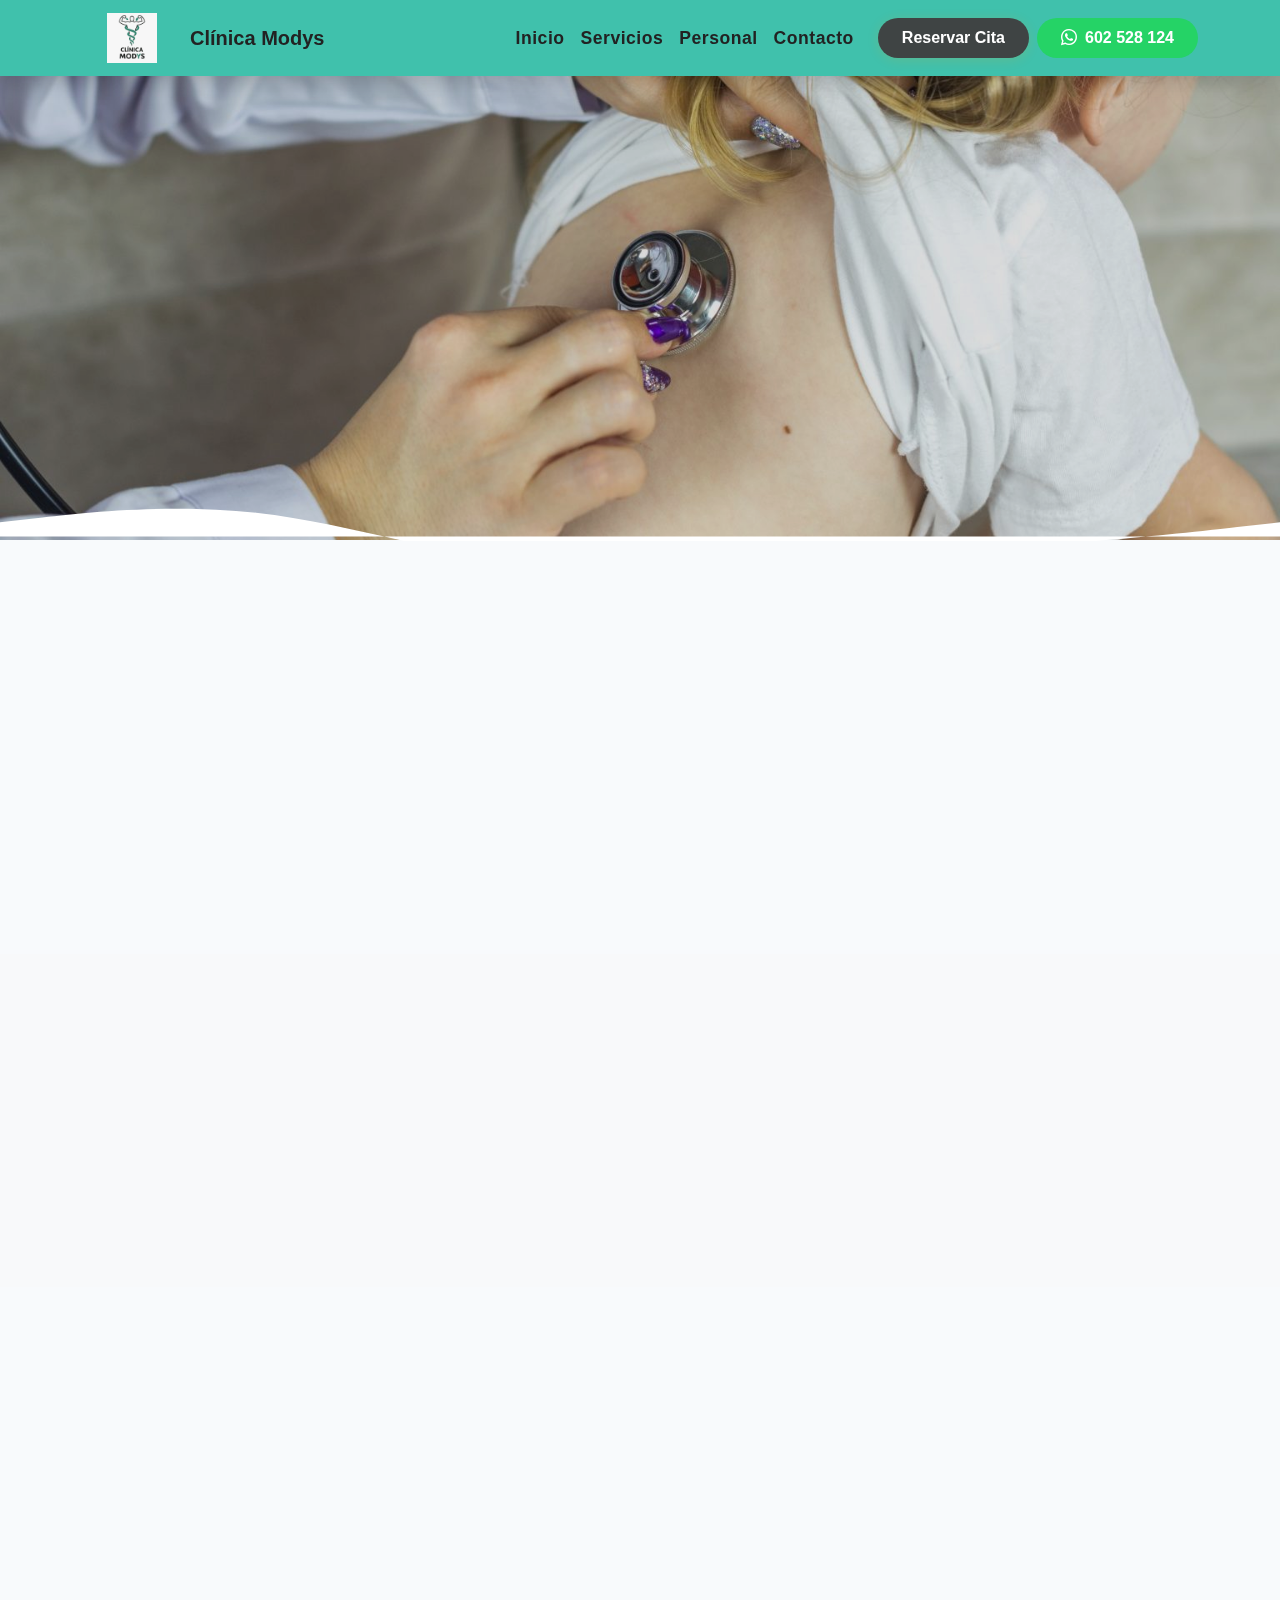
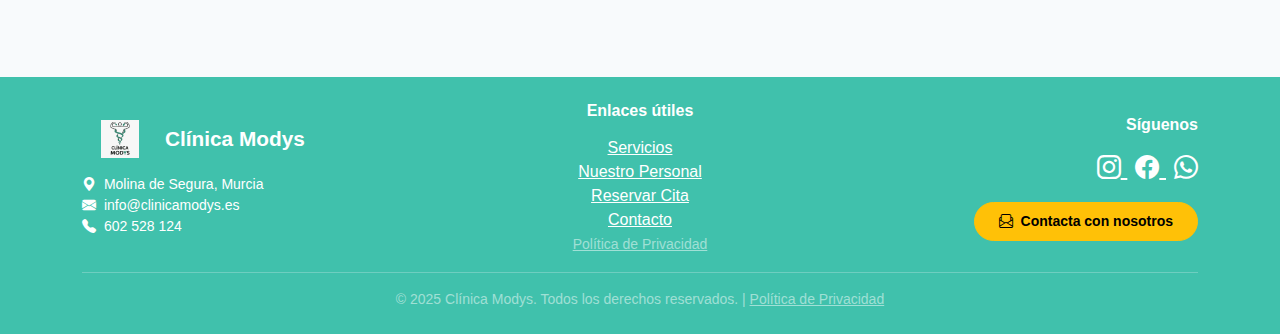
<file: bronquiolitis.html>
<!DOCTYPE html>
<html lang="es">
<head>
    <meta charset="UTF-8">
    <meta name="viewport" content="width=device-width, initial-scale=1.0">
    <title>Bronquiolitis - Clínica Modys</title>
    <link href="https://cdn.jsdelivr.net/npm/bootstrap@5.3.2/dist/css/bootstrap.min.css" rel="stylesheet">
    <link href="https://cdn.jsdelivr.net/npm/bootstrap-icons@1.10.5/font/bootstrap-icons.css" rel="stylesheet">
    <link href="css/estilos.css" rel="stylesheet">
   <link rel="stylesheet" href="css/servicios.css">
</head>
<body>
        <nav class="navbar navbar-expand-lg navbar-light bg-modys-secondary fixed-top shadow">
    <div class="container">
        <a class="navbar-brand d-flex align-items-center gap-2 text-white fw-bold" href="index.html">
            <img src="img/logo/LOGO.jpg" alt="Logo Clínica Modys" style="height:50px; width:100px; object-fit:contain;">
            Clínica Modys
        </a>
        <button class="navbar-toggler" type="button" data-bs-toggle="collapse" data-bs-target="#navbarNav">
            <span class="navbar-toggler-icon"></span>
        </button>
        <div class="collapse navbar-collapse" id="navbarNav">
            <ul class="navbar-nav ms-auto mb-2 mb-lg-0 align-items-lg-center">
                <li class="nav-item">
                    <a class="nav-link nav-strong text-white" href="index.html">Inicio</a>
                </li>
                <li class="nav-item">
                    <a class="nav-link nav-strong text-white" href="servicios.html">Servicios</a>
                </li>
                <li class="nav-item">
                    <a class="nav-link nav-strong text-white" href="personal.html">Personal</a>
                </li>
                <li class="nav-item">
                    <a class="nav-link nav-strong text-white" href="contacto.html">Contacto</a>
                </li>
                <li class="nav-item ms-lg-3">
                    <a class="btn btn-reserva-cita fw-bold rounded-pill px-4 py-2 d-flex align-items-center justify-content-center"
                       href="reserva.html">Reservar Cita</a>
                </li>
                <li class="nav-item ms-lg-2 mt-3 mt-lg-0">
                    <a class="btn btn-whatsapp fw-bold rounded-pill px-4 py-2 d-flex align-items-center justify-content-center"
                       href="https://wa.me/34602528124" target="_blank">
                       <i class="bi bi-whatsapp me-2"></i> 602 528 124
                    </a>
                </li>
            </ul>
        </div>
    </div>
</nav>
    <header class="text-white text-center d-flex align-items-center position-relative bg-gradient-bronquiolitis"
        style="min-height: 60vh; background: url('img/bronquiolos.jpg') center/cover no-repeat;">
        <div style="position:absolute; top:0; left:0; width:100%; height:100%; background:rgba(0,0,0,0.14); z-index:1;"></div>
        <div class="container py-5 position-relative" style="z-index:2;">
            <h1 class="display-3 fw-bold mb-3 fade-in-up">Bronquiolitis</h1>
            <p class="lead mb-4 fade-in-up" style="animation-delay:0.2s;">Respira tranquilo: fisioterapia respiratoria para bebés y niños.</p>
            <a href="reserva.html" class="btn btn-info btn-lg fw-bold mt-3 fade-in-up" style="animation-delay:0.4s;">Reserva tu cita</a>
        </div>
        <svg class="wave" viewBox="0 0 1440 80"><path fill="#fff" fill-opacity="1" d="M0,64L48,58.7C96,53,192,43,288,53.3C384,64,480,96,576,106.7C672,117,768,107,864,101.3C960,96,1056,96,1152,90.7C1248,85,1344,75,1392,69.3L1440,64L1440,80L1392,80C1344,80,1248,80,1152,80C1056,80,960,80,864,80C768,80,672,80,576,80C480,80,384,80,288,80C192,80,96,80,48,80L0,80Z"></path></svg>
    </header>

    <section class="container py-5">
        <div class="row align-items-center section-shadow-bronquiolitis p-4 fade-in-up" style="animation-delay:0.6s;">
            <div class="col-md-6 mb-4 mb-md-0">
                <h2 class="text-modys-secondary fw-bold">¿Qué es la bronquiolitis?</h2>
                <p>
                    Es una infección respiratoria frecuente en bebés y niños pequeños, que puede dificultar la respiración y el descanso. En Clínica Modys, aplicamos fisioterapia respiratoria para mejorar la función pulmonar y el bienestar de tu peque.
                </p>
                <ul>
                    <li>Desobstrucción bronquial y mejora de la ventilación</li>
                    <li>Técnicas suaves y adaptadas a cada edad</li>
                    <li>Prevención de complicaciones y recaídas</li>
                    <li>Educación y apoyo a las familias</li>
                </ul>
            </div>
            <div class="col-md-6 text-center">
                <img src="img/bronquiolos.jpg" class="img-fluid rounded shadow-lg" alt="Bronquiolitis" style="max-height:350px;object-fit:cover;">
            </div>
        </div>
    </section>

    <section class="bg-light py-5">
        <div class="container">
            <h3 class="text-center mb-4 text-modys-secondary fade-in-up" style="animation-delay:1s;">¿Cómo ayudamos a tu peque?</h3>
            <div class="row g-4 justify-content-center">
                <div class="col-md-4 fade-in-up" style="animation-delay:1.2s;">
                    <div class="card h-100 shadow-lg border-0 card-hover" style="background:linear-gradient(120deg,#c2e9fb 0%,#a1c4fd 100%);">
                        <div class="card-body text-center">
                            <i class="bi bi-wind icon-anim display-4 text-info mb-3"></i>
                            <h5 class="card-title">Mejor respiración</h5>
                            <p class="card-text">Facilitamos la expulsión de mucosidad y mejoramos la oxigenación.</p>
                        </div>
                    </div>
                </div>
                <div class="col-md-4 fade-in-up" style="animation-delay:1.4s;">
                    <div class="card h-100 shadow-lg border-0 card-hover" style="background:linear-gradient(120deg,#a1c4fd 0%,#c2e9fb 100%);">
                        <div class="card-body text-center">
                            <i class="bi bi-emoji-smile icon-anim display-4 text-success mb-3"></i>
                            <h5 class="card-title">Recuperación rápida</h5>
                            <p class="card-text">Ayudamos a que tu peque vuelva a jugar y descansar cuanto antes.</p>
                        </div>
                    </div>
                </div>
                <div class="col-md-4 fade-in-up" style="animation-delay:1.6s;">
                    <div class="card h-100 shadow-lg border-0 card-hover" style="background:linear-gradient(120deg,#c2e9fb 0%,#a1c4fd 100%);">
                        <div class="card-body text-center">
                            <i class="bi bi-people icon-anim display-4 text-primary mb-3"></i>
                            <h5 class="card-title">Acompañamiento familiar</h5>
                            <p class="card-text">Enseñamos a las familias pautas para casa y resolvemos todas sus dudas.</p>
                        </div>
                    </div>
                </div>
            </div>
        </div>
    </section>

    <section class="container py-5">
        <div class="row justify-content-center">
            <div class="col-md-8 text-center fade-in-up section-shadow-bronquiolitis p-4" style="animation-delay:1.8s;">
                <h3 class="mb-4 text-modys-secondary">¡Respira tranquilo, estamos contigo!</h3>
                <p class="lead">En Modys, la fisioterapia respiratoria ayuda a tu peque a superar la bronquiolitis con seguridad y cariño.</p>
                <a href="contacto.html" class="btn btn-info btn-lg mt-3">Contacta con nosotros</a>
            </div>
        </div>
    </section>

    
  <footer class="bg-modys-secondary text-white text-center py-4 mt-5">
    <div class="container">
        <div class="row align-items-center mb-3">
            <div class="col-md-4 mb-3 mb-md-0 text-md-start text-center">
                <a href="index.html" class="navbar-brand d-inline-flex align-items-center gap-2 text-white fw-bold mb-2" style="font-size:1.3rem;">
                    <img src="img/logo/LOGO.jpg" alt="Logo Clínica Modys" style="height:38px; width:75px; object-fit:contain;">
                    Clínica Modys
                </a>
                <div class="mt-2 small">
                    <i class="bi bi-geo-alt-fill me-1"></i> Molina de Segura, Murcia<br>
                    <i class="bi bi-envelope-fill me-1"></i> info@clinicamodys.es<br>
                    <i class="bi bi-telephone-fill me-1"></i> 602 528 124
                </div>
            </div>
            <div class="col-md-4 mb-3 mb-md-0">
                <h6 class="fw-bold mb-3">Enlaces útiles</h6>
                <ul class="list-unstyled mb-0">
                    <li><a href="servicios.html" class="text-white text-decoration-underline">Servicios</a></li>
                    <li><a href="personal.html" class="text-white text-decoration-underline">Nuestro Personal</a></li>
                    <li><a href="reserva.html" class="text-white text-decoration-underline">Reservar Cita</a></li>
                    <li><a href="contacto.html" class="text-white text-decoration-underline">Contacto</a></li>
                    <li><a href="politica-privacidad.html" class="text-white-50 text-decoration-underline small">Política de Privacidad</a></li>
                </ul>
            </div>
            <div class="col-md-4 text-md-end text-center">
                <h6 class="fw-bold mb-3">Síguenos</h6>
                <a href="https://www.instagram.com/modys_deporteysalud/?hl=es" target="_blank" class="text-white me-2 fs-4" aria-label="Instagram">
                    <i class="bi bi-instagram"></i>
                </a>
                <a href="https://www.facebook.com/Cl%C3%ADnica-Modys-102626885646688" target="_blank" class="text-white me-2 fs-4" aria-label="Facebook">
                    <i class="bi bi-facebook"></i>
                </a>
                <a href="https://wa.me/34602528124" target="_blank" class="text-white fs-4" aria-label="WhatsApp">
                    <i class="bi bi-whatsapp"></i>
                </a>
                <div class="mt-3">
                    <a href="contacto.html" class="btn btn-warning btn-sm fw-bold rounded-pill px-4 py-2 d-inline-flex align-items-center">
                        <i class="bi bi-envelope-paper me-2"></i> Contacta con nosotros
                    </a>
                </div>
            </div>
        </div>
        <hr class="border-light opacity-25 my-3">
        <div class="small text-white-50">
            &copy; 2025 Clínica Modys. Todos los derechos reservados. | <a href="politica-privacidad.html" class="text-white-50 text-decoration-underline">Política de Privacidad</a>
        </div>
    </div>
</footer>
</body>
</html>
</file>
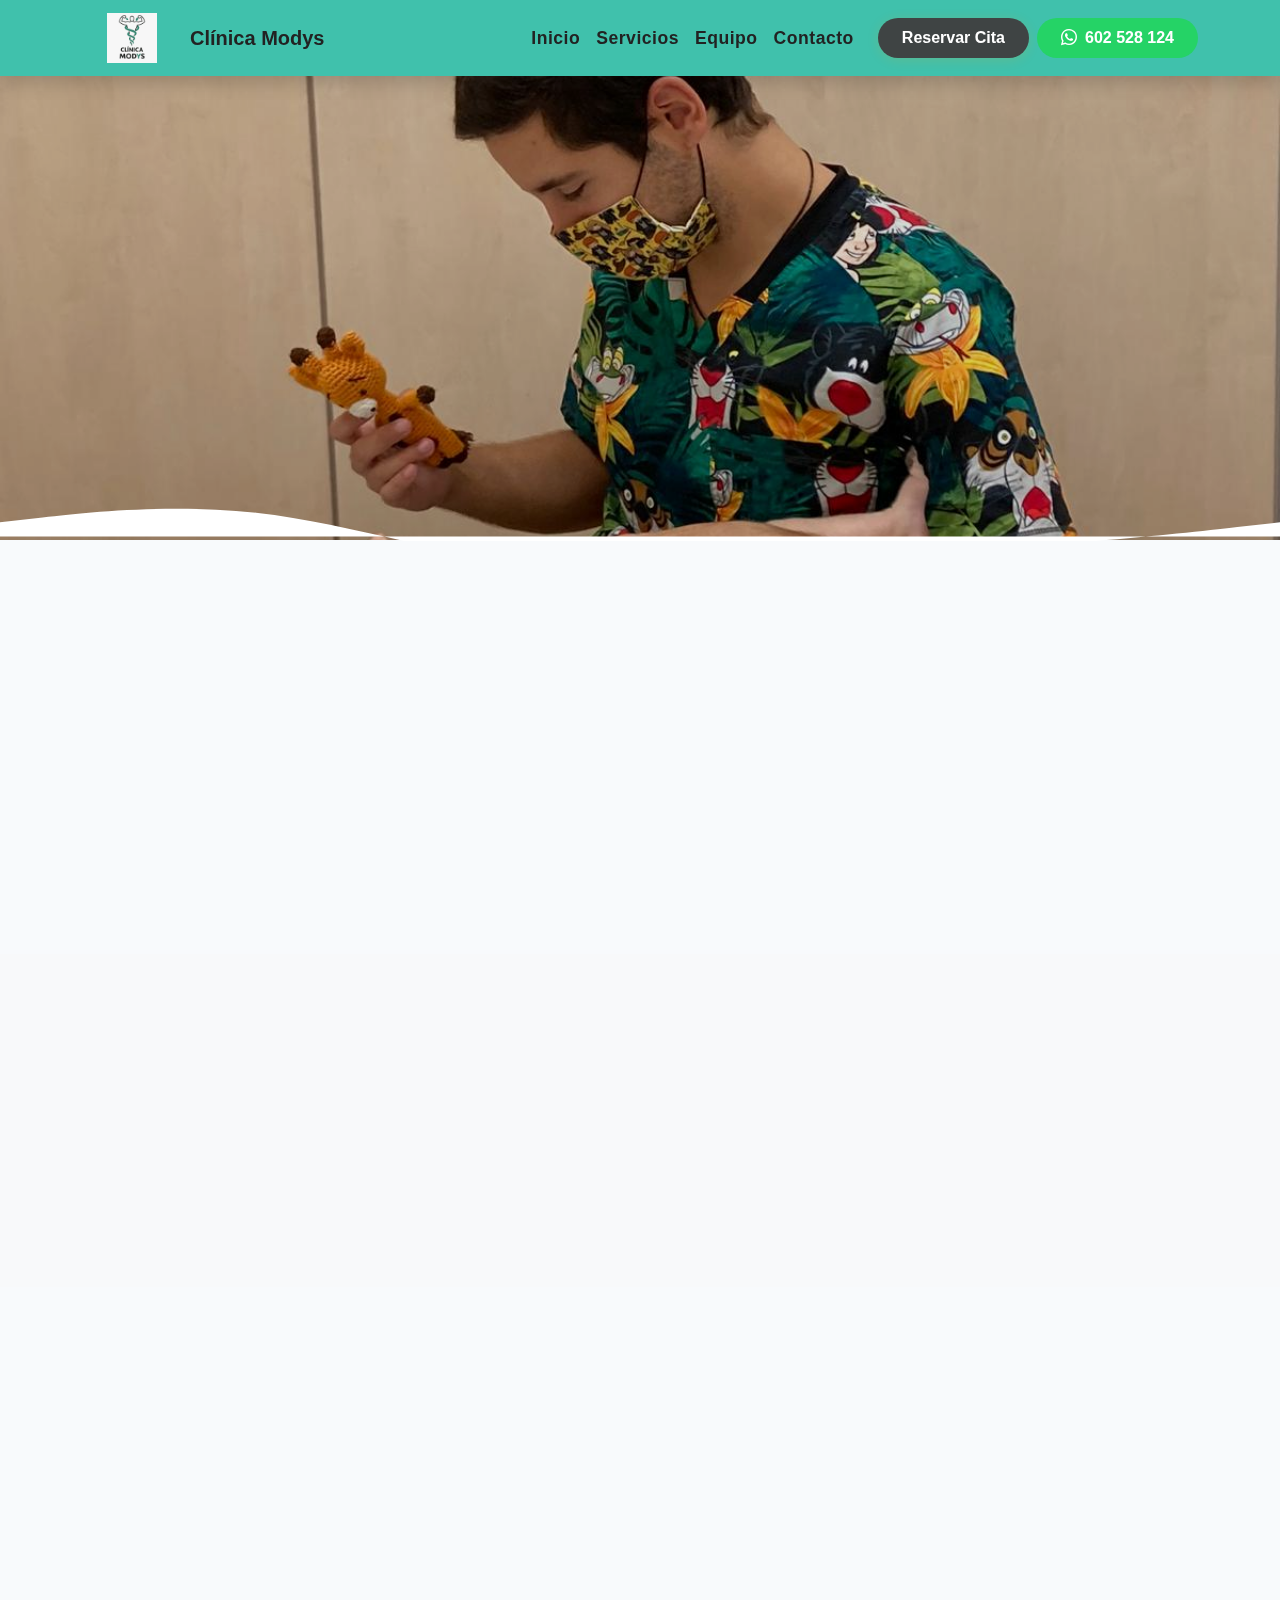
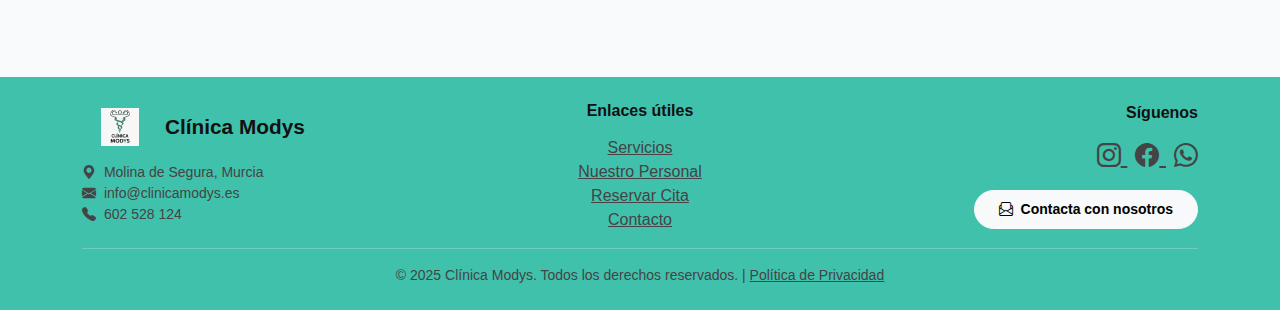
<file: colico-lactante.html>
<!DOCTYPE html>
<html lang="es">
<head>
    <meta charset="UTF-8">
    <meta name="viewport" content="width=device-width, initial-scale=1.0">
    <title>Cólico del Lactante - Clínica Modys</title>
    <link href="https://cdn.jsdelivr.net/npm/bootstrap@5.3.2/dist/css/bootstrap.min.css" rel="stylesheet">
    <link href="https://cdn.jsdelivr.net/npm/bootstrap-icons@1.10.5/font/bootstrap-icons.css" rel="stylesheet">
    <link href="css/estilos.css" rel="stylesheet">
    <link rel="stylesheet" href="css/servicios.css">
</head>
<body>
        <nav class="navbar navbar-expand-lg navbar-light bg-modys-secondary fixed-top shadow">
    <div class="container">
        <a class="navbar-brand d-flex align-items-center gap-2 text-white fw-bold" href="index.html">
            <img src="img/logo/LOGO.jpg" alt="Logo Clínica Modys" style="height:50px; width:100px; object-fit:contain;">
            Clínica Modys
        </a>
        <button class="navbar-toggler" type="button" data-bs-toggle="collapse" data-bs-target="#navbarNav">
            <span class="navbar-toggler-icon"></span>
        </button>
        <div class="collapse navbar-collapse" id="navbarNav">
            <ul class="navbar-nav ms-auto mb-2 mb-lg-0 align-items-lg-center">
                <li class="nav-item">
                    <a class="nav-link nav-strong" href="index.html">Inicio</a>
                </li>
                <li class="nav-item">
                    <a class="nav-link nav-strong" href="servicios.html">Servicios</a>
                </li>
                <li class="nav-item">
                    <a class="nav-link nav-strong" href="personal.html">Equipo</a>
                </li>
                <li class="nav-item">
                    <a class="nav-link nav-strong" href="contacto.html">Contacto</a>
                </li>
                <li class="nav-item ms-lg-3">
                    <a class="btn btn-reserva-cita fw-bold rounded-pill px-4 py-2 d-flex align-items-center justify-content-center"
                       href="reserva.html">Reservar Cita</a>
                </li>
                <li class="nav-item ms-lg-2 mt-3 mt-lg-0">
                    <a class="btn btn-whatsapp fw-bold rounded-pill px-4 py-2 d-flex align-items-center justify-content-center"
                       href="https://wa.me/34602528124" target="_blank">
                       <i class="bi bi-whatsapp me-2"></i> 602 528 124
                    </a>
                </li>
            </ul>
        </div>
    </div>
</nav>
    <header class="text-white text-center d-flex align-items-center position-relative bg-gradient-colico"
        style="min-height: 60vh; background: url('img/Colico-del-Lactante.jpg') center/cover no-repeat;">
        <div style="position:absolute; top:0; left:0; width:100%; height:100%; background:rgba(0,0,0,0.14); z-index:1;"></div>
        <div class="container py-5 position-relative" style="z-index:2;">
            <h1 class="display-3 fw-bold mb-3 fade-in-up">Cólico del Lactante</h1>
            <p class="lead mb-4 fade-in-up" style="animation-delay:0.2s;">Alivio y bienestar para tu bebé con técnicas suaves y efectivas.</p>
            <a href="reserva.html" class="btn btn-warning btn-lg fw-bold mt-3 fade-in-up" style="animation-delay:0.4s;">Reserva tu cita</a>
        </div>
        <svg class="wave" viewBox="0 0 1440 80"><path fill="#fff" fill-opacity="1" d="M0,64L48,58.7C96,53,192,43,288,53.3C384,64,480,96,576,106.7C672,117,768,107,864,101.3C960,96,1056,96,1152,90.7C1248,85,1344,75,1392,69.3L1440,64L1440,80L1392,80C1344,80,1248,80,1152,80C1056,80,960,80,864,80C768,80,672,80,576,80C480,80,384,80,288,80C192,80,96,80,48,80L0,80Z"></path></svg>
    </header>

    <section class="container py-5">
        <div class="row align-items-center section-shadow-colico p-4 fade-in-up" style="animation-delay:0.6s;">
            <div class="col-md-6 mb-4 mb-md-0">
                <h2 class="text-modys-secondary fw-bold">¿Qué es el cólico del lactante?</h2>
                <p>
                    El cólico del lactante es un trastorno frecuente en los primeros meses de vida, caracterizado por llanto intenso y malestar. En Clínica Modys, ayudamos a tu bebé a aliviar el dolor y mejorar su bienestar con fisioterapia especializada.
                </p>
                <ul>
                    <li>Técnicas manuales suaves y seguras</li>
                    <li>Asesoramiento a familias para el manejo en casa</li>
                    <li>Mejora del sueño y la digestión</li>
                    <li>Seguimiento y acompañamiento profesional</li>
                </ul>
            </div>
            <div class="col-md-6 text-center">
                <img src="img/Colico-del-Lactante.jpg" class="img-fluid rounded shadow-lg" alt="Cólico del Lactante" style="max-height:350px;object-fit:cover;">
            </div>
        </div>
    </section>

    <section class="bg-light py-5">
        <div class="container">
            <h3 class="text-center mb-4 text-modys-secondary fade-in-up" style="animation-delay:1s;">¿Cómo ayudamos a tu bebé?</h3>
            <div class="row g-4 justify-content-center">
                <div class="col-md-4 fade-in-up" style="animation-delay:1.2s;">
                    <div class="card h-100 shadow-lg border-0 card-hover" style="background:linear-gradient(120deg,#fffde4 0%,#ffeedd 100%);">
                        <div class="card-body text-center">
                            <i class="bi bi-emoji-smile icon-anim display-4 text-warning mb-3"></i>
                            <h5 class="card-title">Alivio inmediato</h5>
                            <p class="card-text">Técnicas que reducen el llanto y el malestar desde la primera sesión.</p>
                        </div>
                    </div>
                </div>
                <div class="col-md-4 fade-in-up" style="animation-delay:1.4s;">
                    <div class="card h-100 shadow-lg border-0 card-hover" style="background:linear-gradient(120deg,#ffeedd 0%,#fffde4 100%);">
                        <div class="card-body text-center">
                            <i class="bi bi-heart-fill icon-anim display-4 text-danger mb-3"></i>
                            <h5 class="card-title">Cuidado y seguridad</h5>
                            <p class="card-text">Tratamientos respetuosos y adaptados a la delicadeza del bebé.</p>
                        </div>
                    </div>
                </div>
                <div class="col-md-4 fade-in-up" style="animation-delay:1.6s;">
                    <div class="card h-100 shadow-lg border-0 card-hover" style="background:linear-gradient(120deg,#fffde4 0%,#ffeedd 100%);">
                        <div class="card-body text-center">
                            <i class="bi bi-people icon-anim display-4 text-info mb-3"></i>
                            <h5 class="card-title">Acompañamiento familiar</h5>
                            <p class="card-text">Enseñamos a los padres técnicas y consejos para casa.</p>
                        </div>
                    </div>
                </div>
            </div>
        </div>
    </section>

    <section class="container py-5">
        <div class="row justify-content-center">
            <div class="col-md-8 text-center fade-in-up section-shadow-colico p-4" style="animation-delay:1.8s;">
                <h3 class="mb-4 text-modys-secondary">¡Tu bebé merece tranquilidad y bienestar!</h3>
                <p class="lead">En Modys, estamos contigo para que el cólico no sea un problema. ¿Te ayudamos?</p>
                <a href="contacto.html" class="btn btn-warning btn-lg mt-3">Contacta con nosotros</a>
            </div>
        </div>
    </section>

   
    <footer class="bg-modys-secondary text-center py-4 mt-5 footer-text-dark">
    <div class="container">
        <div class="row align-items-center mb-3">
            <div class="col-md-4 mb-3 mb-md-0 text-md-start text-center">
                <a href="index.html" class="navbar-brand d-inline-flex align-items-center gap-2 fw-bold mb-2 footer-title" style="font-size:1.3rem;">
                    <img src="img/logo/LOGO.jpg" alt="Logo Clínica Modys" style="height:38px; width:75px; object-fit:contain;">
                    Clínica Modys
                </a>
                <div class="mt-2 small footer-info">
                    <i class="bi bi-geo-alt-fill me-1"></i> Molina de Segura, Murcia<br>
                    <i class="bi bi-envelope-fill me-1"></i> info@clinicamodys.es<br>
                    <i class="bi bi-telephone-fill me-1"></i> 602 528 124
                </div>
            </div>
            <div class="col-md-4 mb-3 mb-md-0">
                <h6 class="fw-bold mb-3 footer-title">Enlaces útiles</h6>
                <ul class="list-unstyled mb-0">
                    <li><a href="servicios.html" class="footer-link text-decoration-underline">Servicios</a></li>
                    <li><a href="personal.html" class="footer-link text-decoration-underline">Nuestro Personal</a></li>
                    <li><a href="reserva.html" class="footer-link text-decoration-underline">Reservar Cita</a></li>
                    <li><a href="contacto.html" class="footer-link text-decoration-underline">Contacto</a></li>
                </ul>
            </div>
            <div class="col-md-4 text-md-end text-center">
                <h6 class="fw-bold mb-3 footer-title">Síguenos</h6>
                <a href="https://www.instagram.com/modys_deporteysalud/?hl=es" target="_blank" class="footer-link me-2 fs-4" aria-label="Instagram">
                    <i class="bi bi-instagram"></i>
                </a>
                <a href="https://www.facebook.com/Cl%C3%ADnica-Modys-102626885646688" target="_blank" class="footer-link me-2 fs-4" aria-label="Facebook">
                    <i class="bi bi-facebook"></i>
                </a>
                <a href="https://wa.me/34602528124" target="_blank" class="footer-link fs-4" aria-label="WhatsApp">
                    <i class="bi bi-whatsapp"></i>
                </a>
                <div class="mt-3">
                    <a href="contacto.html" class="btn btn-light btn-sm fw-bold rounded-pill px-4 py-2 d-inline-flex align-items-center">
                        <i class="bi bi-envelope-paper me-2"></i> Contacta con nosotros
                    </a>
                </div>
            </div>
        </div>
        <hr class="border-light opacity-25 my-3">
        <div class="small footer-copy">
            &copy; 2025 Clínica Modys. Todos los derechos reservados. | <a href="politica-privacidad.html" class="footer-link text-decoration-underline">Política de Privacidad</a>
        </div>
    </div>
</footer>
    <script src="https://cdn.jsdelivr.net/npm/bootstrap@5.3.2/dist/js/bootstrap.bundle.min.js"></script>
</body>
</html>
</file>
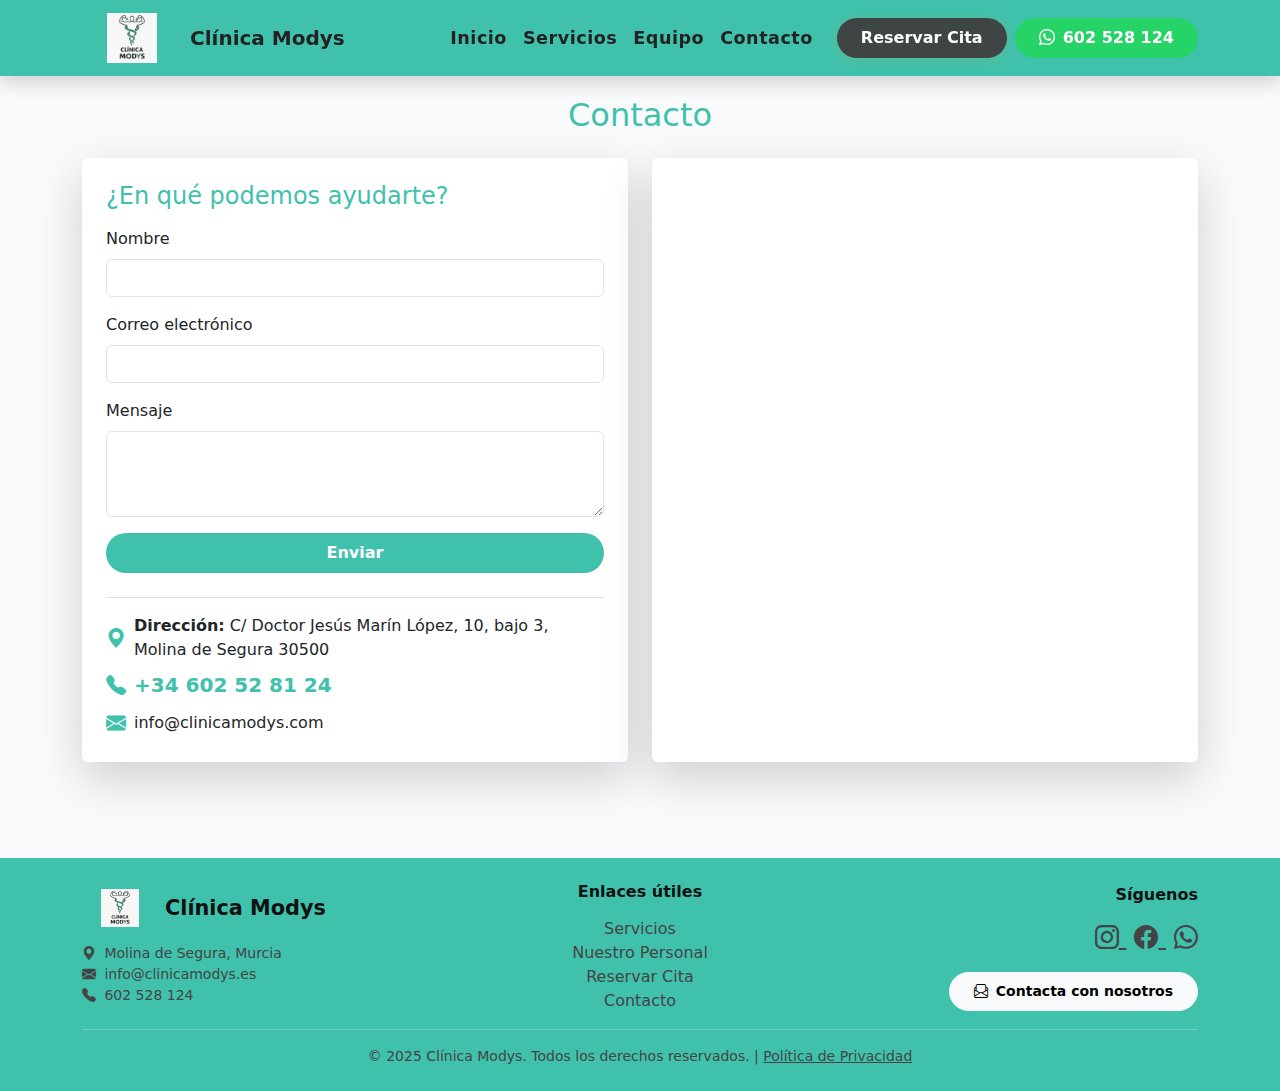
<file: contacto.html>
<!DOCTYPE html>
<html lang="es">
<head>
    <meta charset="UTF-8">
    <meta name="viewport" content="width=device-width, initial-scale=1.0">
    <title>Contacto - Clínica Modys</title>
    <link href="https://cdn.jsdelivr.net/npm/bootstrap@5.3.2/dist/css/bootstrap.min.css" rel="stylesheet">
    <link href="https://cdn.jsdelivr.net/npm/bootstrap-icons@1.10.5/font/bootstrap-icons.css" rel="stylesheet">
    <link href="css/estilos.css" rel="stylesheet">
</head>
<body>
      <nav class="navbar navbar-expand-lg navbar-light bg-modys-secondary fixed-top shadow">
    <div class="container">
        <a class="navbar-brand d-flex align-items-center gap-2 text-white fw-bold" href="index.html">
            <img src="img/logo/LOGO.jpg" alt="Logo Clínica Modys" style="height:50px; width:100px; object-fit:contain;">
            Clínica Modys
        </a>
        <button class="navbar-toggler" type="button" data-bs-toggle="collapse" data-bs-target="#navbarNav">
            <span class="navbar-toggler-icon"></span>
        </button>
        <div class="collapse navbar-collapse" id="navbarNav">
            <ul class="navbar-nav ms-auto mb-2 mb-lg-0 align-items-lg-center">
                <li class="nav-item">
                    <a class="nav-link nav-strong" href="index.html">Inicio</a>
                </li>
                <li class="nav-item">
                    <a class="nav-link nav-strong" href="servicios.html">Servicios</a>
                </li>
                <li class="nav-item">
                    <a class="nav-link nav-strong" href="personal.html">Equipo</a>
                </li>
                <li class="nav-item">
                    <a class="nav-link nav-strong" href="contacto.html">Contacto</a>
                </li>
                <li class="nav-item ms-lg-3">
                    <a class="btn btn-reserva-cita fw-bold rounded-pill px-4 py-2 d-flex align-items-center justify-content-center"
                       href="reserva.html">Reservar Cita</a>
                </li>
                <li class="nav-item ms-lg-2 mt-3 mt-lg-0">
                    <a class="btn btn-whatsapp fw-bold rounded-pill px-4 py-2 d-flex align-items-center justify-content-center"
                       href="https://wa.me/34602528124" target="_blank">
                       <i class="bi bi-whatsapp me-2"></i> 602 528 124
                    </a>
                </li>
            </ul>
        </div>
    </div>
</nav>
    <section class="container py-5 mt-5">
        <h2 class="text-center mb-4 text-modys-secondary">Contacto</h2>
        <div class="row g-4 align-items-stretch">
            <!-- Formulario y datos en una tarjeta -->
            <div class="col-md-6">
                <div class="card shadow-lg border-0 h-100">
                    <div class="card-body p-4">
                        <h4 class="mb-3 text-modys-secondary">¿En qué podemos ayudarte?</h4>
                        <form class="mb-4">
                            <div class="mb-3">
                                <label for="nombre" class="form-label">Nombre</label>
                                <input type="text" class="form-control" id="nombre" required>
                            </div>
                            <div class="mb-3">
                                <label for="correo" class="form-label">Correo electrónico</label>
                                <input type="email" class="form-control" id="correo" required>
                            </div>
                            <div class="mb-3">
                                <label for="mensaje" class="form-label">Mensaje</label>
                                <textarea class="form-control" id="mensaje" rows="3" required></textarea>
                            </div>
                            <button type="submit" class="btn btn-modys-primary w-100">Enviar</button>
                        </form>
                        <div class="border-top pt-3">
                            <div class="mb-2 d-flex align-items-center">
                                <span class="me-2 fs-5 text-modys-primary"><i class="bi bi-geo-alt-fill"></i></span>
                                <span><strong>Dirección:</strong> C/ Doctor Jesús Marín López, 10, bajo 3, Molina de Segura 30500</span>
                            </div>
                            <div class="mb-2 d-flex align-items-center">
                                <span class="me-2 fs-5 text-modys-primary"><i class="bi bi-telephone-fill"></i></span>
                                <a href="tel:+34602528124" class="fw-bold text-decoration-none text-modys-primary fs-5">+34 602 52 81 24</a>
                            </div>
                            <div class="d-flex align-items-center">
                                <span class="me-2 fs-5 text-modys-primary"><i class="bi bi-envelope-fill"></i></span>
                                <a href="mailto:info@clinicamodys.com" class="text-decoration-none text-dark">info@clinicamodys.com</a>
                            </div>
                        </div>
                    </div>
                </div>
            </div>
            <!-- Mapa de Google -->
            <div class="col-md-6">
                <div class="card shadow-lg border-0 h-100">
                    <div class="card-body p-0">
                        <div class="ratio ratio-4x3 rounded">
                            <iframe 
                                src="https://www.google.com/maps?q=Calle+Doctor+Jesús+Marín+López+10,+Molina+de+Segura,+Murcia&output=embed"
                                width="100%" height="100%" style="border:0;" allowfullscreen="" loading="lazy"
                                referrerpolicy="no-referrer-when-downgrade"></iframe>
                        </div>
                    </div>
                </div>
            </div>
        </div>
    </section>
    <script src="https://cdn.jsdelivr.net/npm/bootstrap@5.3.2/dist/js/bootstrap.bundle.min.js"></script>
    <script>
  const formContacto = document.querySelector('form.mb-4');
  const nombreInput = document.getElementById('nombre');
  const correoInput = document.getElementById('correo');
  const mensajeInput = document.getElementById('mensaje');

  // Crear el div de confirmación si no existe
  let confirmacionContacto = document.getElementById('confirmacion-contacto');
  if (!confirmacionContacto) {
    confirmacionContacto = document.createElement('div');
    confirmacionContacto.id = 'confirmacion-contacto';
    confirmacionContacto.className = 'mt-4 alert alert-success d-none';
    formContacto.parentNode.appendChild(confirmacionContacto);
  }

  formContacto.addEventListener('submit', function (e) {
    e.preventDefault();

    const nombre = nombreInput.value;
    confirmacionContacto.classList.remove('d-none');
    confirmacionContacto.innerHTML = `¡Gracias, <strong>${nombre}</strong>! Hemos recibido tu mensaje y te responderemos lo antes posible.`;

    formContacto.reset();
  });
</script>
<!-- Footer -->
  <footer class="bg-modys-secondary text-center py-4 mt-5 footer-text-dark">
    <div class="container">
        <div class="row align-items-center mb-3">
            <div class="col-md-4 mb-3 mb-md-0 text-md-start text-center">
                <a href="index.html" class="navbar-brand d-inline-flex align-items-center gap-2 fw-bold mb-2 footer-title" style="font-size:1.3rem;">
                    <img src="img/logo/LOGO.jpg" alt="Logo Clínica Modys" style="height:38px; width:75px; object-fit:contain;">
                    Clínica Modys
                </a>
                <div class="mt-2 small footer-info">
                    <i class="bi bi-geo-alt-fill me-1"></i> Molina de Segura, Murcia<br>
                    <i class="bi bi-envelope-fill me-1"></i> info@clinicamodys.es<br>
                    <i class="bi bi-telephone-fill me-1"></i> 602 528 124
                </div>
            </div>
            <div class="col-md-4 mb-3 mb-md-0">
                <h6 class="fw-bold mb-3 footer-title">Enlaces útiles</h6>
               <ul class="list-unstyled mb-0">
                    <li><a href="servicios.html" class="footer-link text-decoration-none">Servicios</a></li>
                    <li><a href="personal.html" class="footer-link text-decoration-none">Nuestro Personal</a></li>
                    <li><a href="reserva.html" class="footer-link text-decoration-none">Reservar Cita</a></li>
                    <li><a href="contacto.html" class="footer-link text-decoration-none">Contacto</a></li>
                </ul>
            </div>
            <div class="col-md-4 text-md-end text-center">
                <h6 class="fw-bold mb-3 footer-title">Síguenos</h6>
                <a href="https://www.instagram.com/modys_deporteysalud/?hl=es" target="_blank" class="footer-link me-2 fs-4" aria-label="Instagram">
                    <i class="bi bi-instagram"></i>
                </a>
                <a href="https://www.facebook.com/Cl%C3%ADnica-Modys-102626885646688" target="_blank" class="footer-link me-2 fs-4" aria-label="Facebook">
                    <i class="bi bi-facebook"></i>
                </a>
                <a href="https://wa.me/34602528124" target="_blank" class="footer-link fs-4" aria-label="WhatsApp">
                    <i class="bi bi-whatsapp"></i>
                </a>
                <div class="mt-3">
                    <a href="contacto.html" class="btn btn-light btn-sm fw-bold rounded-pill px-4 py-2 d-inline-flex align-items-center">
                        <i class="bi bi-envelope-paper me-2"></i> Contacta con nosotros
                    </a>
                </div>
            </div>
        </div>
        <hr class="border-light opacity-25 my-3">
        <div class="small footer-copy">
            &copy; 2025 Clínica Modys. Todos los derechos reservados. | <a href="politica-privacidad.html" class="footer-link text-decoration-underline">Política de Privacidad</a>
        </div>
    </div>
</footer>
    <script src="https://cdn.jsdelivr.net/npm/bootstrap@5.3.2/dist/js/bootstrap.bundle.min.js"></script>
</body>
</html>
</file>
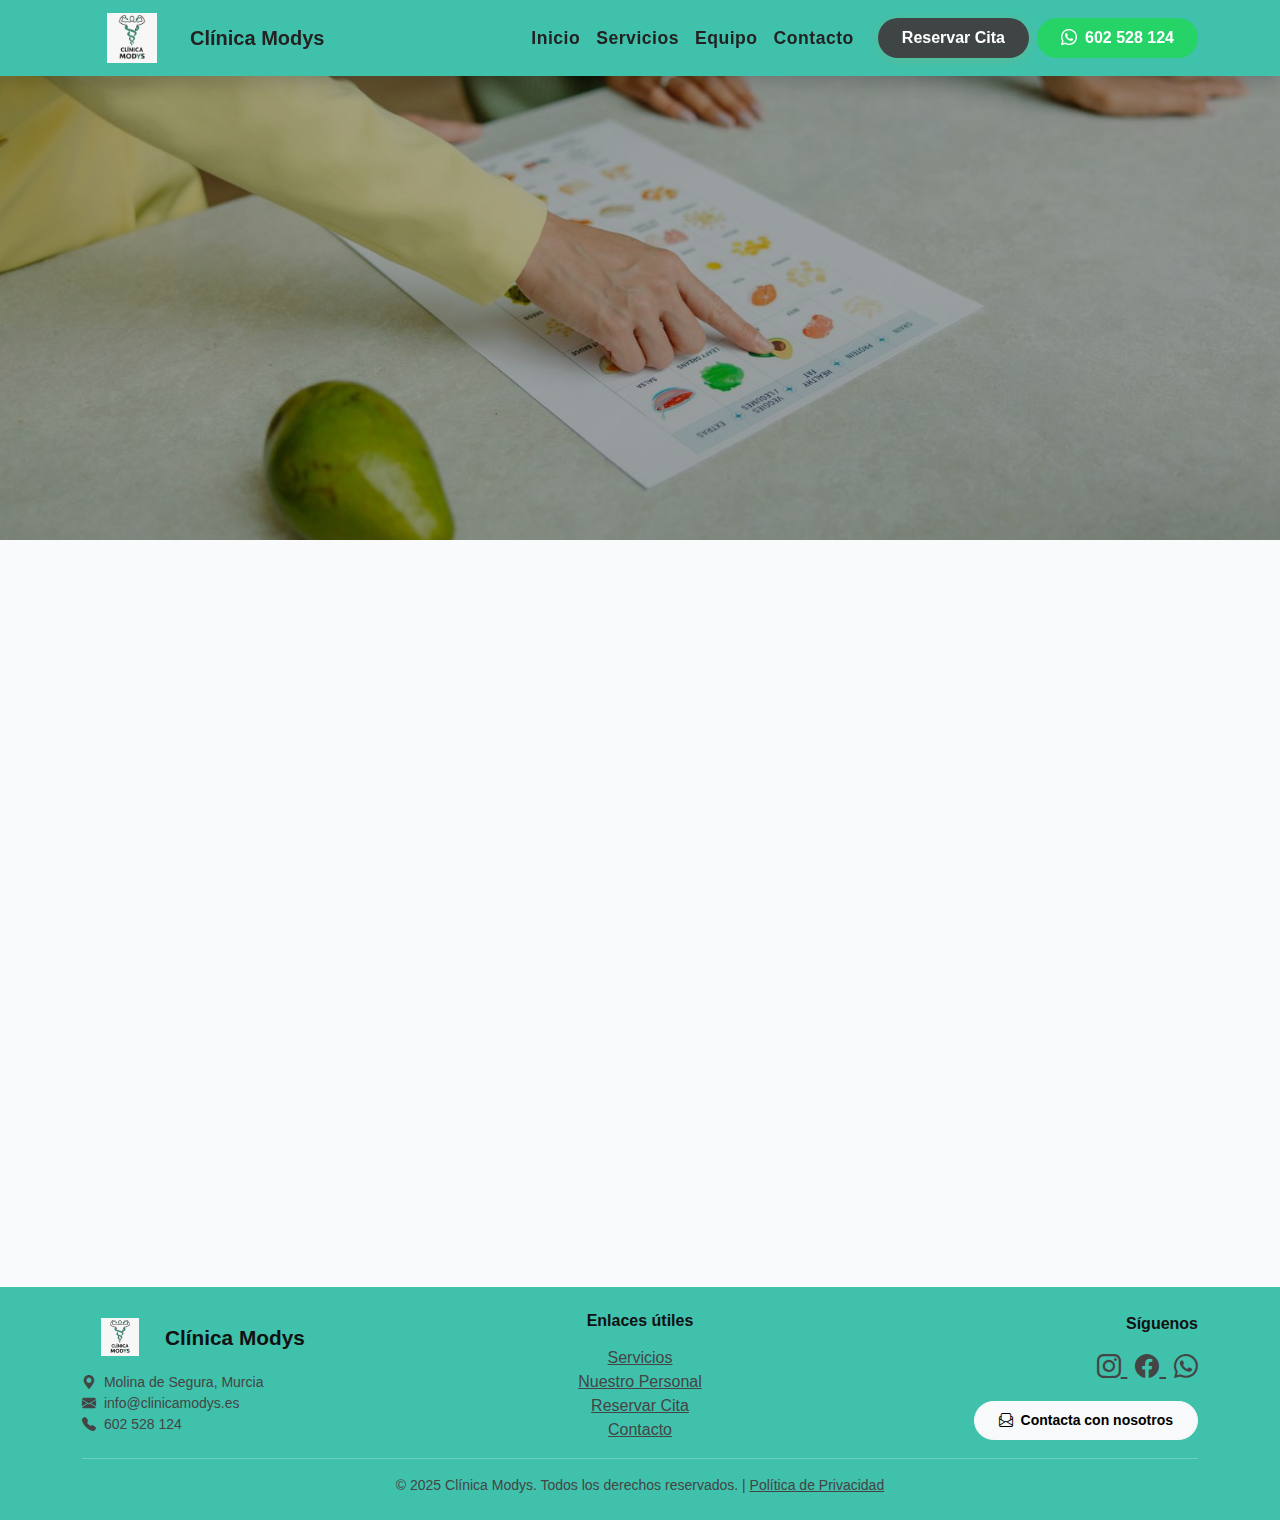
<file: evaluacion-corporal.html>
<!DOCTYPE html>
<html lang="es">
<head>
    <meta charset="UTF-8">
    <meta name="viewport" content="width=device-width, initial-scale=1.0">
    <title>Evaluación de Composición Corporal - Clínica Modys</title>
    <link href="https://cdn.jsdelivr.net/npm/bootstrap@5.3.2/dist/css/bootstrap.min.css" rel="stylesheet">
    <link href="https://cdn.jsdelivr.net/npm/bootstrap-icons@1.10.5/font/bootstrap-icons.css" rel="stylesheet">
    <link href="css/estilos.css" rel="stylesheet">
    <link rel="stylesheet" href="css/servicios.css">
</head>
<body>
    <nav class="navbar navbar-expand-lg navbar-light bg-modys-secondary fixed-top shadow">
    <div class="container">
        <a class="navbar-brand d-flex align-items-center gap-2 text-white fw-bold" href="index.html">
            <img src="img/logo/LOGO.jpg" alt="Logo Clínica Modys" style="height:50px; width:100px; object-fit:contain;">
            Clínica Modys
        </a>
        <button class="navbar-toggler" type="button" data-bs-toggle="collapse" data-bs-target="#navbarNav">
            <span class="navbar-toggler-icon"></span>
        </button>
        <div class="collapse navbar-collapse" id="navbarNav">
            <ul class="navbar-nav ms-auto mb-2 mb-lg-0 align-items-lg-center">
                <li class="nav-item">
                    <a class="nav-link nav-strong" href="index.html">Inicio</a>
                </li>
                <li class="nav-item">
                    <a class="nav-link nav-strong" href="servicios.html">Servicios</a>
                </li>
                <li class="nav-item">
                    <a class="nav-link nav-strong" href="personal.html">Equipo</a>
                </li>
                <li class="nav-item">
                    <a class="nav-link nav-strong" href="contacto.html">Contacto</a>
                </li>
                <li class="nav-item ms-lg-3">
                    <a class="btn btn-reserva-cita fw-bold rounded-pill px-4 py-2 d-flex align-items-center justify-content-center"
                       href="reserva.html">Reservar Cita</a>
                </li>
                <li class="nav-item ms-lg-2 mt-3 mt-lg-0">
                    <a class="btn btn-whatsapp fw-bold rounded-pill px-4 py-2 d-flex align-items-center justify-content-center"
                       href="https://wa.me/34602528124" target="_blank">
                       <i class="bi bi-whatsapp me-2"></i> 602 528 124
                    </a>
                </li>
            </ul>
        </div>
    </div>
</nav>

    <header class="text-white text-center d-flex align-items-center position-relative bg-gradient-evaluacion"
        style="min-height: 60vh; background: url('img/evaluacion\ corporal.jpg') center/cover no-repeat;">
        <div style="position:absolute; top:0; left:0; width:100%; height:100%; background:rgba(0,0,0,0.3); z-index:1;"></div>
        <div class="container py-5 position-relative" style="z-index:2;">
            <h1 class="display-4 fw-bold mb-3 fade-in-up">Evaluación de Composición Corporal</h1>
            <p class="lead mb-4 fade-in-up" style="animation-delay:0.2s;">Conoce tu cuerpo en profundidad y mejora tu salud con tecnología avanzada.</p>
            <a href="reserva.html" class="btn btn-warning btn-lg fw-bold mt-3 fade-in-up" style="animation-delay:0.4s;">Reserva tu cita</a>
        </div>
    </header>

    <section class="container py-5">
        <div class="row align-items-center">
            <div class="col-md-6 mb-4 mb-md-0 fade-in-up" style="animation-delay:0.6s;">
                <h2 class="text-modys-secondary fw-bold">¿Qué es la evaluación corporal?</h2>
                <p>
                    Analizamos tu composición corporal (masa muscular, grasa, agua, metabolismo, etc.) con equipos de última generación. Así, podemos personalizar tu plan de salud, nutrición o entrenamiento y hacer un seguimiento real de tu progreso.
                </p>
                <ul>
                    <li>Medición precisa de grasa, músculo y agua corporal</li>
                    <li>Informe detallado y explicación profesional</li>
                    <li>Seguimiento de evolución y resultados</li>
                    <li>Ideal para deportistas, pérdida de peso o salud general</li>
                </ul>
            </div>
            <div class="col-md-6 text-center fade-in-up" style="animation-delay:0.8s;">
                <img src="img/evaluacion corporal.jpg" class="img-fluid rounded shadow" alt="Evaluación Corporal">
            </div>
        </div>
    </section>

    <section class="bg-light py-5">
        <div class="container">
            <h3 class="text-center mb-4 text-modys-secondary fade-in-up" style="animation-delay:1s;">Beneficios de nuestra evaluación</h3>
            <div class="row g-4 justify-content-center">
                <div class="col-md-4 fade-in-up" style="animation-delay:1.2s;">
                    <div class="card h-100 shadow border-0 card-hover">
                        <div class="card-body text-center">
                            <i class="bi bi-bar-chart-steps icon-anim display-4 text-modys-secondary mb-3"></i>
                            <h5 class="card-title">Tecnología avanzada</h5>
                            <p class="card-text">Utilizamos bioimpedancia y otros métodos de alta precisión.</p>
                        </div>
                    </div>
                </div>
                <div class="col-md-4 fade-in-up" style="animation-delay:1.4s;">
                    <div class="card h-100 shadow border-0 card-hover">
                        <div class="card-body text-center">
                            <i class="bi bi-person-check icon-anim display-4 text-modys-secondary mb-3"></i>
                            <h5 class="card-title">Interpretación profesional</h5>
                            <p class="card-text">Nuestros especialistas te explican cada resultado y resuelven tus dudas.</p>
                        </div>
                    </div>
                </div>
                <div class="col-md-4 fade-in-up" style="animation-delay:1.6s;">
                    <div class="card h-100 shadow border-0 card-hover">
                        <div class="card-body text-center">
                            <i class="bi bi-flag icon-anim display-4 text-modys-secondary mb-3"></i>
                            <h5 class="card-title">Seguimiento y motivación</h5>
                            <p class="card-text">Compara tus resultados y mantente motivado para lograr tus objetivos.</p>
                        </div>
                    </div>
                </div>
            </div>
        </div>
    </section>

  <footer class="bg-modys-secondary text-center py-4 mt-5 footer-text-dark">
    <div class="container">
        <div class="row align-items-center mb-3">
            <div class="col-md-4 mb-3 mb-md-0 text-md-start text-center">
                <a href="index.html" class="navbar-brand d-inline-flex align-items-center gap-2 fw-bold mb-2 footer-title" style="font-size:1.3rem;">
                    <img src="img/logo/LOGO.jpg" alt="Logo Clínica Modys" style="height:38px; width:75px; object-fit:contain;">
                    Clínica Modys
                </a>
                <div class="mt-2 small footer-info">
                    <i class="bi bi-geo-alt-fill me-1"></i> Molina de Segura, Murcia<br>
                    <i class="bi bi-envelope-fill me-1"></i> info@clinicamodys.es<br>
                    <i class="bi bi-telephone-fill me-1"></i> 602 528 124
                </div>
            </div>
            <div class="col-md-4 mb-3 mb-md-0">
                <h6 class="fw-bold mb-3 footer-title">Enlaces útiles</h6>
                <ul class="list-unstyled mb-0">
                    <li><a href="servicios.html" class="footer-link text-decoration-underline">Servicios</a></li>
                    <li><a href="personal.html" class="footer-link text-decoration-underline">Nuestro Personal</a></li>
                    <li><a href="reserva.html" class="footer-link text-decoration-underline">Reservar Cita</a></li>
                    <li><a href="contacto.html" class="footer-link text-decoration-underline">Contacto</a></li>
                </ul>
            </div>
            <div class="col-md-4 text-md-end text-center">
                <h6 class="fw-bold mb-3 footer-title">Síguenos</h6>
                <a href="https://www.instagram.com/modys_deporteysalud/?hl=es" target="_blank" class="footer-link me-2 fs-4" aria-label="Instagram">
                    <i class="bi bi-instagram"></i>
                </a>
                <a href="https://www.facebook.com/Cl%C3%ADnica-Modys-102626885646688" target="_blank" class="footer-link me-2 fs-4" aria-label="Facebook">
                    <i class="bi bi-facebook"></i>
                </a>
                <a href="https://wa.me/34602528124" target="_blank" class="footer-link fs-4" aria-label="WhatsApp">
                    <i class="bi bi-whatsapp"></i>
                </a>
                <div class="mt-3">
                    <a href="contacto.html" class="btn btn-light btn-sm fw-bold rounded-pill px-4 py-2 d-inline-flex align-items-center">
                        <i class="bi bi-envelope-paper me-2"></i> Contacta con nosotros
                    </a>
                </div>
            </div>
        </div>
        <hr class="border-light opacity-25 my-3">
        <div class="small footer-copy">
            &copy; 2025 Clínica Modys. Todos los derechos reservados. | <a href="politica-privacidad.html" class="footer-link text-decoration-underline">Política de Privacidad</a>
        </div>
    </div>
</footer>
    <script src="https://cdn.jsdelivr.net/npm/bootstrap@5.3.2/dist/js/bootstrap.bundle.min.js"></script>
</body>
</html>
</file>
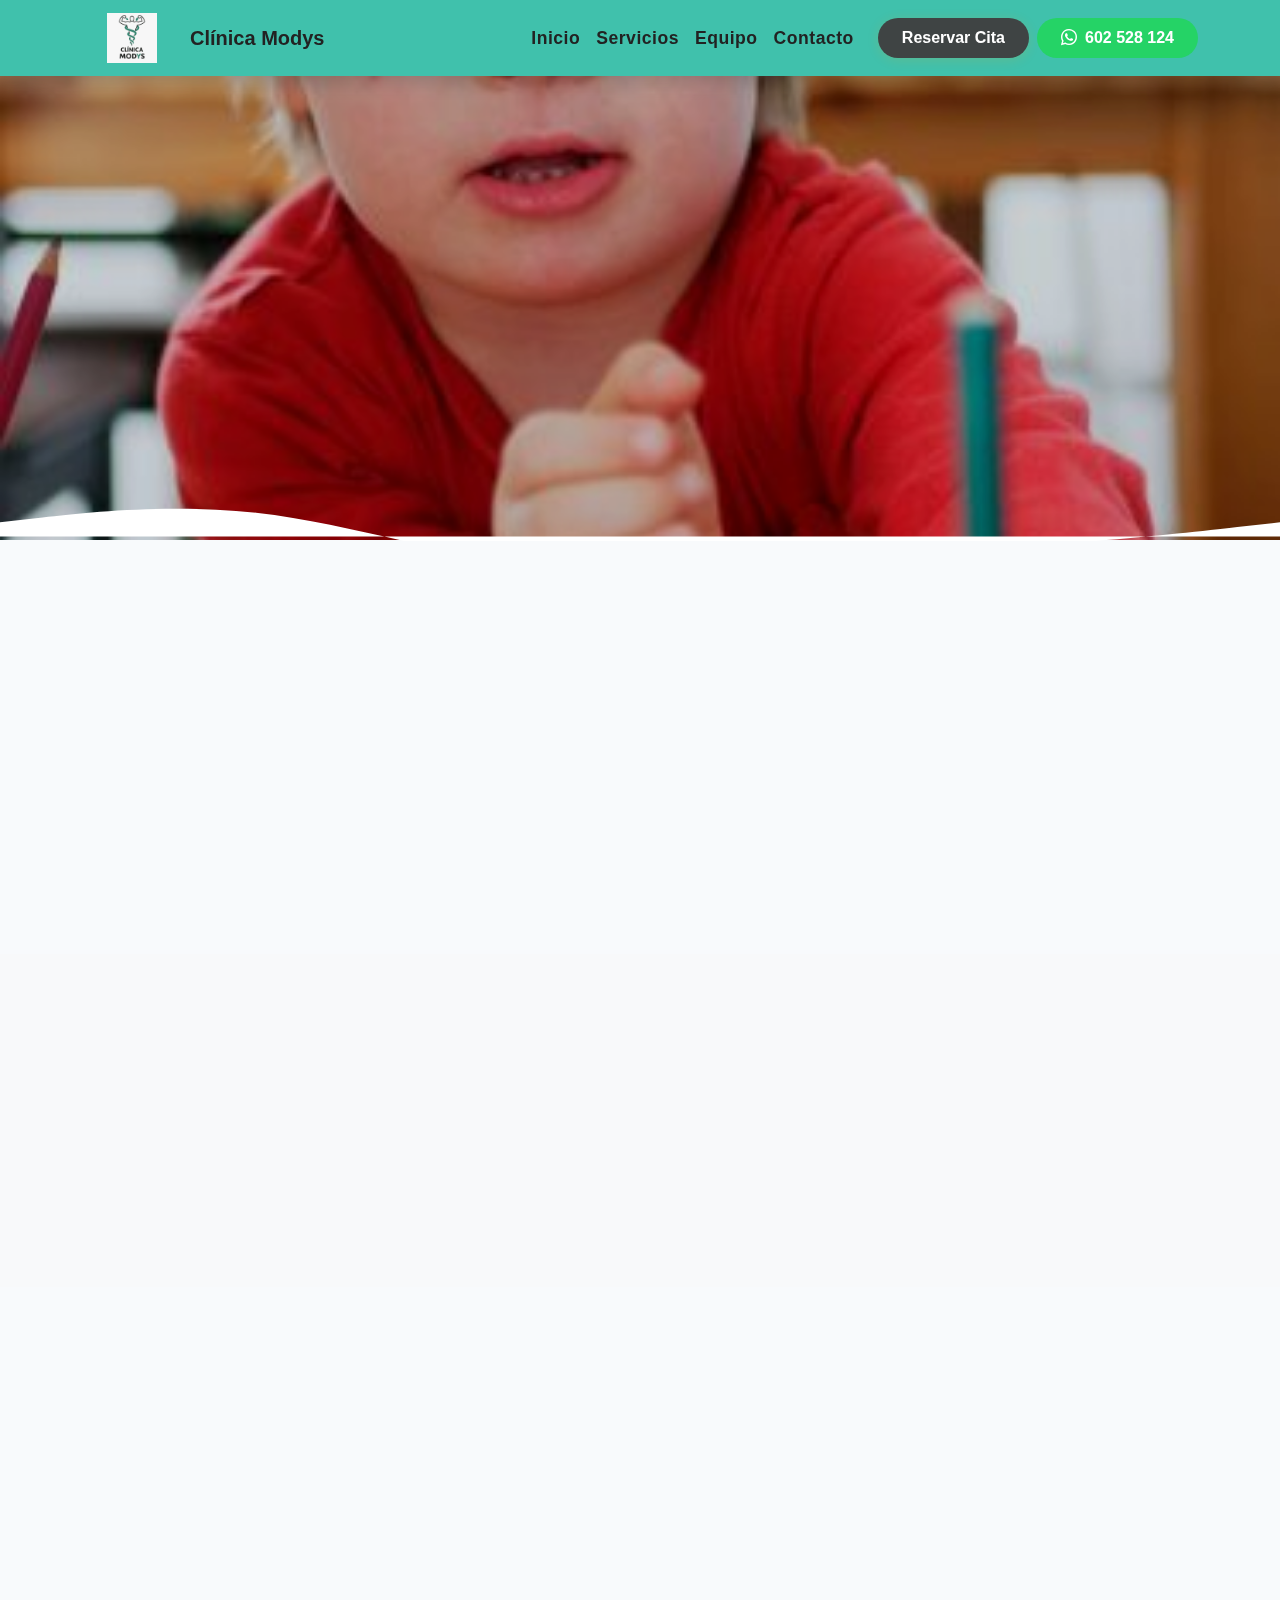
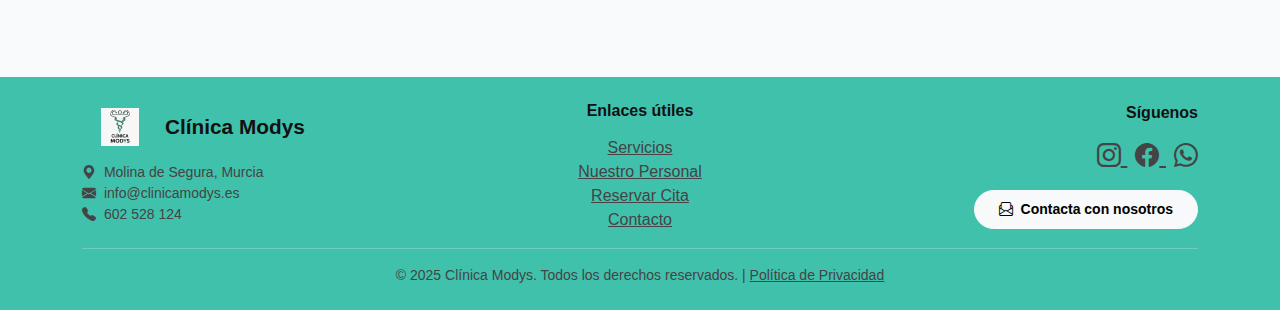
<file: fisioterapia-pediatrica.html>
<!DOCTYPE html>
<html lang="es">
<head>
    <meta charset="UTF-8">
    <meta name="viewport" content="width=device-width, initial-scale=1.0">
    <title>Fisioterapia Pediátrica - Clínica Modys</title>
    <link href="https://cdn.jsdelivr.net/npm/bootstrap@5.3.2/dist/css/bootstrap.min.css" rel="stylesheet">
    <link href="https://cdn.jsdelivr.net/npm/bootstrap-icons@1.10.5/font/bootstrap-icons.css" rel="stylesheet">
    <link href="css/estilos.css" rel="stylesheet">
   <link rel="stylesheet" href="css/servicios.css">
</head>
<body>
        <nav class="navbar navbar-expand-lg navbar-light bg-modys-secondary fixed-top shadow">
    <div class="container">
        <a class="navbar-brand d-flex align-items-center gap-2 text-white fw-bold" href="index.html">
            <img src="img/logo/LOGO.jpg" alt="Logo Clínica Modys" style="height:50px; width:100px; object-fit:contain;">
            Clínica Modys
        </a>
        <button class="navbar-toggler" type="button" data-bs-toggle="collapse" data-bs-target="#navbarNav">
            <span class="navbar-toggler-icon"></span>
        </button>
        <div class="collapse navbar-collapse" id="navbarNav">
            <ul class="navbar-nav ms-auto mb-2 mb-lg-0 align-items-lg-center">
                <li class="nav-item">
                    <a class="nav-link nav-strong" href="index.html">Inicio</a>
                </li>
                <li class="nav-item">
                    <a class="nav-link nav-strong" href="servicios.html">Servicios</a>
                </li>
                <li class="nav-item">
                    <a class="nav-link nav-strong" href="personal.html">Equipo</a>
                </li>
                <li class="nav-item">
                    <a class="nav-link nav-strong" href="contacto.html">Contacto</a>
                </li>
                <li class="nav-item ms-lg-3">
                    <a class="btn btn-reserva-cita fw-bold rounded-pill px-4 py-2 d-flex align-items-center justify-content-center"
                       href="reserva.html">Reservar Cita</a>
                </li>
                <li class="nav-item ms-lg-2 mt-3 mt-lg-0">
                    <a class="btn btn-whatsapp fw-bold rounded-pill px-4 py-2 d-flex align-items-center justify-content-center"
                       href="https://wa.me/34602528124" target="_blank">
                       <i class="bi bi-whatsapp me-2"></i> 602 528 124
                    </a>
                </li>
            </ul>
        </div>
    </div>
</nav>

    <header class="text-white text-center d-flex align-items-center position-relative bg-gradient-fisio"
        style="min-height: 60vh; background: url('img/fisio-pediatrica.jpg') center/cover no-repeat;">
        <div style="position:absolute; top:0; left:0; width:100%; height:100%; background:rgba(0,0,0,0.18); z-index:1;"></div>
        <div class="container py-5 position-relative" style="z-index:2;">
            <h1 class="display-3 fw-bold mb-3 fade-in-up">Fisioterapia Pediátrica</h1>
            <p class="lead mb-4 fade-in-up" style="animation-delay:0.2s;">Cuidamos el desarrollo y la salud de los más pequeños con tratamientos especializados y mucho cariño.</p>
            <a href="reserva.html" class="btn btn-success btn-lg fw-bold mt-3 fade-in-up" style="animation-delay:0.4s;">Reserva tu cita</a>
        </div>
        <svg class="wave" viewBox="0 0 1440 80"><path fill="#fff" fill-opacity="1" d="M0,64L48,58.7C96,53,192,43,288,53.3C384,64,480,96,576,106.7C672,117,768,107,864,101.3C960,96,1056,96,1152,90.7C1248,85,1344,75,1392,69.3L1440,64L1440,80L1392,80C1344,80,1248,80,1152,80C1056,80,960,80,864,80C768,80,672,80,576,80C480,80,384,80,288,80C192,80,96,80,48,80L0,80Z"></path></svg>
    </header>

    <section class="container py-5">
        <div class="row align-items-center section-shadow-fisio p-4 fade-in-up" style="animation-delay:0.6s;">
            <div class="col-md-6 mb-4 mb-md-0">
                <h2 class="text-modys-secondary fw-bold">¿Qué es la fisioterapia pediátrica?</h2>
                <p>
                    Es una especialidad dedicada a la prevención, diagnóstico y tratamiento de alteraciones del movimiento y desarrollo en bebés, niños y adolescentes. En Modys, trabajamos con un enfoque lúdico y personalizado para cada peque.
                </p>
                <ul>
                    <li>Retrasos motores y alteraciones del desarrollo</li>
                    <li>Parálisis cerebral, síndromes genéticos y neurológicos</li>
                    <li>Problemas ortopédicos y respiratorios</li>
                    <li>Atención temprana y estimulación</li>
                </ul>
            </div>
            <div class="col-md-6 text-center">
                <img src="img/fisio-pediatrica.jpg" class="img-fluid rounded shadow-lg" alt="Fisioterapia Pediátrica" style="max-height:350px;object-fit:cover;">
            </div>
        </div>
    </section>

    <section class="bg-light py-5">
        <div class="container">
            <h3 class="text-center mb-4 text-modys-secondary fade-in-up" style="animation-delay:1s;">¿Cómo ayudamos a tu peque?</h3>
            <div class="row g-4 justify-content-center">
                <div class="col-md-4 fade-in-up" style="animation-delay:1.2s;">
                    <div class="card h-100 shadow-lg border-0 card-hover" style="background:linear-gradient(120deg,#a1ffce 0%,#faffd1 100%);">
                        <div class="card-body text-center">
                            <i class="bi bi-balloon icon-anim display-4 text-success mb-3"></i>
                            <h5 class="card-title">Terapia divertida</h5>
                            <p class="card-text">Sesiones lúdicas y adaptadas para que los niños disfruten y progresen.</p>
                        </div>
                    </div>
                </div>
                <div class="col-md-4 fade-in-up" style="animation-delay:1.4s;">
                    <div class="card h-100 shadow-lg border-0 card-hover" style="background:linear-gradient(120deg,#faffd1 0%,#a1ffce 100%);">
                        <div class="card-body text-center">
                            <i class="bi bi-activity icon-anim display-4 text-warning mb-3"></i>
                            <h5 class="card-title">Desarrollo y autonomía</h5>
                            <p class="card-text">Favorecemos la independencia y el desarrollo motor de cada peque.</p>
                        </div>
                    </div>
                </div>
                <div class="col-md-4 fade-in-up" style="animation-delay:1.6s;">
                    <div class="card h-100 shadow-lg border-0 card-hover" style="background:linear-gradient(120deg,#a1ffce 0%,#faffd1 100%);">
                        <div class="card-body text-center">
                            <i class="bi bi-emoji-smile icon-anim display-4 text-info mb-3"></i>
                            <h5 class="card-title">Acompañamiento familiar</h5>
                            <p class="card-text">Implicamos a la familia en el proceso para lograr los mejores resultados.</p>
                        </div>
                    </div>
                </div>
            </div>
        </div>
    </section>

    <section class="container py-5">
        <div class="row justify-content-center">
            <div class="col-md-8 text-center fade-in-up section-shadow-fisio p-4" style="animation-delay:1.8s;">
                <h3 class="mb-4 text-modys-secondary">¡Juntos por el bienestar de tu peque!</h3>
                <p class="lead">En Modys, la fisioterapia pediátrica es cercana, profesional y llena de ilusión. ¿Hablamos?</p>
                <a href="contacto.html" class="btn btn-success btn-lg mt-3">Contacta con nosotros</a>
            </div>
        </div>
    </section>

     
   <footer class="bg-modys-secondary text-center py-4 mt-5 footer-text-dark">
    <div class="container">
        <div class="row align-items-center mb-3">
            <div class="col-md-4 mb-3 mb-md-0 text-md-start text-center">
                <a href="index.html" class="navbar-brand d-inline-flex align-items-center gap-2 fw-bold mb-2 footer-title" style="font-size:1.3rem;">
                    <img src="img/logo/LOGO.jpg" alt="Logo Clínica Modys" style="height:38px; width:75px; object-fit:contain;">
                    Clínica Modys
                </a>
                <div class="mt-2 small footer-info">
                    <i class="bi bi-geo-alt-fill me-1"></i> Molina de Segura, Murcia<br>
                    <i class="bi bi-envelope-fill me-1"></i> info@clinicamodys.es<br>
                    <i class="bi bi-telephone-fill me-1"></i> 602 528 124
                </div>
            </div>
            <div class="col-md-4 mb-3 mb-md-0">
                <h6 class="fw-bold mb-3 footer-title">Enlaces útiles</h6>
                <ul class="list-unstyled mb-0">
                    <li><a href="servicios.html" class="footer-link text-decoration-underline">Servicios</a></li>
                    <li><a href="personal.html" class="footer-link text-decoration-underline">Nuestro Personal</a></li>
                    <li><a href="reserva.html" class="footer-link text-decoration-underline">Reservar Cita</a></li>
                    <li><a href="contacto.html" class="footer-link text-decoration-underline">Contacto</a></li>
                </ul>
            </div>
            <div class="col-md-4 text-md-end text-center">
                <h6 class="fw-bold mb-3 footer-title">Síguenos</h6>
                <a href="https://www.instagram.com/modys_deporteysalud/?hl=es" target="_blank" class="footer-link me-2 fs-4" aria-label="Instagram">
                    <i class="bi bi-instagram"></i>
                </a>
                <a href="https://www.facebook.com/Cl%C3%ADnica-Modys-102626885646688" target="_blank" class="footer-link me-2 fs-4" aria-label="Facebook">
                    <i class="bi bi-facebook"></i>
                </a>
                <a href="https://wa.me/34602528124" target="_blank" class="footer-link fs-4" aria-label="WhatsApp">
                    <i class="bi bi-whatsapp"></i>
                </a>
                <div class="mt-3">
                    <a href="contacto.html" class="btn btn-light btn-sm fw-bold rounded-pill px-4 py-2 d-inline-flex align-items-center">
                        <i class="bi bi-envelope-paper me-2"></i> Contacta con nosotros
                    </a>
                </div>
            </div>
        </div>
        <hr class="border-light opacity-25 my-3">
        <div class="small footer-copy">
            &copy; 2025 Clínica Modys. Todos los derechos reservados. | <a href="politica-privacidad.html" class="footer-link text-decoration-underline">Política de Privacidad</a>
        </div>
    </div>
</footer>
    <script src="https://cdn.jsdelivr.net/npm/bootstrap@5.3.2/dist/js/bootstrap.bundle.min.js"></script>
</body>
</html>
</file>
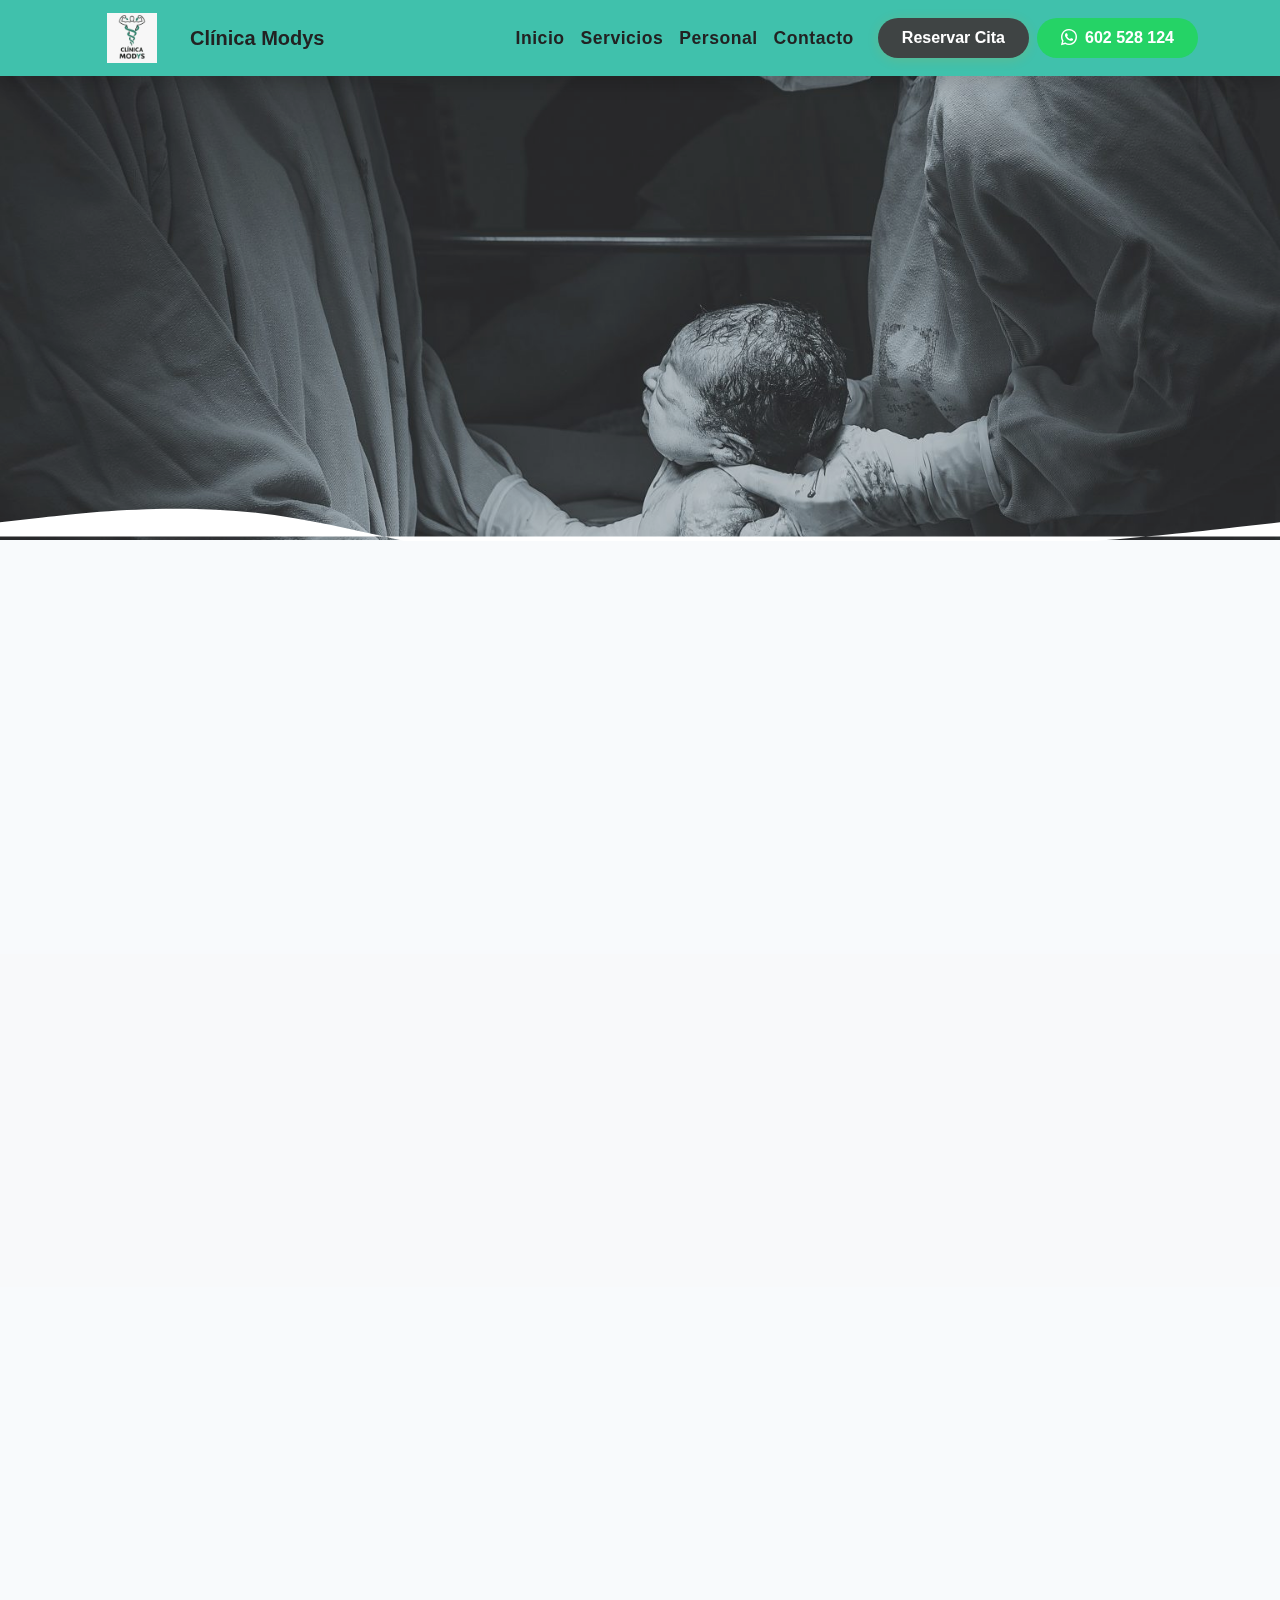
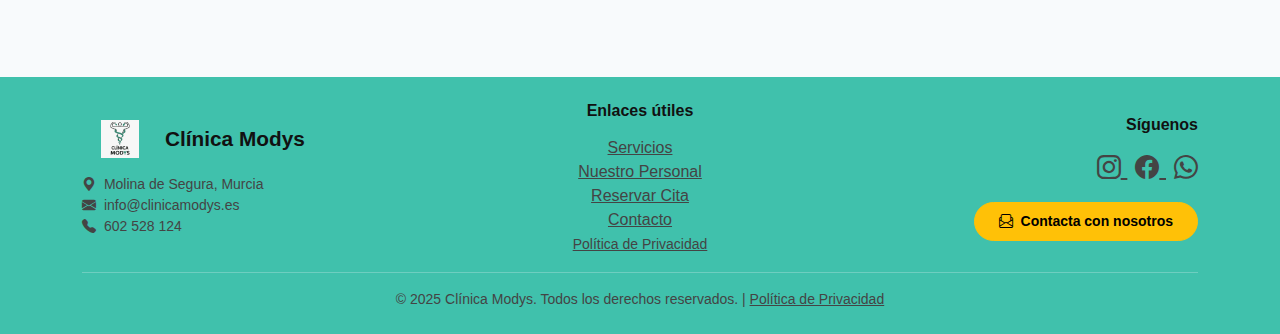
<file: neonatologia.html>
<!DOCTYPE html>
<html lang="es">
<head>
    <meta charset="UTF-8">
    <meta name="viewport" content="width=device-width, initial-scale=1.0">
    <title>Neonatología y otras patologías - Clínica Modys</title>
    <link href="https://cdn.jsdelivr.net/npm/bootstrap@5.3.2/dist/css/bootstrap.min.css" rel="stylesheet">
    <link href="https://cdn.jsdelivr.net/npm/bootstrap-icons@1.10.5/font/bootstrap-icons.css" rel="stylesheet">
    <link href="css/estilos.css" rel="stylesheet">
   <link rel="stylesheet" href="css/servicios.css">
</head>
<body>
    <nav class="navbar navbar-expand-lg navbar-light bg-modys-secondary fixed-top shadow">
    <div class="container">
        <a class="navbar-brand d-flex align-items-center gap-2 text-white fw-bold" href="index.html">
            <img src="img/logo/LOGO.jpg" alt="Logo Clínica Modys" style="height:50px; width:100px; object-fit:contain;">
            Clínica Modys
        </a>
        <button class="navbar-toggler" type="button" data-bs-toggle="collapse" data-bs-target="#navbarNav">
            <span class="navbar-toggler-icon"></span>
        </button>
        <div class="collapse navbar-collapse" id="navbarNav">
            <ul class="navbar-nav ms-auto mb-2 mb-lg-0 align-items-lg-center">
                <li class="nav-item">
                    <a class="nav-link nav-strong" href="index.html">Inicio</a>
                </li>
                <li class="nav-item">
                    <a class="nav-link nav-strong" href="servicios.html">Servicios</a>
                </li>
                <li class="nav-item">
                    <a class="nav-link nav-strong" href="personal.html">Personal</a>
                </li>
                <li class="nav-item">
                    <a class="nav-link nav-strong" href="contacto.html">Contacto</a>
                </li>
                <li class="nav-item ms-lg-3">
                    <a class="btn btn-reserva-cita fw-bold rounded-pill px-4 py-2 d-flex align-items-center justify-content-center"
                       href="reserva.html">Reservar Cita</a>
                </li>
                <li class="nav-item ms-lg-2 mt-3 mt-lg-0">
                    <a class="btn btn-whatsapp fw-bold rounded-pill px-4 py-2 d-flex align-items-center justify-content-center"
                       href="https://wa.me/34602528124" target="_blank">
                       <i class="bi bi-whatsapp me-2"></i> 602 528 124
                    </a>
                </li>
            </ul>
        </div>
    </div>
</nav>

    <header class="text-white text-center d-flex align-items-center position-relative bg-gradient-neonatologia"
        style="min-height: 60vh; background: url('img/neona.jpg') center/cover no-repeat;">
        <div style="position:absolute; top:0; left:0; width:100%; height:100%; background:rgba(0,0,0,0.13); z-index:1;"></div>
        <div class="container py-5 position-relative" style="z-index:2;">
            <h1 class="display-3 fw-bold mb-3 fade-in-up">Neonatología y otras patologías</h1>
            <p class="lead mb-4 fade-in-up" style="animation-delay:0.2s;">Cuidamos a los más pequeños desde sus primeros días con atención especializada y cercana.</p>
            <a href="reserva.html" class="btn btn-primary btn-lg fw-bold mt-3 fade-in-up" style="animation-delay:0.4s;">Reserva tu cita</a>
        </div>
        <svg class="wave" viewBox="0 0 1440 80"><path fill="#fff" fill-opacity="1" d="M0,64L48,58.7C96,53,192,43,288,53.3C384,64,480,96,576,106.7C672,117,768,107,864,101.3C960,96,1056,96,1152,90.7C1248,85,1344,75,1392,69.3L1440,64L1440,80L1392,80C1344,80,1248,80,1152,80C1056,80,960,80,864,80C768,80,672,80,576,80C480,80,384,80,288,80C192,80,96,80,48,80L0,80Z"></path></svg>
    </header>

    <section class="container py-5">
        <div class="row align-items-center section-shadow-neonatologia p-4 fade-in-up" style="animation-delay:0.6s;">
            <div class="col-md-6 mb-4 mb-md-0">
                <h2 class="text-modys-secondary fw-bold">¿Qué es la neonatología?</h2>
                <p>
                    Es la rama de la pediatría que se ocupa del cuidado de los recién nacidos, especialmente los prematuros o con patologías. En Modys, ofrecemos fisioterapia y atención integral para favorecer el desarrollo y la salud desde el primer día.
                </p>
                <ul>
                    <li>Atención a prematuros y recién nacidos con necesidades especiales</li>
                    <li>Estimulación temprana y prevención de secuelas</li>
                    <li>Tratamiento de afecciones neurológicas y respiratorias</li>
                    <li>Apoyo y formación a las familias</li>
                </ul>
            </div>
            <div class="col-md-6 text-center">
                <img src="img/neona.jpg" class="img-fluid rounded shadow-lg" alt="Neonatología" style="max-height:350px;object-fit:cover;">
            </div>
        </div>
    </section>

    <section class="bg-light py-5">
        <div class="container">
            <h3 class="text-center mb-4 text-modys-secondary fade-in-up" style="animation-delay:1s;">¿Cómo ayudamos a tu bebé?</h3>
            <div class="row g-4 justify-content-center">
                <div class="col-md-4 fade-in-up" style="animation-delay:1.2s;">
                    <div class="card h-100 shadow-lg border-0 card-hover" style="background:linear-gradient(120deg,#e0c3fc 0%,#f8ffae 100%);">
                        <div class="card-body text-center">
                            <i class="bi bi-heart-pulse icon-anim display-4 text-danger mb-3"></i>
                            <h5 class="card-title">Cuidado integral</h5>
                            <p class="card-text">Atención global para el desarrollo físico, neurológico y emocional.</p>
                        </div>
                    </div>
                </div>
                <div class="col-md-4 fade-in-up" style="animation-delay:1.4s;">
                    <div class="card h-100 shadow-lg border-0 card-hover" style="background:linear-gradient(120deg,#f8ffae 0%,#e0c3fc 100%);">
                        <div class="card-body text-center">
                            <i class="bi bi-baby icon-anim display-4 text-warning mb-3"></i>
                            <h5 class="card-title">Estimulación temprana</h5>
                            <p class="card-text">Favorecemos el desarrollo motor y sensorial desde los primeros días.</p>
                        </div>
                    </div>
                </div>
                <div class="col-md-4 fade-in-up" style="animation-delay:1.6s;">
                    <div class="card h-100 shadow-lg border-0 card-hover" style="background:linear-gradient(120deg,#e0c3fc 0%,#f8ffae 100%);">
                        <div class="card-body text-center">
                            <i class="bi bi-people icon-anim display-4 text-info mb-3"></i>
                            <h5 class="card-title">Acompañamiento familiar</h5>
                            <p class="card-text">Formamos y apoyamos a las familias en el cuidado de sus peques.</p>
                        </div>
                    </div>
                </div>
            </div>
        </div>
    </section>

    <section class="container py-5">
        <div class="row justify-content-center">
            <div class="col-md-8 text-center fade-in-up section-shadow-neonatologia p-4" style="animation-delay:1.8s;">
                <h3 class="mb-4 text-modys-secondary">¡Dale a tu bebé el mejor comienzo!</h3>
                <p class="lead">En Modys, la neonatología y la fisioterapia infantil se unen para cuidar a tu peque desde el primer día.</p>
                <a href="contacto.html" class="btn btn-primary btn-lg mt-3">Contacta con nosotros</a>
            </div>
        </div>
    </section>

    
   <footer class="bg-modys-secondary text-center py-4 mt-5 footer-text-dark">
    <div class="container">
        <div class="row align-items-center mb-3">
            <div class="col-md-4 mb-3 mb-md-0 text-md-start text-center">
                <a href="index.html" class="navbar-brand d-inline-flex align-items-center gap-2 fw-bold mb-2 footer-title" style="font-size:1.3rem;">
                    <img src="img/logo/LOGO.jpg" alt="Logo Clínica Modys" style="height:38px; width:75px; object-fit:contain;">
                    Clínica Modys
                </a>
                <div class="mt-2 small footer-info">
                    <i class="bi bi-geo-alt-fill me-1"></i> Molina de Segura, Murcia<br>
                    <i class="bi bi-envelope-fill me-1"></i> info@clinicamodys.es<br>
                    <i class="bi bi-telephone-fill me-1"></i> 602 528 124
                </div>
            </div>
            <div class="col-md-4 mb-3 mb-md-0">
                <h6 class="fw-bold mb-3 footer-title">Enlaces útiles</h6>
                <ul class="list-unstyled mb-0">
                    <li><a href="servicios.html" class="footer-link text-decoration-underline">Servicios</a></li>
                    <li><a href="personal.html" class="footer-link text-decoration-underline">Nuestro Personal</a></li>
                    <li><a href="reserva.html" class="footer-link text-decoration-underline">Reservar Cita</a></li>
                    <li><a href="contacto.html" class="footer-link text-decoration-underline">Contacto</a></li>
                    <li><a href="politica-privacidad.html" class="footer-link text-decoration-underline small">Política de Privacidad</a></li>
                </ul>
            </div>
            <div class="col-md-4 text-md-end text-center">
                <h6 class="fw-bold mb-3 footer-title">Síguenos</h6>
                <a href="https://www.instagram.com/modys_deporteysalud/?hl=es" target="_blank" class="footer-link me-2 fs-4" aria-label="Instagram">
                    <i class="bi bi-instagram"></i>
                </a>
                <a href="https://www.facebook.com/Cl%C3%ADnica-Modys-102626885646688" target="_blank" class="footer-link me-2 fs-4" aria-label="Facebook">
                    <i class="bi bi-facebook"></i>
                </a>
                <a href="https://wa.me/34602528124" target="_blank" class="footer-link fs-4" aria-label="WhatsApp">
                    <i class="bi bi-whatsapp"></i>
                </a>
                <div class="mt-3">
                    <a href="contacto.html" class="btn btn-warning btn-sm fw-bold rounded-pill px-4 py-2 d-inline-flex align-items-center">
                        <i class="bi bi-envelope-paper me-2"></i> Contacta con nosotros
                    </a>
                </div>
            </div>
        </div>
        <hr class="border-light opacity-25 my-3">
        <div class="small footer-copy">
            &copy; 2025 Clínica Modys. Todos los derechos reservados. | <a href="politica-privacidad.html" class="footer-link text-decoration-underline">Política de Privacidad</a>
        </div>
    </div>
</footer>
</body>
</html>
</file>
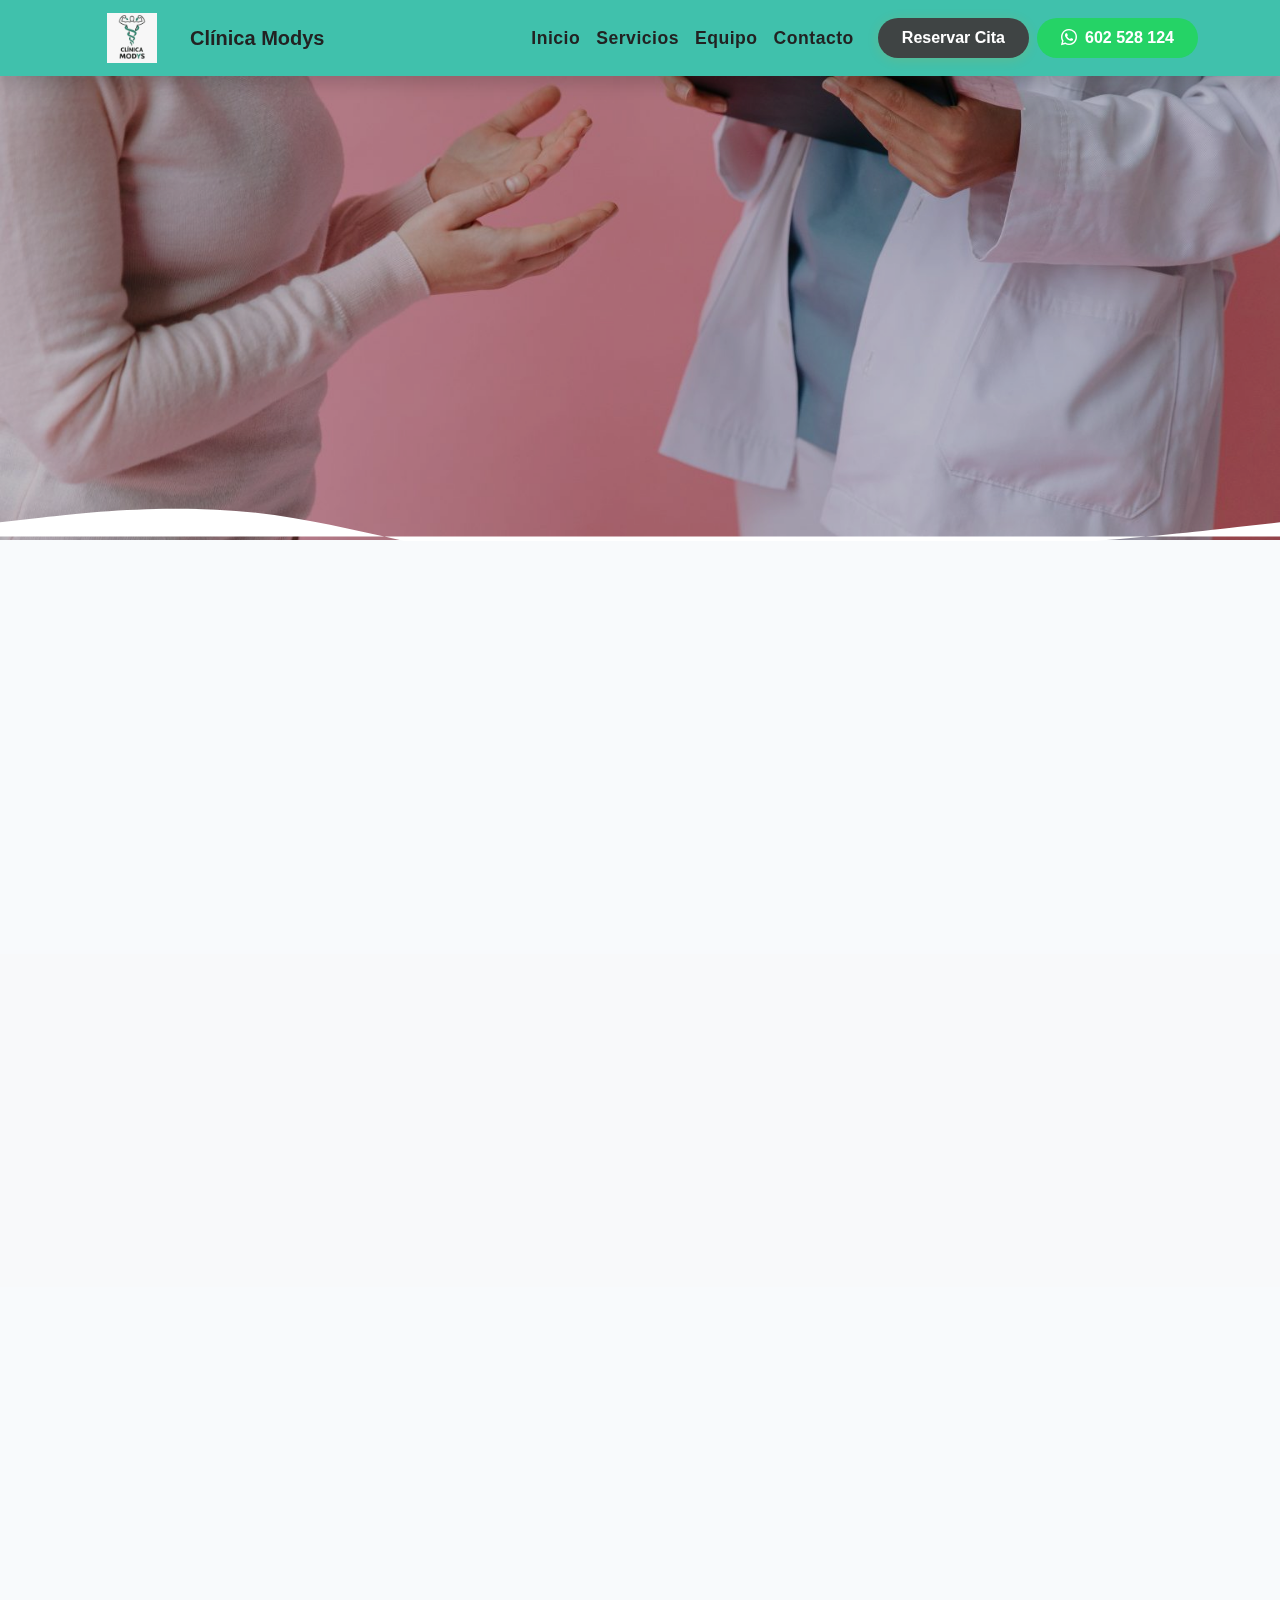
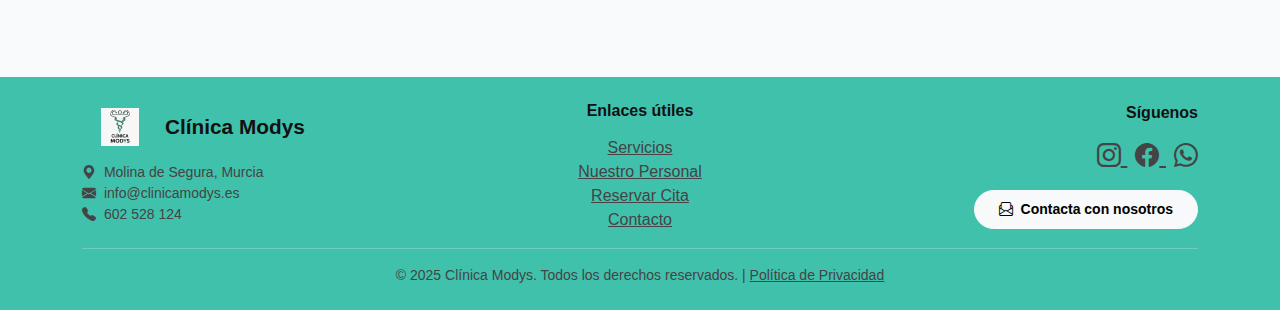
<file: nutricion-clinica.html>
<!DOCTYPE html>
<html lang="es">
<head>
    <meta charset="UTF-8">
    <meta name="viewport" content="width=device-width, initial-scale=1.0">
    <title>Nutrición Clínica - Clínica Modys</title>
    <link href="https://cdn.jsdelivr.net/npm/bootstrap@5.3.2/dist/css/bootstrap.min.css" rel="stylesheet">
    <link href="https://cdn.jsdelivr.net/npm/bootstrap-icons@1.10.5/font/bootstrap-icons.css" rel="stylesheet">
    <link href="css/estilos.css" rel="stylesheet">
    <link rel="stylesheet" href="css/servicios.css">
</head>
<body>
       <nav class="navbar navbar-expand-lg navbar-light bg-modys-secondary fixed-top shadow">
    <div class="container">
        <a class="navbar-brand d-flex align-items-center gap-2 text-white fw-bold" href="index.html">
            <img src="img/logo/LOGO.jpg" alt="Logo Clínica Modys" style="height:50px; width:100px; object-fit:contain;">
            Clínica Modys
        </a>
        <button class="navbar-toggler" type="button" data-bs-toggle="collapse" data-bs-target="#navbarNav">
            <span class="navbar-toggler-icon"></span>
        </button>
        <div class="collapse navbar-collapse" id="navbarNav">
            <ul class="navbar-nav ms-auto mb-2 mb-lg-0 align-items-lg-center">
                <li class="nav-item">
                    <a class="nav-link nav-strong" href="index.html">Inicio</a>
                </li>
                <li class="nav-item">
                    <a class="nav-link nav-strong" href="servicios.html">Servicios</a>
                </li>
                <li class="nav-item">
                    <a class="nav-link nav-strong" href="personal.html">Equipo</a>
                </li>
                <li class="nav-item">
                    <a class="nav-link nav-strong" href="contacto.html">Contacto</a>
                </li>
                <li class="nav-item ms-lg-3">
                    <a class="btn btn-reserva-cita fw-bold rounded-pill px-4 py-2 d-flex align-items-center justify-content-center"
                       href="reserva.html">Reservar Cita</a>
                </li>
                <li class="nav-item ms-lg-2 mt-3 mt-lg-0">
                    <a class="btn btn-whatsapp fw-bold rounded-pill px-4 py-2 d-flex align-items-center justify-content-center"
                       href="https://wa.me/34602528124" target="_blank">
                       <i class="bi bi-whatsapp me-2"></i> 602 528 124
                    </a>
                </li>
            </ul>
        </div>
    </div>
</nav>

    <header class="text-white text-center d-flex align-items-center position-relative bg-gradient-clinica"
        style="min-height: 60vh; background: url('img/nutricion-clinica.jpg') center/cover no-repeat;">
        <div style="position:absolute; top:0; left:0; width:100%; height:100%; background:rgba(0,0,0,0.22); z-index:1;"></div>
        <div class="container py-5 position-relative" style="z-index:2;">
            <h1 class="display-3 fw-bold mb-3 fade-in-up">Nutrición Clínica</h1>
            <p class="lead mb-4 fade-in-up" style="animation-delay:0.2s;">Salud, bienestar y calidad de vida a través de la alimentación personalizada.</p>
            <a href="reserva.html" class="btn btn-primary btn-lg fw-bold mt-3 fade-in-up" style="animation-delay:0.4s;">Reserva tu cita</a>
        </div>
        <svg class="wave" viewBox="0 0 1440 80"><path fill="#fff" fill-opacity="1" d="M0,64L48,58.7C96,53,192,43,288,53.3C384,64,480,96,576,106.7C672,117,768,107,864,101.3C960,96,1056,96,1152,90.7C1248,85,1344,75,1392,69.3L1440,64L1440,80L1392,80C1344,80,1248,80,1152,80C1056,80,960,80,864,80C768,80,672,80,576,80C480,80,384,80,288,80C192,80,96,80,48,80L0,80Z"></path></svg>
    </header>

    <section class="container py-5">
        <div class="row align-items-center section-shadow-clinica p-4 fade-in-up" style="animation-delay:0.6s;">
            <div class="col-md-6 mb-4 mb-md-0">
                <h2 class="text-modys-secondary fw-bold">¿Qué es la Nutrición Clínica?</h2>
                <p>
                    La nutrición clínica es el pilar para el tratamiento y prevención de enfermedades. En Clínica Modys, diseñamos planes alimentarios adaptados a patologías como diabetes, obesidad, hipertensión, enfermedades digestivas, intolerancias y mucho más.
                </p>
                <ul>
                    <li>Dietas terapéuticas para patologías crónicas</li>
                    <li>Educación nutricional para toda la familia</li>
                    <li>Mejora de la calidad de vida y el bienestar</li>
                    <li>Seguimiento cercano y personalizado</li>
                </ul>
            </div>
            <div class="col-md-6 text-center">
                <img src="img/nutricion-clinica.jpg" class="img-fluid rounded shadow-lg" alt="Nutrición Clínica" style="max-height:350px;object-fit:cover;">
            </div>
        </div>
    </section>

    <section class="bg-light py-5">
        <div class="container">
            <h3 class="text-center mb-4 text-modys-secondary fade-in-up" style="animation-delay:1s;">¿Cómo te ayudamos?</h3>
            <div class="row g-4 justify-content-center">
                <div class="col-md-4 fade-in-up" style="animation-delay:1.2s;">
                    <div class="card h-100 shadow-lg border-0 card-hover" style="background:linear-gradient(120deg,#e0c3fc 0%,#a1c4fd 100%);">
                        <div class="card-body text-center">
                            <i class="bi bi-heart-pulse icon-anim display-4 text-danger mb-3"></i>
                            <h5 class="card-title">Salud cardiovascular</h5>
                            <p class="card-text">Control de colesterol, hipertensión y prevención de enfermedades del corazón.</p>
                        </div>
                    </div>
                </div>
                <div class="col-md-4 fade-in-up" style="animation-delay:1.4s;">
                    <div class="card h-100 shadow-lg border-0 card-hover" style="background:linear-gradient(120deg,#c2e9fb 0%,#a1c4fd 100%);">
                        <div class="card-body text-center">
                            <i class="bi bi-droplet-half icon-anim display-4 text-primary mb-3"></i>
                            <h5 class="card-title">Diabetes y metabolismo</h5>
                            <p class="card-text">Planes para controlar glucosa, peso y mejorar tu energía diaria.</p>
                        </div>
                    </div>
                </div>
                <div class="col-md-4 fade-in-up" style="animation-delay:1.6s;">
                    <div class="card h-100 shadow-lg border-0 card-hover" style="background:linear-gradient(120deg,#fbc2eb 0%,#a6c1ee 100%);">
                        <div class="card-body text-center">
                            <i class="bi bi-emoji-smile icon-anim display-4 text-success mb-3"></i>
                            <h5 class="card-title">Digestivo y bienestar</h5>
                            <p class="card-text">Soluciones para intolerancias, alergias, colon irritable y salud digestiva.</p>
                        </div>
                    </div>
                </div>
            </div>
        </div>
    </section>

    <section class="container py-5">
        <div class="row justify-content-center">
            <div class="col-md-8 text-center fade-in-up section-shadow-clinica p-4" style="animation-delay:1.8s;">
                <h3 class="mb-4 text-modys-secondary">¡Recupera tu salud y tu bienestar!</h3>
                <p class="lead">En Modys, la nutrición clínica es tu mejor aliada para sentirte bien cada día. ¿Te ayudamos?</p>
                <a href="contacto.html" class="btn btn-primary btn-lg mt-3">Contacta con nosotros</a>
            </div>
        </div>
    </section>

     
  <footer class="bg-modys-secondary text-center py-4 mt-5 footer-text-dark">
    <div class="container">
        <div class="row align-items-center mb-3">
            <div class="col-md-4 mb-3 mb-md-0 text-md-start text-center">
                <a href="index.html" class="navbar-brand d-inline-flex align-items-center gap-2 fw-bold mb-2 footer-title" style="font-size:1.3rem;">
                    <img src="img/logo/LOGO.jpg" alt="Logo Clínica Modys" style="height:38px; width:75px; object-fit:contain;">
                    Clínica Modys
                </a>
                <div class="mt-2 small footer-info">
                    <i class="bi bi-geo-alt-fill me-1"></i> Molina de Segura, Murcia<br>
                    <i class="bi bi-envelope-fill me-1"></i> info@clinicamodys.es<br>
                    <i class="bi bi-telephone-fill me-1"></i> 602 528 124
                </div>
            </div>
            <div class="col-md-4 mb-3 mb-md-0">
                <h6 class="fw-bold mb-3 footer-title">Enlaces útiles</h6>
                <ul class="list-unstyled mb-0">
                    <li><a href="servicios.html" class="footer-link text-decoration-underline">Servicios</a></li>
                    <li><a href="personal.html" class="footer-link text-decoration-underline">Nuestro Personal</a></li>
                    <li><a href="reserva.html" class="footer-link text-decoration-underline">Reservar Cita</a></li>
                    <li><a href="contacto.html" class="footer-link text-decoration-underline">Contacto</a></li>
                </ul>
            </div>
            <div class="col-md-4 text-md-end text-center">
                <h6 class="fw-bold mb-3 footer-title">Síguenos</h6>
                <a href="https://www.instagram.com/modys_deporteysalud/?hl=es" target="_blank" class="footer-link me-2 fs-4" aria-label="Instagram">
                    <i class="bi bi-instagram"></i>
                </a>
                <a href="https://www.facebook.com/Cl%C3%ADnica-Modys-102626885646688" target="_blank" class="footer-link me-2 fs-4" aria-label="Facebook">
                    <i class="bi bi-facebook"></i>
                </a>
                <a href="https://wa.me/34602528124" target="_blank" class="footer-link fs-4" aria-label="WhatsApp">
                    <i class="bi bi-whatsapp"></i>
                </a>
                <div class="mt-3">
                    <a href="contacto.html" class="btn btn-light btn-sm fw-bold rounded-pill px-4 py-2 d-inline-flex align-items-center">
                        <i class="bi bi-envelope-paper me-2"></i> Contacta con nosotros
                    </a>
                </div>
            </div>
        </div>
        <hr class="border-light opacity-25 my-3">
        <div class="small footer-copy">
            &copy; 2025 Clínica Modys. Todos los derechos reservados. | <a href="politica-privacidad.html" class="footer-link text-decoration-underline">Política de Privacidad</a>
        </div>
    </div>
</footer>
    <script src="https://cdn.jsdelivr.net/npm/bootstrap@5.3.2/dist/js/bootstrap.bundle.min.js"></script>
</body>
</html>
</file>
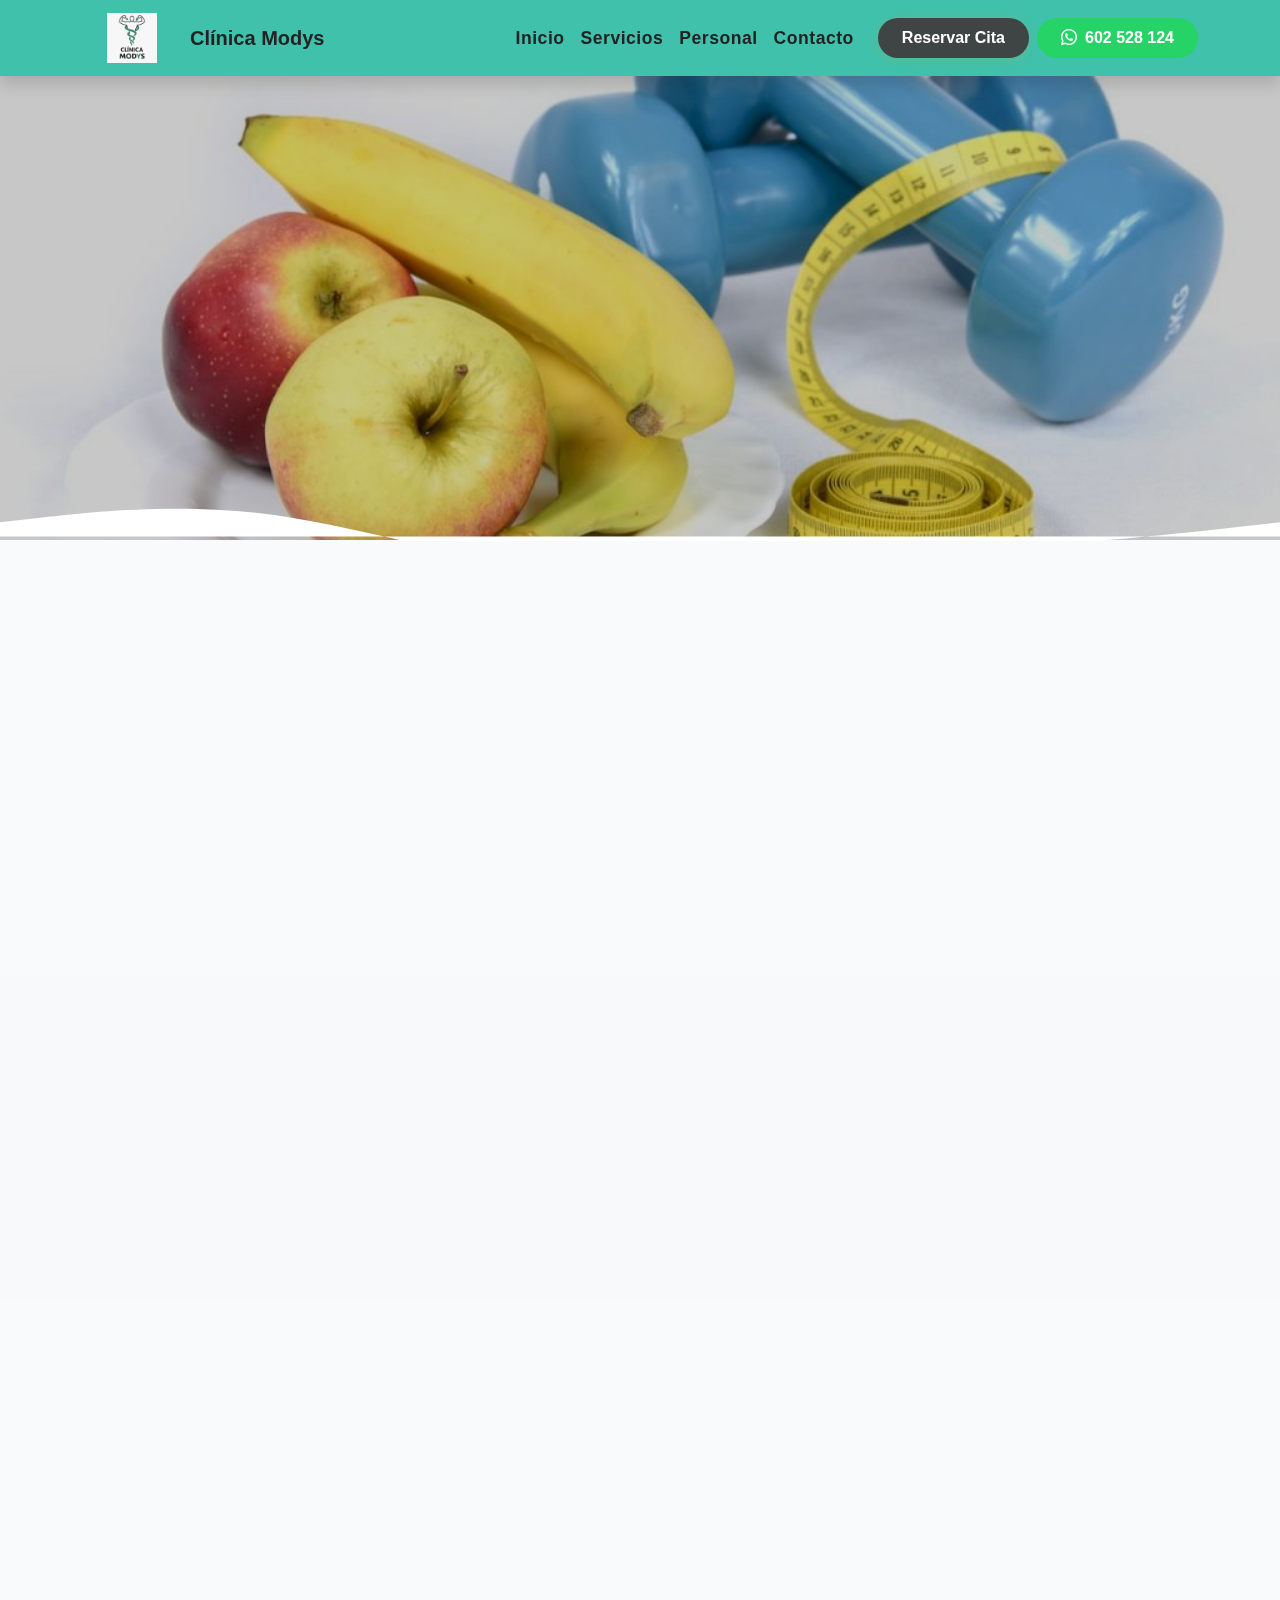
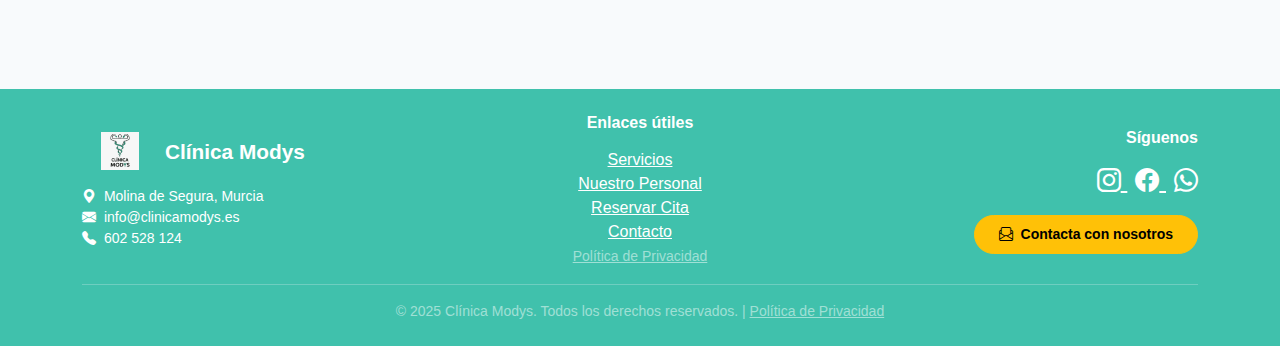
<file: nutricion-deportiva.html>
<!DOCTYPE html>
<html lang="es">
<head>
    <meta charset="UTF-8">
    <meta name="viewport" content="width=device-width, initial-scale=1.0">
    <title>Nutrición Deportiva - Clínica Modys</title>
    <link href="https://cdn.jsdelivr.net/npm/bootstrap@5.3.2/dist/css/bootstrap.min.css" rel="stylesheet">
    <link href="https://cdn.jsdelivr.net/npm/bootstrap-icons@1.10.5/font/bootstrap-icons.css" rel="stylesheet">
    <link href="css/estilos.css" rel="stylesheet">
   <link rel="stylesheet" href="css/servicios.css">
</head>
<body>
     <nav class="navbar navbar-expand-lg navbar-light bg-modys-secondary fixed-top shadow">
    <div class="container">
        <a class="navbar-brand d-flex align-items-center gap-2 text-white fw-bold" href="index.html">
            <img src="img/logo/LOGO.jpg" alt="Logo Clínica Modys" style="height:50px; width:100px; object-fit:contain;">
            Clínica Modys
        </a>
        <button class="navbar-toggler" type="button" data-bs-toggle="collapse" data-bs-target="#navbarNav">
            <span class="navbar-toggler-icon"></span>
        </button>
        <div class="collapse navbar-collapse" id="navbarNav">
            <ul class="navbar-nav ms-auto mb-2 mb-lg-0 align-items-lg-center">
                <li class="nav-item">
                    <a class="nav-link nav-strong text-white" href="index.html">Inicio</a>
                </li>
                <li class="nav-item">
                    <a class="nav-link nav-strong text-white" href="servicios.html">Servicios</a>
                </li>
                <li class="nav-item">
                    <a class="nav-link nav-strong text-white" href="personal.html">Personal</a>
                </li>
                <li class="nav-item">
                    <a class="nav-link nav-strong text-white" href="contacto.html">Contacto</a>
                </li>
                <li class="nav-item ms-lg-3">
                    <a class="btn btn-reserva-cita fw-bold rounded-pill px-4 py-2 d-flex align-items-center justify-content-center"
                       href="reserva.html">Reservar Cita</a>
                </li>
                <li class="nav-item ms-lg-2 mt-3 mt-lg-0">
                    <a class="btn btn-whatsapp fw-bold rounded-pill px-4 py-2 d-flex align-items-center justify-content-center"
                       href="https://wa.me/34602528124" target="_blank">
                       <i class="bi bi-whatsapp me-2"></i> 602 528 124
                    </a>
                </li>
            </ul>
        </div>
    </div>
</nav>

    <header class="text-white text-center d-flex align-items-center position-relative bg-gradient-deportiva"
        style="min-height: 60vh; background: url('img/nutricion-deportiva.jpg') center/cover no-repeat;">
        <div style="position:absolute; top:0; left:0; width:100%; height:100%; background:rgba(0,0,0,0.22); z-index:1;"></div>
        <div class="container py-5 position-relative" style="z-index:2;">
            <h1 class="display-3 fw-bold mb-3 fade-in-up">Nutrición Deportiva</h1>
            <p class="lead mb-4 fade-in-up" style="animation-delay:0.2s;">¡Alcanza tu máximo potencial con un plan nutricional hecho para ti!</p>
            <a href="reserva.html" class="btn btn-warning btn-lg fw-bold mt-3 fade-in-up" style="animation-delay:0.4s;">Reserva tu cita</a>
        </div>
        <svg class="wave" viewBox="0 0 1440 80"><path fill="#fff" fill-opacity="1" d="M0,64L48,58.7C96,53,192,43,288,53.3C384,64,480,96,576,106.7C672,117,768,107,864,101.3C960,96,1056,96,1152,90.7C1248,85,1344,75,1392,69.3L1440,64L1440,80L1392,80C1344,80,1248,80,1152,80C1056,80,960,80,864,80C768,80,672,80,576,80C480,80,384,80,288,80C192,80,96,80,48,80L0,80Z"></path></svg>
    </header>

    <section class="container py-5">
        <div class="row align-items-center section-shadow-deportiva p-4 fade-in-up" style="animation-delay:0.6s;">
            <div class="col-md-6 mb-4 mb-md-0">
                <h2 class="text-modys-secondary fw-bold">¿Por qué elegir Nutrición Deportiva?</h2>
                <p>
                    En Clínica Modys potenciamos tu rendimiento físico y mental con planes nutricionales personalizados, adaptados a tu deporte, objetivos y estilo de vida. ¡Siente la diferencia en tu energía, recuperación y resultados!
                </p>
                <ul>
                    <li>Dietas para ganar masa muscular o perder grasa</li>
                    <li>Optimización de la recuperación y el rendimiento</li>
                    <li>Asesoramiento en suplementación deportiva</li>
                    <li>Seguimiento profesional y motivador</li>
                </ul>
            </div>
            <div class="col-md-6 text-center">
                <img src="img/nutricion-deportiva.jpg" class="img-fluid rounded shadow-lg" alt="Nutrición Deportiva" style="max-height:350px;object-fit:cover;">
            </div>
        </div>
    </section>

    <section class="bg-light py-5">
        <div class="container">
            <h3 class="text-center mb-4 text-modys-secondary fade-in-up" style="animation-delay:1s;">¿Qué te aportamos?</h3>
            <div class="row g-4 justify-content-center">
                <div class="col-md-4 fade-in-up" style="animation-delay:1.2s;">
                    <div class="card h-100 shadow border-0 card-hover" style="background:linear-gradient(120deg,#fffbe6 0%,#ffe0c3 100%);">
                        <div class="card-body text-center">
                            <i class="bi bi-lightning-charge icon-anim display-4 text-warning mb-3"></i>
                            <h5 class="card-title">Energía y vitalidad</h5>
                            <p class="card-text">Siente la diferencia en tu día a día y en cada entrenamiento.</p>
                        </div>
                    </div>
                </div>
                <div class="col-md-4 fade-in-up" style="animation-delay:1.4s;">
                    <div class="card h-100 shadow-lg border-0 card-hover" style="background:linear-gradient(120deg,#f6d365 0%,#fda085 100%);">
                        <div class="card-body text-center">
                            <i class="bi bi-trophy icon-anim display-4 text-danger mb-3"></i>
                            <h5 class="card-title">Resultados visibles</h5>
                            <p class="card-text">Planes basados en ciencia y experiencia para que logres tus metas.</p>
                        </div>
                    </div>
                </div>
                <div class="col-md-4 fade-in-up" style="animation-delay:1.6s;">
                    <div class="card h-100 shadow-lg border-0 card-hover" style="background:linear-gradient(120deg,#e0c3fc 0%,#8ec5fc 100%);">
                        <div class="card-body text-center">
                            <i class="bi bi-people-fill icon-anim display-4 text-primary mb-3"></i>
                            <h5 class="card-title">Acompañamiento experto</h5>
                            <p class="card-text">Nuestro equipo te guía y motiva en cada paso del proceso.</p>
                        </div>
                    </div>
                </div>
            </div>
        </div>
    </section>

    <section class="container py-5">
        <div class="row justify-content-center">
            <div class="col-md-8 text-center fade-in-up section-shadow-deportiva p-4" style="animation-delay:1.8s;">
                <h3 class="mb-4 text-modys-secondary">¡Da el salto a tu mejor versión!</h3>
                <p class="lead">En Modys, tu nutrición es tu mejor aliada para el deporte y la vida. ¿Empezamos?</p>
                <a href="contacto.html" class="btn btn-modys-primary btn-lg mt-3">Contacta con nosotros</a>
            </div>
        </div>
    </section>

    
    <footer class="bg-modys-secondary text-white text-center py-4 mt-5">
    <div class="container">
        <div class="row align-items-center mb-3">
            <div class="col-md-4 mb-3 mb-md-0 text-md-start text-center">
                <a href="index.html" class="navbar-brand d-inline-flex align-items-center gap-2 text-white fw-bold mb-2" style="font-size:1.3rem;">
                    <img src="img/logo/LOGO.jpg" alt="Logo Clínica Modys" style="height:38px; width:75px; object-fit:contain;">
                    Clínica Modys
                </a>
                <div class="mt-2 small">
                    <i class="bi bi-geo-alt-fill me-1"></i> Molina de Segura, Murcia<br>
                    <i class="bi bi-envelope-fill me-1"></i> info@clinicamodys.es<br>
                    <i class="bi bi-telephone-fill me-1"></i> 602 528 124
                </div>
            </div>
            <div class="col-md-4 mb-3 mb-md-0">
                <h6 class="fw-bold mb-3">Enlaces útiles</h6>
                <ul class="list-unstyled mb-0">
                    <li><a href="servicios.html" class="text-white text-decoration-underline">Servicios</a></li>
                    <li><a href="personal.html" class="text-white text-decoration-underline">Nuestro Personal</a></li>
                    <li><a href="reserva.html" class="text-white text-decoration-underline">Reservar Cita</a></li>
                    <li><a href="contacto.html" class="text-white text-decoration-underline">Contacto</a></li>
                    <li><a href="politica-privacidad.html" class="text-white-50 text-decoration-underline small">Política de Privacidad</a></li>
                </ul>
            </div>
            <div class="col-md-4 text-md-end text-center">
                <h6 class="fw-bold mb-3">Síguenos</h6>
                <a href="https://www.instagram.com/modys_deporteysalud/?hl=es" target="_blank" class="text-white me-2 fs-4" aria-label="Instagram">
                    <i class="bi bi-instagram"></i>
                </a>
                <a href="https://www.facebook.com/Cl%C3%ADnica-Modys-102626885646688" target="_blank" class="text-white me-2 fs-4" aria-label="Facebook">
                    <i class="bi bi-facebook"></i>
                </a>
                <a href="https://wa.me/34602528124" target="_blank" class="text-white fs-4" aria-label="WhatsApp">
                    <i class="bi bi-whatsapp"></i>
                </a>
                <div class="mt-3">
                    <a href="contacto.html" class="btn btn-warning btn-sm fw-bold rounded-pill px-4 py-2 d-inline-flex align-items-center">
                        <i class="bi bi-envelope-paper me-2"></i> Contacta con nosotros
                    </a>
                </div>
            </div>
        </div>
        <hr class="border-light opacity-25 my-3">
        <div class="small text-white-50">
            &copy; 2025 Clínica Modys. Todos los derechos reservados. | <a href="politica-privacidad.html" class="text-white-50 text-decoration-underline">Política de Privacidad</a>
        </div>
    </div>
</footer>
</body>
</html>
</file>
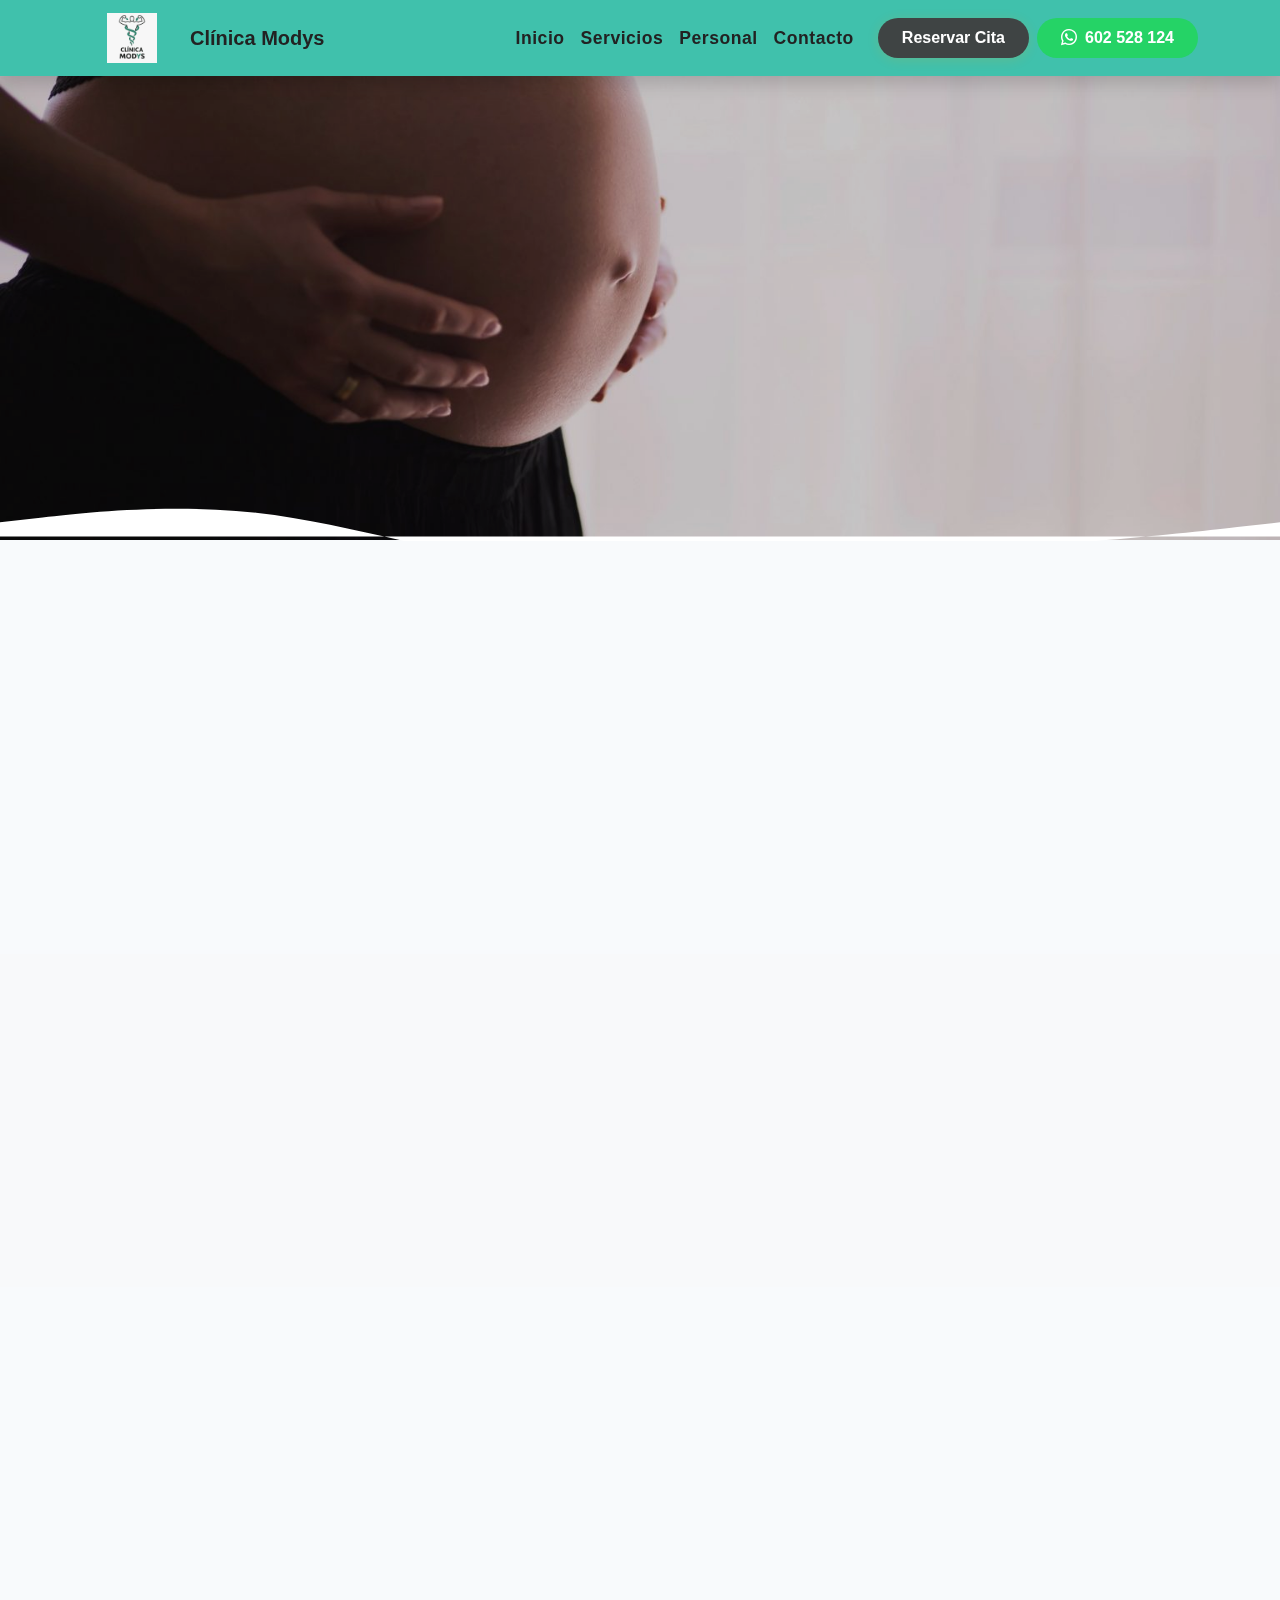
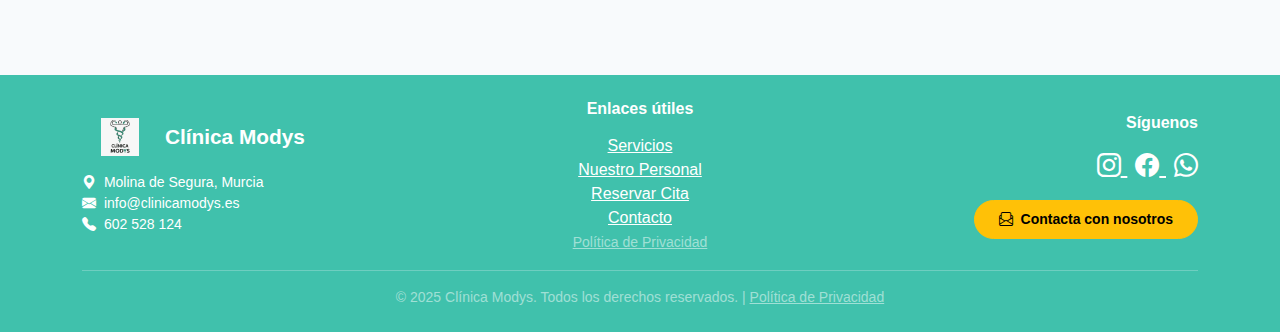
<file: nutricion-embarazo.html>
<!DOCTYPE html>
<html lang="es">
<head>
    <meta charset="UTF-8">
    <meta name="viewport" content="width=device-width, initial-scale=1.0">
    <title>Nutrición Embarazo y Lactancia - Clínica Modys</title>
    <link href="https://cdn.jsdelivr.net/npm/bootstrap@5.3.2/dist/css/bootstrap.min.css" rel="stylesheet">
    <link href="https://cdn.jsdelivr.net/npm/bootstrap-icons@1.10.5/font/bootstrap-icons.css" rel="stylesheet">
    <link href="css/estilos.css" rel="stylesheet">
    <link rel="stylesheet" href="css/servicios.css">
</head>
<body>
        <nav class="navbar navbar-expand-lg navbar-light bg-modys-secondary fixed-top shadow">
    <div class="container">
        <a class="navbar-brand d-flex align-items-center gap-2 text-white fw-bold" href="index.html">
            <img src="img/logo/LOGO.jpg" alt="Logo Clínica Modys" style="height:50px; width:100px; object-fit:contain;">
            Clínica Modys
        </a>
        <button class="navbar-toggler" type="button" data-bs-toggle="collapse" data-bs-target="#navbarNav">
            <span class="navbar-toggler-icon"></span>
        </button>
        <div class="collapse navbar-collapse" id="navbarNav">
            <ul class="navbar-nav ms-auto mb-2 mb-lg-0 align-items-lg-center">
                <li class="nav-item">
                    <a class="nav-link nav-strong text-white" href="index.html">Inicio</a>
                </li>
                <li class="nav-item">
                    <a class="nav-link nav-strong text-white" href="servicios.html">Servicios</a>
                </li>
                <li class="nav-item">
                    <a class="nav-link nav-strong text-white" href="personal.html">Personal</a>
                </li>
                <li class="nav-item">
                    <a class="nav-link nav-strong text-white" href="contacto.html">Contacto</a>
                </li>
                <li class="nav-item ms-lg-3">
                    <a class="btn btn-reserva-cita fw-bold rounded-pill px-4 py-2 d-flex align-items-center justify-content-center"
                       href="reserva.html">Reservar Cita</a>
                </li>
                <li class="nav-item ms-lg-2 mt-3 mt-lg-0">
                    <a class="btn btn-whatsapp fw-bold rounded-pill px-4 py-2 d-flex align-items-center justify-content-center"
                       href="https://wa.me/34602528124" target="_blank">
                       <i class="bi bi-whatsapp me-2"></i> 602 528 124
                    </a>
                </li>
            </ul>
        </div>
    </div>
</nav>

    <header class="text-white text-center d-flex align-items-center position-relative bg-gradient-embarazo"
        style="min-height: 60vh; background: url('img/embarazo-lactancia.jpg') center/cover no-repeat;">
        <div style="position:absolute; top:0; left:0; width:100%; height:100%; background:rgba(0,0,0,0.18); z-index:1;"></div>
        <div class="container py-5 position-relative" style="z-index:2;">
            <h1 class="display-3 fw-bold mb-3 fade-in-up">Nutrición Embarazo y Lactancia</h1>
            <p class="lead mb-4 fade-in-up" style="animation-delay:0.2s;">Cuida de ti y de tu bebé con una alimentación segura, equilibrada y adaptada a cada etapa.</p>
            <a href="reserva.html" class="btn btn-pink btn-lg fw-bold mt-3 fade-in-up" style="animation-delay:0.4s; background:#fbc2eb; color:#a14b7b;">Reserva tu cita</a>
        </div>
        <svg class="wave" viewBox="0 0 1440 80"><path fill="#fff" fill-opacity="1" d="M0,64L48,58.7C96,53,192,43,288,53.3C384,64,480,96,576,106.7C672,117,768,107,864,101.3C960,96,1056,96,1152,90.7C1248,85,1344,75,1392,69.3L1440,64L1440,80L1392,80C1344,80,1248,80,1152,80C1056,80,960,80,864,80C768,80,672,80,576,80C480,80,384,80,288,80C192,80,96,80,48,80L0,80Z"></path></svg>
    </header>

    <section class="container py-5">
        <div class="row align-items-center section-shadow-embarazo p-4 fade-in-up" style="animation-delay:0.6s;">
            <div class="col-md-6 mb-4 mb-md-0">
                <h2 class="text-modys-secondary fw-bold">¿Por qué es importante?</h2>
                <p>
                    Durante el embarazo y la lactancia, tus necesidades nutricionales cambian. En Clínica Modys te ayudamos a cubrir todos los requerimientos para tu salud y la de tu bebé, previniendo déficits y complicaciones.
                </p>
                <ul>
                    <li>Planes personalizados para cada trimestre y etapa</li>
                    <li>Prevención de anemia, diabetes gestacional y otras complicaciones</li>
                    <li>Asesoramiento en lactancia materna y alimentación complementaria</li>
                    <li>Apoyo emocional y educación nutricional</li>
                </ul>
            </div>
            <div class="col-md-6 text-center">
                <img src="img/embarazo-lactancia.jpg" class="img-fluid rounded shadow-lg" alt="Nutrición Embarazo y Lactancia" style="max-height:350px;object-fit:cover;">
            </div>
        </div>
    </section>

    <section class="bg-light py-5">
        <div class="container">
            <h3 class="text-center mb-4 text-modys-secondary fade-in-up" style="animation-delay:1s;">¿Qué te ofrecemos?</h3>
            <div class="row g-4 justify-content-center">
                <div class="col-md-4 fade-in-up" style="animation-delay:1.2s;">
                    <div class="card h-100 shadow-lg border-0 card-hover" style="background:linear-gradient(120deg,#fbc2eb 0%,#fcdffb 100%);">
                        <div class="card-body text-center">
                            <i class="bi bi-heart-fill icon-anim display-4 text-danger mb-3"></i>
                            <h5 class="card-title">Salud materna</h5>
                            <p class="card-text">Cuidamos tu bienestar físico y emocional en cada etapa.</p>
                        </div>
                    </div>
                </div>
                <div class="col-md-4 fade-in-up" style="animation-delay:1.4s;">
                    <div class="card h-100 shadow-lg border-0 card-hover" style="background:linear-gradient(120deg,#fffde4 0%,#fbc2eb 100%);">
                        <div class="card-body text-center">
                            <i class="bi bi-baby icon-anim display-4 text-warning mb-3"></i>
                            <h5 class="card-title">Crecimiento del bebé</h5>
                            <p class="card-text">Aseguramos los nutrientes clave para el desarrollo óptimo de tu hijo/a.</p>
                        </div>
                    </div>
                </div>
                <div class="col-md-4 fade-in-up" style="animation-delay:1.6s;">
                    <div class="card h-100 shadow-lg border-0 card-hover" style="background:linear-gradient(120deg,#fbc2eb 0%,#fffde4 100%);">
                        <div class="card-body text-center">
                            <i class="bi bi-emoji-smile icon-anim display-4 text-success mb-3"></i>
                            <h5 class="card-title">Acompañamiento y apoyo</h5>
                            <p class="card-text">Te acompañamos y resolvemos todas tus dudas durante el proceso.</p>
                        </div>
                    </div>
                </div>
            </div>
        </div>
    </section>

    <section class="container py-5">
        <div class="row justify-content-center">
            <div class="col-md-8 text-center fade-in-up section-shadow-embarazo p-4" style="animation-delay:1.8s;">
                <h3 class="mb-4 text-modys-secondary">¡Disfruta de tu maternidad con salud y confianza!</h3>
                <p class="lead">En Modys, te acompañamos en cada paso para que vivas esta etapa única de la mejor manera.</p>
                <a href="contacto.html" class="btn btn-pink btn-lg mt-3" style="background:#fbc2eb; color:#a14b7b;">Contacta con nosotros</a>
            </div>
        </div>
    </section>

   
   <footer class="bg-modys-secondary text-white text-center py-4 mt-5">
    <div class="container">
        <div class="row align-items-center mb-3">
            <div class="col-md-4 mb-3 mb-md-0 text-md-start text-center">
                <a href="index.html" class="navbar-brand d-inline-flex align-items-center gap-2 text-white fw-bold mb-2" style="font-size:1.3rem;">
                    <img src="img/logo/LOGO.jpg" alt="Logo Clínica Modys" style="height:38px; width:75px; object-fit:contain;">
                    Clínica Modys
                </a>
                <div class="mt-2 small">
                    <i class="bi bi-geo-alt-fill me-1"></i> Molina de Segura, Murcia<br>
                    <i class="bi bi-envelope-fill me-1"></i> info@clinicamodys.es<br>
                    <i class="bi bi-telephone-fill me-1"></i> 602 528 124
                </div>
            </div>
            <div class="col-md-4 mb-3 mb-md-0">
                <h6 class="fw-bold mb-3">Enlaces útiles</h6>
                <ul class="list-unstyled mb-0">
                    <li><a href="servicios.html" class="text-white text-decoration-underline">Servicios</a></li>
                    <li><a href="personal.html" class="text-white text-decoration-underline">Nuestro Personal</a></li>
                    <li><a href="reserva.html" class="text-white text-decoration-underline">Reservar Cita</a></li>
                    <li><a href="contacto.html" class="text-white text-decoration-underline">Contacto</a></li>
                    <li><a href="politica-privacidad.html" class="text-white-50 text-decoration-underline small">Política de Privacidad</a></li>
                </ul>
            </div>
            <div class="col-md-4 text-md-end text-center">
                <h6 class="fw-bold mb-3">Síguenos</h6>
                <a href="https://www.instagram.com/modys_deporteysalud/?hl=es" target="_blank" class="text-white me-2 fs-4" aria-label="Instagram">
                    <i class="bi bi-instagram"></i>
                </a>
                <a href="https://www.facebook.com/Cl%C3%ADnica-Modys-102626885646688" target="_blank" class="text-white me-2 fs-4" aria-label="Facebook">
                    <i class="bi bi-facebook"></i>
                </a>
                <a href="https://wa.me/34602528124" target="_blank" class="text-white fs-4" aria-label="WhatsApp">
                    <i class="bi bi-whatsapp"></i>
                </a>
                <div class="mt-3">
                    <a href="contacto.html" class="btn btn-warning btn-sm fw-bold rounded-pill px-4 py-2 d-inline-flex align-items-center">
                        <i class="bi bi-envelope-paper me-2"></i> Contacta con nosotros
                    </a>
                </div>
            </div>
        </div>
        <hr class="border-light opacity-25 my-3">
        <div class="small text-white-50">
            &copy; 2025 Clínica Modys. Todos los derechos reservados. | <a href="politica-privacidad.html" class="text-white-50 text-decoration-underline">Política de Privacidad</a>
        </div>
    </div>
</footer>
</body>
</html>
</file>
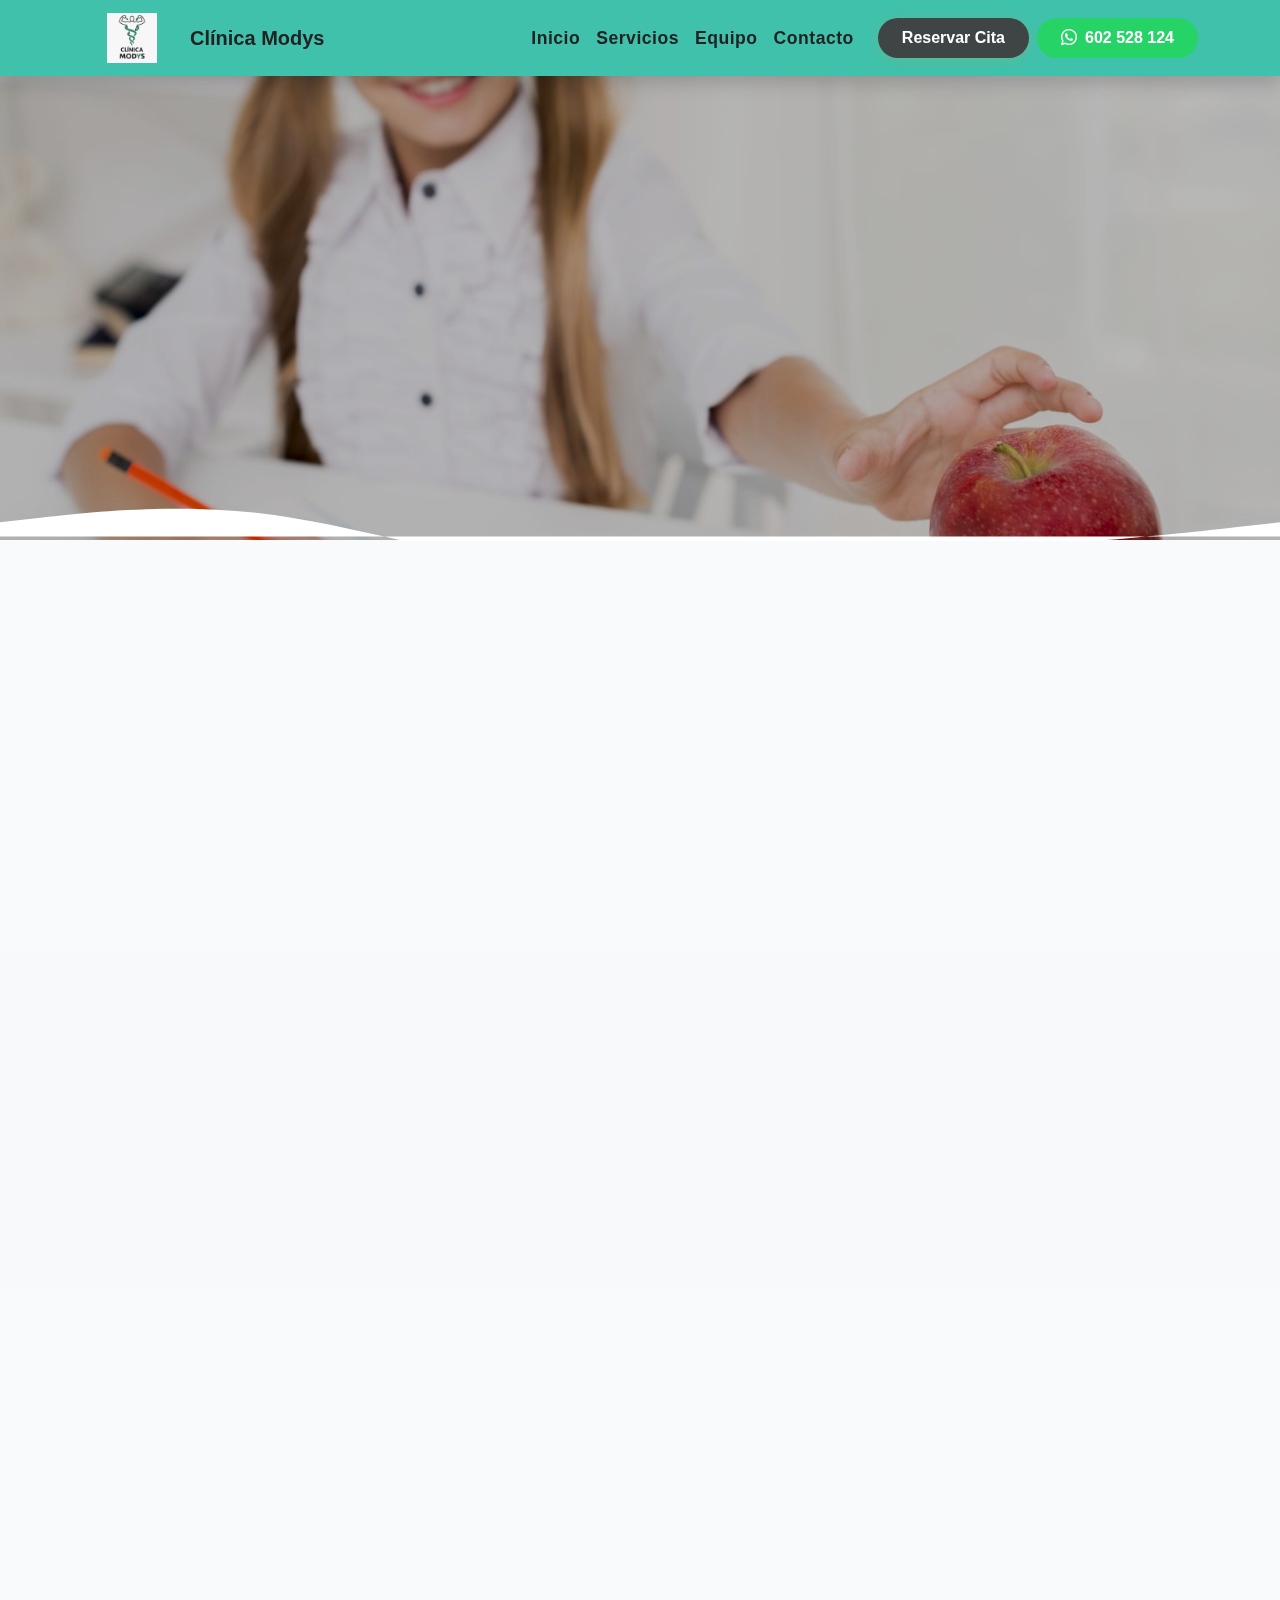
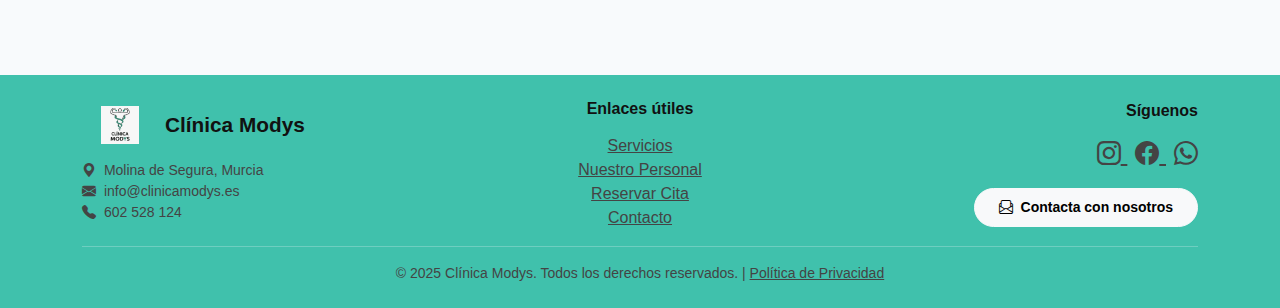
<file: nutricion-pediatrica.html>
<!DOCTYPE html>
<html lang="es">
<head>
    <meta charset="UTF-8">
    <meta name="viewport" content="width=device-width, initial-scale=1.0">
    <title>Nutrición Pediátrica - Clínica Modys</title>
    <link href="https://cdn.jsdelivr.net/npm/bootstrap@5.3.2/dist/css/bootstrap.min.css" rel="stylesheet">
    <link href="https://cdn.jsdelivr.net/npm/bootstrap-icons@1.10.5/font/bootstrap-icons.css" rel="stylesheet">
    <link href="css/estilos.css" rel="stylesheet">
    <link rel="stylesheet" href="css/servicios.css">
</head>
<body>
    <!-- Barra de navegación -->
        <nav class="navbar navbar-expand-lg navbar-light bg-modys-secondary fixed-top shadow">
    <div class="container">
        <a class="navbar-brand d-flex align-items-center gap-2 text-white fw-bold" href="index.html">
            <img src="img/logo/LOGO.jpg" alt="Logo Clínica Modys" style="height:50px; width:100px; object-fit:contain;">
            Clínica Modys
        </a>
        <button class="navbar-toggler" type="button" data-bs-toggle="collapse" data-bs-target="#navbarNav">
            <span class="navbar-toggler-icon"></span>
        </button>
        <div class="collapse navbar-collapse" id="navbarNav">
            <ul class="navbar-nav ms-auto mb-2 mb-lg-0 align-items-lg-center">
                <li class="nav-item">
                    <a class="nav-link nav-strong" href="index.html">Inicio</a>
                </li>
                <li class="nav-item">
                    <a class="nav-link nav-strong" href="servicios.html">Servicios</a>
                </li>
                <li class="nav-item">
                    <a class="nav-link nav-strong" href="personal.html">Equipo</a>
                </li>
                <li class="nav-item">
                    <a class="nav-link nav-strong" href="contacto.html">Contacto</a>
                </li>
                <li class="nav-item ms-lg-3">
                    <a class="btn btn-reserva-cita fw-bold rounded-pill px-4 py-2 d-flex align-items-center justify-content-center"
                       href="reserva.html">Reservar Cita</a>
                </li>
                <li class="nav-item ms-lg-2 mt-3 mt-lg-0">
                    <a class="btn btn-whatsapp fw-bold rounded-pill px-4 py-2 d-flex align-items-center justify-content-center"
                       href="https://wa.me/34602528124" target="_blank">
                       <i class="bi bi-whatsapp me-2"></i> 602 528 124
                    </a>
                </li>
            </ul>
        </div>
    </div>
</nav>
    <header class="text-white text-center d-flex align-items-center position-relative bg-gradient-pediatrica"
        style="min-height: 60vh; background: url('img/pediatria.jpg') center/cover no-repeat;">
        <div style="position:absolute; top:0; left:0; width:100%; height:100%; background:rgba(0,0,0,0.25); z-index:1;"></div>
        <div class="container py-5 position-relative" style="z-index:2;">
            <h1 class="display-3 fw-bold mb-3 fade-in-up">Nutrición Pediátrica</h1>
            <p class="lead mb-4 fade-in-up" style="animation-delay:0.2s;">Crecimiento saludable, energía y bienestar para los más pequeños.</p>
            <a href="reserva.html" class="btn btn-warning btn-lg fw-bold mt-3 fade-in-up" style="animation-delay:0.4s;">Reserva tu cita</a>
        </div>
        <svg class="wave" viewBox="0 0 1440 80"><path fill="#fff" fill-opacity="1" d="M0,64L48,58.7C96,53,192,43,288,53.3C384,64,480,96,576,106.7C672,117,768,107,864,101.3C960,96,1056,96,1152,90.7C1248,85,1344,75,1392,69.3L1440,64L1440,80L1392,80C1344,80,1248,80,1152,80C1056,80,960,80,864,80C768,80,672,80,576,80C480,80,384,80,288,80C192,80,96,80,48,80L0,80Z"></path></svg>
    </header>

    <section class="container py-5">
        <div class="row align-items-center section-shadow p-4 fade-in-up" style="animation-delay:0.6s;">
            <div class="col-md-6 mb-4 mb-md-0">
                <h2 class="text-modys-secondary fw-bold">¿Por qué es importante?</h2>
                <p>
                    La nutrición en la infancia es clave para el desarrollo físico y mental. En Clínica Modys, acompañamos a las familias para que los niños crezcan sanos, fuertes y felices, adaptando la alimentación a cada etapa y necesidad.
                </p>
                <ul>
                    <li>Educación nutricional divertida y práctica</li>
                    <li>Prevención y tratamiento de obesidad infantil</li>
                    <li>Asesoramiento en alergias e intolerancias</li>
                    <li>Menús personalizados para cada edad</li>
                </ul>
            </div>
            <div class="col-md-6 text-center">
                <img src="img/pediatria.jpg" class="img-fluid rounded shadow-lg" alt="Nutrición Pediátrica" style="max-height:350px;object-fit:cover;">
            </div>
        </div>
    </section>

    <section class="bg-light py-5">
        <div class="container">
            <h3 class="text-center mb-4 text-modys-secondary fade-in-up" style="animation-delay:1s;">¿Qué ofrecemos?</h3>
            <div class="row g-4 justify-content-center">
                <div class="col-md-4 fade-in-up" style="animation-delay:1.2s;">
                    <div class="card h-100 shadow-lg border-0 card-hover">
                        <div class="card-body text-center">
                            <i class="bi bi-emoji-smile icon-anim display-4 text-modys-secondary mb-3"></i>
                            <h5 class="card-title">Acompañamiento familiar</h5>
                            <p class="card-text">Guiamos a padres e hijos para crear hábitos saludables y sostenibles.</p>
                        </div>
                    </div>
                </div>
                <div class="col-md-4 fade-in-up" style="animation-delay:1.4s;">
                    <div class="card h-100 shadow-lg border-0 card-hover">
                        <div class="card-body text-center">
                            <i class="bi bi-apple icon-anim display-4 text-modys-secondary mb-3"></i>
                            <h5 class="card-title">Menús creativos</h5>
                            <p class="card-text">Recetas y menús adaptados a gustos, alergias y necesidades especiales.</p>
                        </div>
                    </div>
                </div>
                <div class="col-md-4 fade-in-up" style="animation-delay:1.6s;">
                    <div class="card h-100 shadow-lg border-0 card-hover">
                        <div class="card-body text-center">
                            <i class="bi bi-heart-pulse icon-anim display-4 text-modys-secondary mb-3"></i>
                            <h5 class="card-title">Salud integral</h5>
                            <p class="card-text">Trabajamos junto a pediatras y especialistas para un enfoque global.</p>
                        </div>
                    </div>
                </div>
            </div>
        </div>
    </section>

    <section class="container py-5">
        <div class="row justify-content-center">
            <div class="col-md-8 text-center fade-in-up section-shadow p-4" style="animation-delay:1.8s;">
                <h3 class="mb-4 text-modys-secondary">¡Haz que la alimentación sea una aventura!</h3>
                <p class="lead">En Modys, convertimos la nutrición en un juego para que los peques aprendan y disfruten cuidando su salud.</p>
                <a href="contacto.html" class="btn btn-modys-primary btn-lg mt-3">Contacta con nosotros</a>
            </div>
        </div>
    </section>

    
    <footer class="bg-modys-secondary text-center py-4 mt-5 footer-text-dark">
    <div class="container">
        <div class="row align-items-center mb-3">
            <div class="col-md-4 mb-3 mb-md-0 text-md-start text-center">
                <a href="index.html" class="navbar-brand d-inline-flex align-items-center gap-2 fw-bold mb-2 footer-title" style="font-size:1.3rem;">
                    <img src="img/logo/LOGO.jpg" alt="Logo Clínica Modys" style="height:38px; width:75px; object-fit:contain;">
                    Clínica Modys
                </a>
                <div class="mt-2 small footer-info">
                    <i class="bi bi-geo-alt-fill me-1"></i> Molina de Segura, Murcia<br>
                    <i class="bi bi-envelope-fill me-1"></i> info@clinicamodys.es<br>
                    <i class="bi bi-telephone-fill me-1"></i> 602 528 124
                </div>
            </div>
            <div class="col-md-4 mb-3 mb-md-0">
                <h6 class="fw-bold mb-3 footer-title">Enlaces útiles</h6>
                <ul class="list-unstyled mb-0">
                    <li><a href="servicios.html" class="footer-link text-decoration-underline">Servicios</a></li>
                    <li><a href="personal.html" class="footer-link text-decoration-underline">Nuestro Personal</a></li>
                    <li><a href="reserva.html" class="footer-link text-decoration-underline">Reservar Cita</a></li>
                    <li><a href="contacto.html" class="footer-link text-decoration-underline">Contacto</a></li>
                </ul>
            </div>
            <div class="col-md-4 text-md-end text-center">
                <h6 class="fw-bold mb-3 footer-title">Síguenos</h6>
                <a href="https://www.instagram.com/modys_deporteysalud/?hl=es" target="_blank" class="footer-link me-2 fs-4" aria-label="Instagram">
                    <i class="bi bi-instagram"></i>
                </a>
                <a href="https://www.facebook.com/Cl%C3%ADnica-Modys-102626885646688" target="_blank" class="footer-link me-2 fs-4" aria-label="Facebook">
                    <i class="bi bi-facebook"></i>
                </a>
                <a href="https://wa.me/34602528124" target="_blank" class="footer-link fs-4" aria-label="WhatsApp">
                    <i class="bi bi-whatsapp"></i>
                </a>
                <div class="mt-3">
                    <a href="contacto.html" class="btn btn-light btn-sm fw-bold rounded-pill px-4 py-2 d-inline-flex align-items-center">
                        <i class="bi bi-envelope-paper me-2"></i> Contacta con nosotros
                    </a>
                </div>
            </div>
        </div>
        <hr class="border-light opacity-25 my-3">
        <div class="small footer-copy">
            &copy; 2025 Clínica Modys. Todos los derechos reservados. | <a href="politica-privacidad.html" class="footer-link text-decoration-underline">Política de Privacidad</a>
        </div>
    </div>
</footer>
    <script src="https://cdn.jsdelivr.net/npm/bootstrap@5.3.2/dist/js/bootstrap.bundle.min.js"></script>
</body>
</html>
</file>
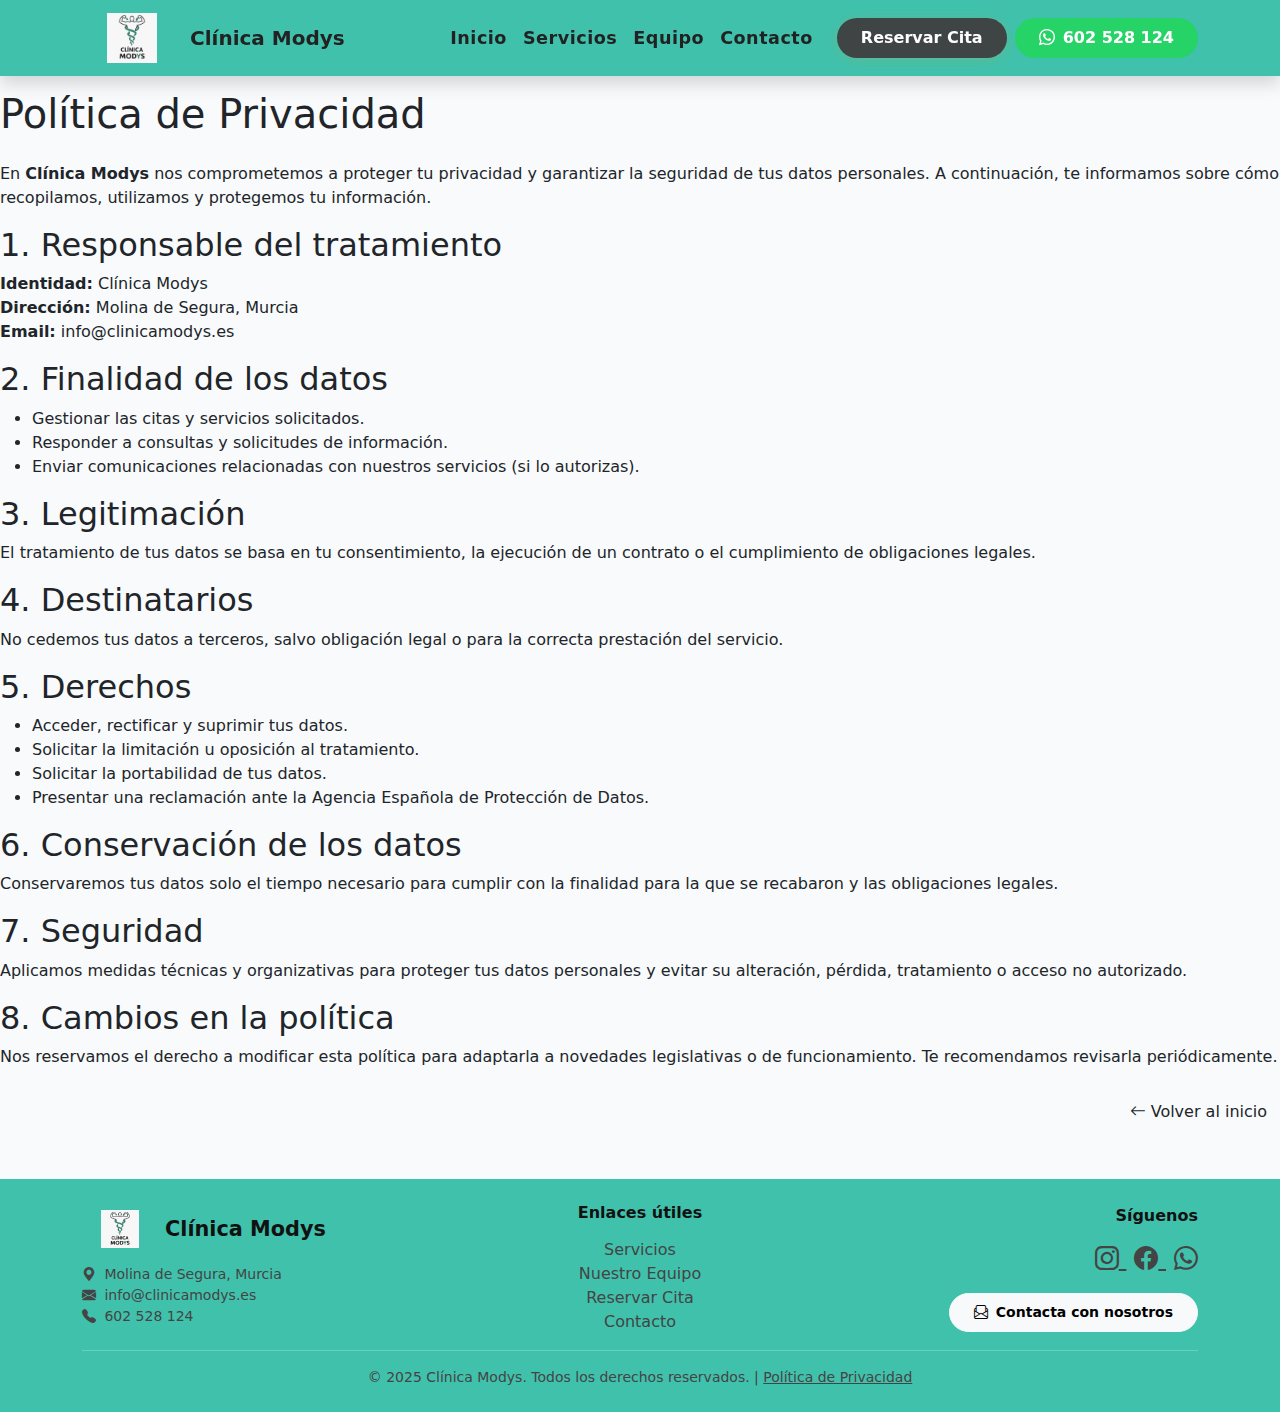
<file: politica-privacidad.html>
<!DOCTYPE html>
<html lang="es">
<head>
    <meta charset="UTF-8">
    <meta name="viewport" content="width=device-width, initial-scale=1.0">
    <title>Política de Privacidad - Clínica Modys</title>
    <link href="https://cdn.jsdelivr.net/npm/bootstrap@5.3.2/dist/css/bootstrap.min.css" rel="stylesheet">
    <link href="https://cdn.jsdelivr.net/npm/bootstrap-icons@1.10.5/font/bootstrap-icons.css" rel="stylesheet">
    <link href="css/estilos.css" rel="stylesheet">
</head>
<body>
     <!-- Barra de navegación -->
    <nav class="navbar navbar-expand-lg navbar-light bg-modys-secondary fixed-top shadow">
    <div class="container">
        <a class="navbar-brand d-flex align-items-center gap-2 text-white fw-bold" href="index.html">
            <img src="img/logo/LOGO.jpg" alt="Logo Clínica Modys" style="height:50px; width:100px; object-fit:contain;">
            Clínica Modys
        </a>
        <button class="navbar-toggler" type="button" data-bs-toggle="collapse" data-bs-target="#navbarNav">
            <span class="navbar-toggler-icon"></span>
        </button>
        <div class="collapse navbar-collapse" id="navbarNav">
            <ul class="navbar-nav ms-auto mb-2 mb-lg-0 align-items-lg-center">
                <li class="nav-item">
                    <a class="nav-link nav-strong" href="index.html">Inicio</a>
                </li>
                <li class="nav-item">
                    <a class="nav-link nav-strong" href="servicios.html">Servicios</a>
                </li>
                <li class="nav-item">
                    <a class="nav-link nav-strong" href="personal.html">Equipo</a>
                </li>
                <li class="nav-item">
                    <a class="nav-link nav-strong" href="contacto.html">Contacto</a>
                </li>
                <li class="nav-item ms-lg-3">
                    <a class="btn btn-reserva-cita fw-bold rounded-pill px-4 py-2 d-flex align-items-center justify-content-center"
                       href="reserva.html">Reservar Cita</a>
                </li>
                <li class="nav-item ms-lg-2 mt-3 mt-lg-0">
                    <a class="btn btn-whatsapp fw-bold rounded-pill px-4 py-2 d-flex align-items-center justify-content-center"
                       href="https://wa.me/34602528124" target="_blank">
                       <i class="bi bi-whatsapp me-2"></i> 602 528 124
                    </a>
                </li>
            </ul>
        </div>
    </div>
</nav>
    <div style="height:90px"></div>
    <section class="privacidad-card">
        <h1 class="mb-4">Política de Privacidad</h1>
        <p>
            En <b>Clínica Modys</b> nos comprometemos a proteger tu privacidad y garantizar la seguridad de tus datos personales. A continuación, te informamos sobre cómo recopilamos, utilizamos y protegemos tu información.
        </p>
        <h2>1. Responsable del tratamiento</h2>
        <p>
            <b>Identidad:</b> Clínica Modys<br>
            <b>Dirección:</b> Molina de Segura, Murcia<br>
            <b>Email:</b> info@clinicamodys.es
        </p>
        <h2>2. Finalidad de los datos</h2>
        <ul>
            <li>Gestionar las citas y servicios solicitados.</li>
            <li>Responder a consultas y solicitudes de información.</li>
            <li>Enviar comunicaciones relacionadas con nuestros servicios (si lo autorizas).</li>
        </ul>
        <h2>3. Legitimación</h2>
        <p>
            El tratamiento de tus datos se basa en tu consentimiento, la ejecución de un contrato o el cumplimiento de obligaciones legales.
        </p>
        <h2>4. Destinatarios</h2>
        <p>
            No cedemos tus datos a terceros, salvo obligación legal o para la correcta prestación del servicio.
        </p>
        <h2>5. Derechos</h2>
        <ul>
            <li>Acceder, rectificar y suprimir tus datos.</li>
            <li>Solicitar la limitación u oposición al tratamiento.</li>
            <li>Solicitar la portabilidad de tus datos.</li>
            <li>Presentar una reclamación ante la Agencia Española de Protección de Datos.</li>
        </ul>
        <h2>6. Conservación de los datos</h2>
        <p>
            Conservaremos tus datos solo el tiempo necesario para cumplir con la finalidad para la que se recabaron y las obligaciones legales.
        </p>
        <h2>7. Seguridad</h2>
        <p>
            Aplicamos medidas técnicas y organizativas para proteger tus datos personales y evitar su alteración, pérdida, tratamiento o acceso no autorizado.
        </p>
        <h2>8. Cambios en la política</h2>
        <p>
            Nos reservamos el derecho a modificar esta política para adaptarla a novedades legislativas o de funcionamiento. Te recomendamos revisarla periódicamente.
        </p>
        <div class="text-end mt-4">
            <a href="index.html" class="btn btn-modys"><i class="bi bi-arrow-left"></i> Volver al inicio</a>
        </div>
    </section>
   
  <footer class="bg-modys-secondary text-center py-4 mt-5 footer-text-dark">
    <div class="container">
        <div class="row align-items-center mb-3">
            <div class="col-md-4 mb-3 mb-md-0 text-md-start text-center">
                <a href="index.html" class="navbar-brand d-inline-flex align-items-center gap-2 fw-bold mb-2 footer-title" style="font-size:1.3rem;">
                    <img src="img/logo/LOGO.jpg" alt="Logo Clínica Modys" style="height:38px; width:75px; object-fit:contain;">
                    Clínica Modys
                </a>
                <div class="mt-2 small footer-info">
                    <i class="bi bi-geo-alt-fill me-1"></i> Molina de Segura, Murcia<br>
                    <i class="bi bi-envelope-fill me-1"></i> info@clinicamodys.es<br>
                    <i class="bi bi-telephone-fill me-1"></i> 602 528 124
                </div>
            </div>
            <div class="col-md-4 mb-3 mb-md-0">
                <h6 class="fw-bold mb-3 footer-title">Enlaces útiles</h6>
               <ul class="list-unstyled mb-0">
                    <li><a href="servicios.html" class="footer-link text-decoration-none">Servicios</a></li>
                    <li><a href="personal.html" class="footer-link text-decoration-none">Nuestro Equipo</a></li>
                    <li><a href="reserva.html" class="footer-link text-decoration-none">Reservar Cita</a></li>
                    <li><a href="contacto.html" class="footer-link text-decoration-none">Contacto</a></li>
                </ul>
            </div>
            <div class="col-md-4 text-md-end text-center">
                <h6 class="fw-bold mb-3 footer-title">Síguenos</h6>
                <a href="https://www.instagram.com/modys_deporteysalud/?hl=es" target="_blank" class="footer-link me-2 fs-4" aria-label="Instagram">
                    <i class="bi bi-instagram"></i>
                </a>
                <a href="https://www.facebook.com/Cl%C3%ADnica-Modys-102626885646688" target="_blank" class="footer-link me-2 fs-4" aria-label="Facebook">
                    <i class="bi bi-facebook"></i>
                </a>
                <a href="https://wa.me/34602528124" target="_blank" class="footer-link fs-4" aria-label="WhatsApp">
                    <i class="bi bi-whatsapp"></i>
                </a>
                <div class="mt-3">
                    <a href="contacto.html" class="btn btn-light btn-sm fw-bold rounded-pill px-4 py-2 d-inline-flex align-items-center">
                        <i class="bi bi-envelope-paper me-2"></i> Contacta con nosotros
                    </a>
                </div>
            </div>
        </div>
        <hr class="border-light opacity-25 my-3">
        <div class="small footer-copy">
            &copy; 2025 Clínica Modys. Todos los derechos reservados. | <a href="politica-privacidad.html" class="footer-link text-decoration-underline">Política de Privacidad</a>
        </div>
    </div>
</footer>
    <script src="https://cdn.jsdelivr.net/npm/bootstrap@5.3.2/dist/js/bootstrap.bundle.min.js"></script>
</body>
</html>
</file>
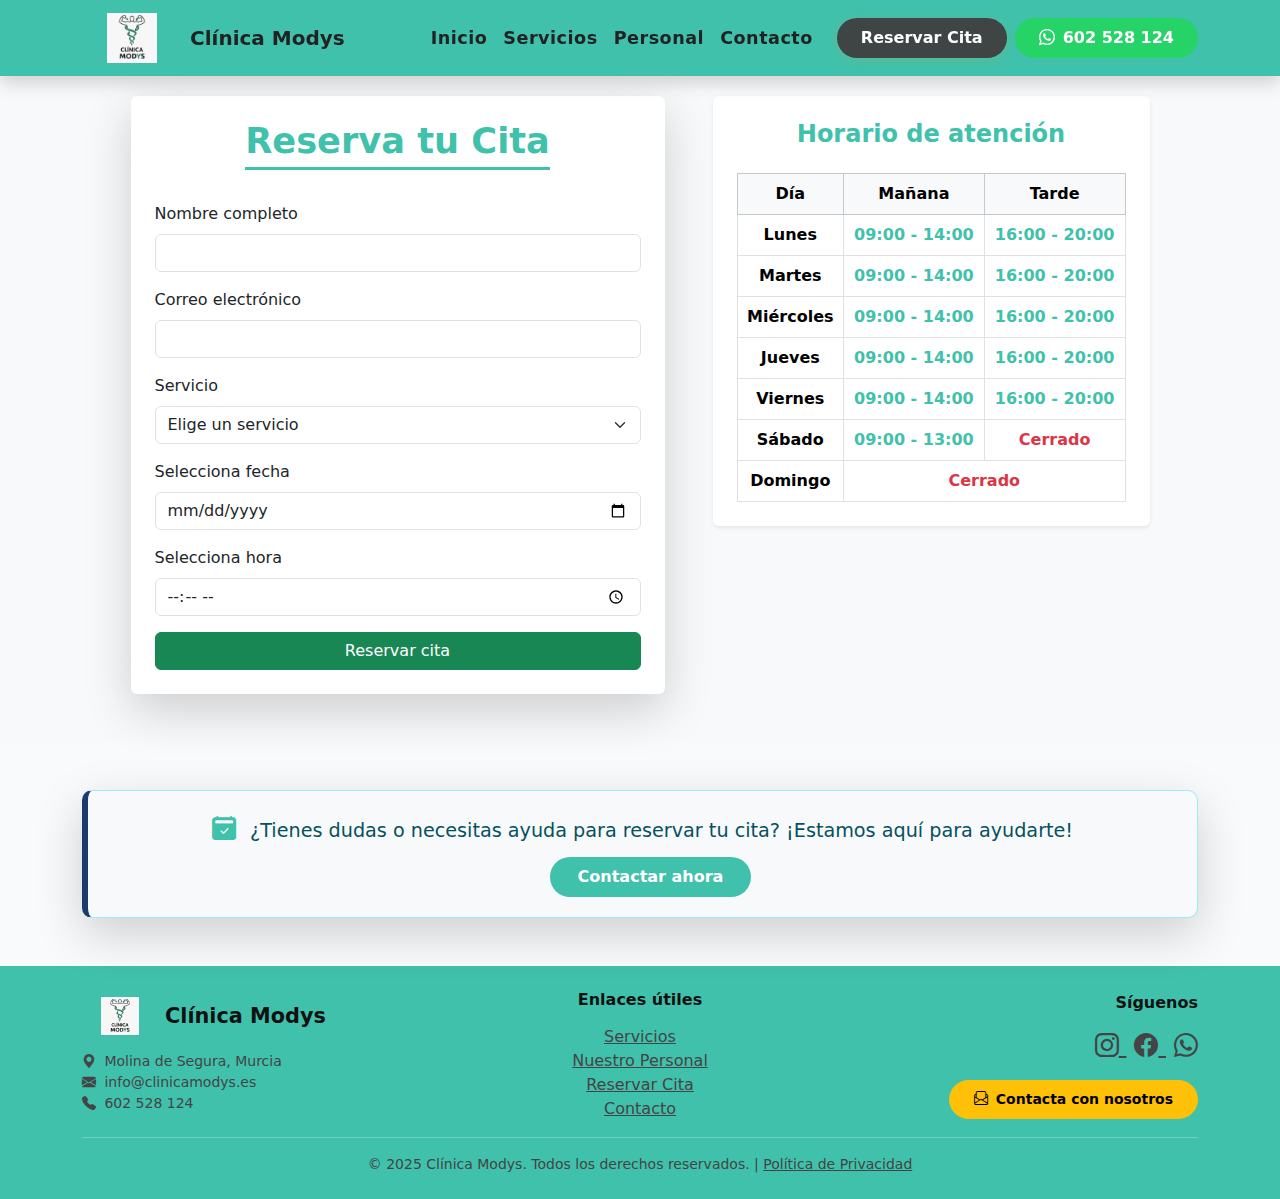
<file: reserva.html>
<!DOCTYPE html>
<html lang="es">
<head>
    <meta charset="UTF-8">
    <meta name="viewport" content="width=device-width, initial-scale=1.0">
    <title>Reservar Cita - Clínica Modys</title>
    <link href="https://cdn.jsdelivr.net/npm/bootstrap@5.3.2/dist/css/bootstrap.min.css" rel="stylesheet">
    <link href="https://cdn.jsdelivr.net/npm/bootstrap-icons@1.10.5/font/bootstrap-icons.css" rel="stylesheet">
    <link href="css/estilos.css" rel="stylesheet">
    <link rel="stylesheet" href="css/reserva.css">
    
</head>
<body>
    <nav class="navbar navbar-expand-lg navbar-light bg-modys-secondary fixed-top shadow">
    <div class="container">
        <a class="navbar-brand d-flex align-items-center gap-2 text-white fw-bold" href="index.html">
            <img src="img/logo/LOGO.jpg" alt="Logo Clínica Modys" style="height:50px; width:100px; object-fit:contain;">
            Clínica Modys
        </a>
        <button class="navbar-toggler" type="button" data-bs-toggle="collapse" data-bs-target="#navbarNav">
            <span class="navbar-toggler-icon"></span>
        </button>
        <div class="collapse navbar-collapse" id="navbarNav">
            <ul class="navbar-nav ms-auto mb-2 mb-lg-0 align-items-lg-center">
                <li class="nav-item">
                    <a class="nav-link nav-strong" href="index.html">Inicio</a>
                </li>
                <li class="nav-item">
                    <a class="nav-link nav-strong" href="servicios.html">Servicios</a>
                </li>
                <li class="nav-item">
                    <a class="nav-link nav-strong" href="personal.html">Personal</a>
                </li>
                <li class="nav-item">
                    <a class="nav-link nav-strong" href="contacto.html">Contacto</a>
                </li>
                <li class="nav-item ms-lg-3">
                    <a class="btn btn-reserva-cita fw-bold rounded-pill px-4 py-2 d-flex align-items-center justify-content-center"
                       href="reserva.html">Reservar Cita</a>
                </li>
                <li class="nav-item ms-lg-2 mt-3 mt-lg-0">
                    <a class="btn btn-whatsapp fw-bold rounded-pill px-4 py-2 d-flex align-items-center justify-content-center"
                       href="https://wa.me/34602528124" target="_blank">
                       <i class="bi bi-whatsapp me-2"></i> 602 528 124
                    </a>
                </li>
            </ul>
        </div>
    </div>
</nav>
    <br><br/>

    <section class="bg-light py-5" id="reserva">
    <div class="container">
        <div class="row g-5 justify-content-center align-items-start">
            <!-- Reserva de cita -->
            <div class="col-12 col-lg-6">
                <div class="card shadow-lg border-0 h-100">
                    <div class="card-body p-4">
                        <div class="text-center mb-4">
                            <h2 class="text-modys-primary fw-bold" style="font-size: 2.2rem; border-bottom: 3px solid var(--modys-primary); display:inline-block; padding-bottom:0.3rem;">
                                Reserva tu Cita
                            </h2>
                        </div>
                        <form id="formCita" class="needs-validation" novalidate>
                            <div class="mb-3">
                                <label for="nombre" class="form-label">Nombre completo</label>
                                <input type="text" class="form-control" id="nombre" required>
                                <div class="invalid-feedback">Por favor, introduce tu nombre completo.</div>
                            </div>
                            <div class="mb-3">
                                <label for="email" class="form-label">Correo electrónico</label>
                                <input type="email" class="form-control" id="email" required>
                                <div class="invalid-feedback">Por favor, introduce un correo electrónico válido.</div>
                            </div>
                            <div class="mb-3">
                                <label for="servicio" class="form-label">Servicio</label>
                                <select class="form-select" id="servicio" required>
                                    <option value="">Elige un servicio</option>
                                    <option value="Fisioterapia">Fisioterapia</option>
                                    <option value="Nutrición">Nutrición</option>
                                    <option value="Psicología">Psicología</option>
                                    <option value="Rehabilitación deportiva">Rehabilitación deportiva</option>
                                </select>
                                <div class="invalid-feedback">Por favor, selecciona un servicio.</div>
                            </div>
                            <div class="mb-3">
                                <label for="fecha" class="form-label">Selecciona fecha</label>
                                <input type="date" class="form-control" id="fecha" required>
                                <div class="invalid-feedback">Por favor, selecciona una fecha.</div>
                            </div>
                            <div class="mb-3">
                                <label for="hora" class="form-label">Selecciona hora</label>
                                <input type="time" class="form-control" id="hora" required>
                                <div class="invalid-feedback">Por favor, selecciona una hora.</div>
                            </div>
                            <button type="submit" class="btn btn-success w-100">Reservar cita</button>
                        </form>
                        <div id="confirmacion" class="mt-4 alert alert-success d-none"></div>
                    </div>
                </div>
            </div>
            <!-- Horario de atención -->
            <div class="col-12 col-lg-5">
                <div class="card shadow-sm border-0 h-100">
                    <div class="card-body p-4">
                        <h4 class="text-center mb-4 text-modys-secondary fw-bold" style="font-size:1.5rem;">Horario de atención</h4>
                        <div class="table-responsive">
                            <table class="table table-bordered align-middle text-center mb-0">
                                <thead class="table-light">
                                    <tr>
                                        <th>Día</th>
                                        <th>Mañana</th>
                                        <th>Tarde</th>
                                    </tr>
                                </thead>
                                <tbody>
                                    <tr><td class="fw-bold">Lunes</td><td class="fw-bold text-modys-primary">09:00 - 14:00</td><td class="fw-bold text-modys-primary">16:00 - 20:00</td></tr>
                                    <tr><td class="fw-bold">Martes</td><td class="fw-bold text-modys-primary">09:00 - 14:00</td><td class="fw-bold text-modys-primary">16:00 - 20:00</td></tr>
                                    <tr><td class="fw-bold">Miércoles</td><td class="fw-bold text-modys-primary">09:00 - 14:00</td><td class="fw-bold text-modys-primary">16:00 - 20:00</td></tr>
                                    <tr><td class="fw-bold">Jueves</td><td class="fw-bold text-modys-primary">09:00 - 14:00</td><td class="fw-bold text-modys-primary">16:00 - 20:00</td></tr>
                                    <tr><td class="fw-bold">Viernes</td><td class="fw-bold text-modys-primary">09:00 - 14:00</td><td class="fw-bold text-modys-primary">16:00 - 20:00</td></tr>
                                    <tr><td class="fw-bold">Sábado</td><td class="fw-bold text-modys-primary">09:00 - 13:00</td><td class="text-danger fw-bold">Cerrado</td></tr>
                                    <tr><td class="fw-bold">Domingo</td><td colspan="2" class="text-danger fw-bold">Cerrado</td></tr>
                                </tbody>
                            </table>
                        </div>
                    </div>
                </div>
            </div>
        </div>
    </div>    
</section>

    <div class="container my-5">
        <div class="alert alert-info d-flex align-items-center justify-content-between shadow-lg animated-cta" role="alert" style="font-size:1.2rem;">
            <div>
                <i class="bi bi-calendar2-check-fill me-2 fs-4 text-modys-primary"></i>
                ¿Tienes dudas o necesitas ayuda para reservar tu cita? ¡Estamos aquí para ayudarte!
            </div>
            <a href="contacto.html" class="btn btn-modys-primary fw-bold ms-3">Contactar ahora</a>
        </div>
    </div>

    

  <footer class="bg-modys-secondary text-center py-4 mt-5 footer-text-dark">
    <div class="container">
        <div class="row align-items-center mb-3">
            <div class="col-md-4 mb-3 mb-md-0 text-md-start text-center">
                <a href="index.html" class="navbar-brand d-inline-flex align-items-center gap-2 fw-bold mb-2 footer-title" style="font-size:1.3rem;">
                    <img src="img/logo/LOGO.jpg" alt="Logo Clínica Modys" style="height:38px; width:75px; object-fit:contain;">
                    Clínica Modys
                </a>
                <div class="mt-2 small footer-info">
                    <i class="bi bi-geo-alt-fill me-1"></i> Molina de Segura, Murcia<br>
                    <i class="bi bi-envelope-fill me-1"></i> info@clinicamodys.es<br>
                    <i class="bi bi-telephone-fill me-1"></i> 602 528 124
                </div>
            </div>
            <div class="col-md-4 mb-3 mb-md-0">
                <h6 class="fw-bold mb-3 footer-title">Enlaces útiles</h6>
                <ul class="list-unstyled mb-0">
                    <li><a href="servicios.html" class="footer-link text-decoration-underline">Servicios</a></li>
                    <li><a href="personal.html" class="footer-link text-decoration-underline">Nuestro Personal</a></li>
                    <li><a href="reserva.html" class="footer-link text-decoration-underline">Reservar Cita</a></li>
                    <li><a href="contacto.html" class="footer-link text-decoration-underline">Contacto</a></li>
                </ul>
            </div>
            <div class="col-md-4 text-md-end text-center">
                <h6 class="fw-bold mb-3 footer-title">Síguenos</h6>
                <a href="https://www.instagram.com/modys_deporteysalud/?hl=es" target="_blank" class="footer-link me-2 fs-4" aria-label="Instagram">
                    <i class="bi bi-instagram"></i>
                </a>
                <a href="https://www.facebook.com/Cl%C3%ADnica-Modys-102626885646688" target="_blank" class="footer-link me-2 fs-4" aria-label="Facebook">
                    <i class="bi bi-facebook"></i>
                </a>
                <a href="https://wa.me/34602528124" target="_blank" class="footer-link fs-4" aria-label="WhatsApp">
                    <i class="bi bi-whatsapp"></i>
                </a>
                <div class="mt-3">
                    <a href="contacto.html" class="btn btn-warning btn-sm fw-bold rounded-pill px-4 py-2 d-inline-flex align-items-center">
                        <i class="bi bi-envelope-paper me-2"></i> Contacta con nosotros
                    </a>
                </div>
            </div>
        </div>
        <hr class="border-light opacity-25 my-3">
        <div class="small footer-copy">
            &copy; 2025 Clínica Modys. Todos los derechos reservados. | <a href="politica-privacidad.html" class="footer-link text-decoration-underline">Política de Privacidad</a>
        </div>
    </div>
</footer>
    <script src="https://cdn.jsdelivr.net/npm/bootstrap@5.3.2/dist/js/bootstrap.bundle.min.js"></script>
</body>
</html>
</file>
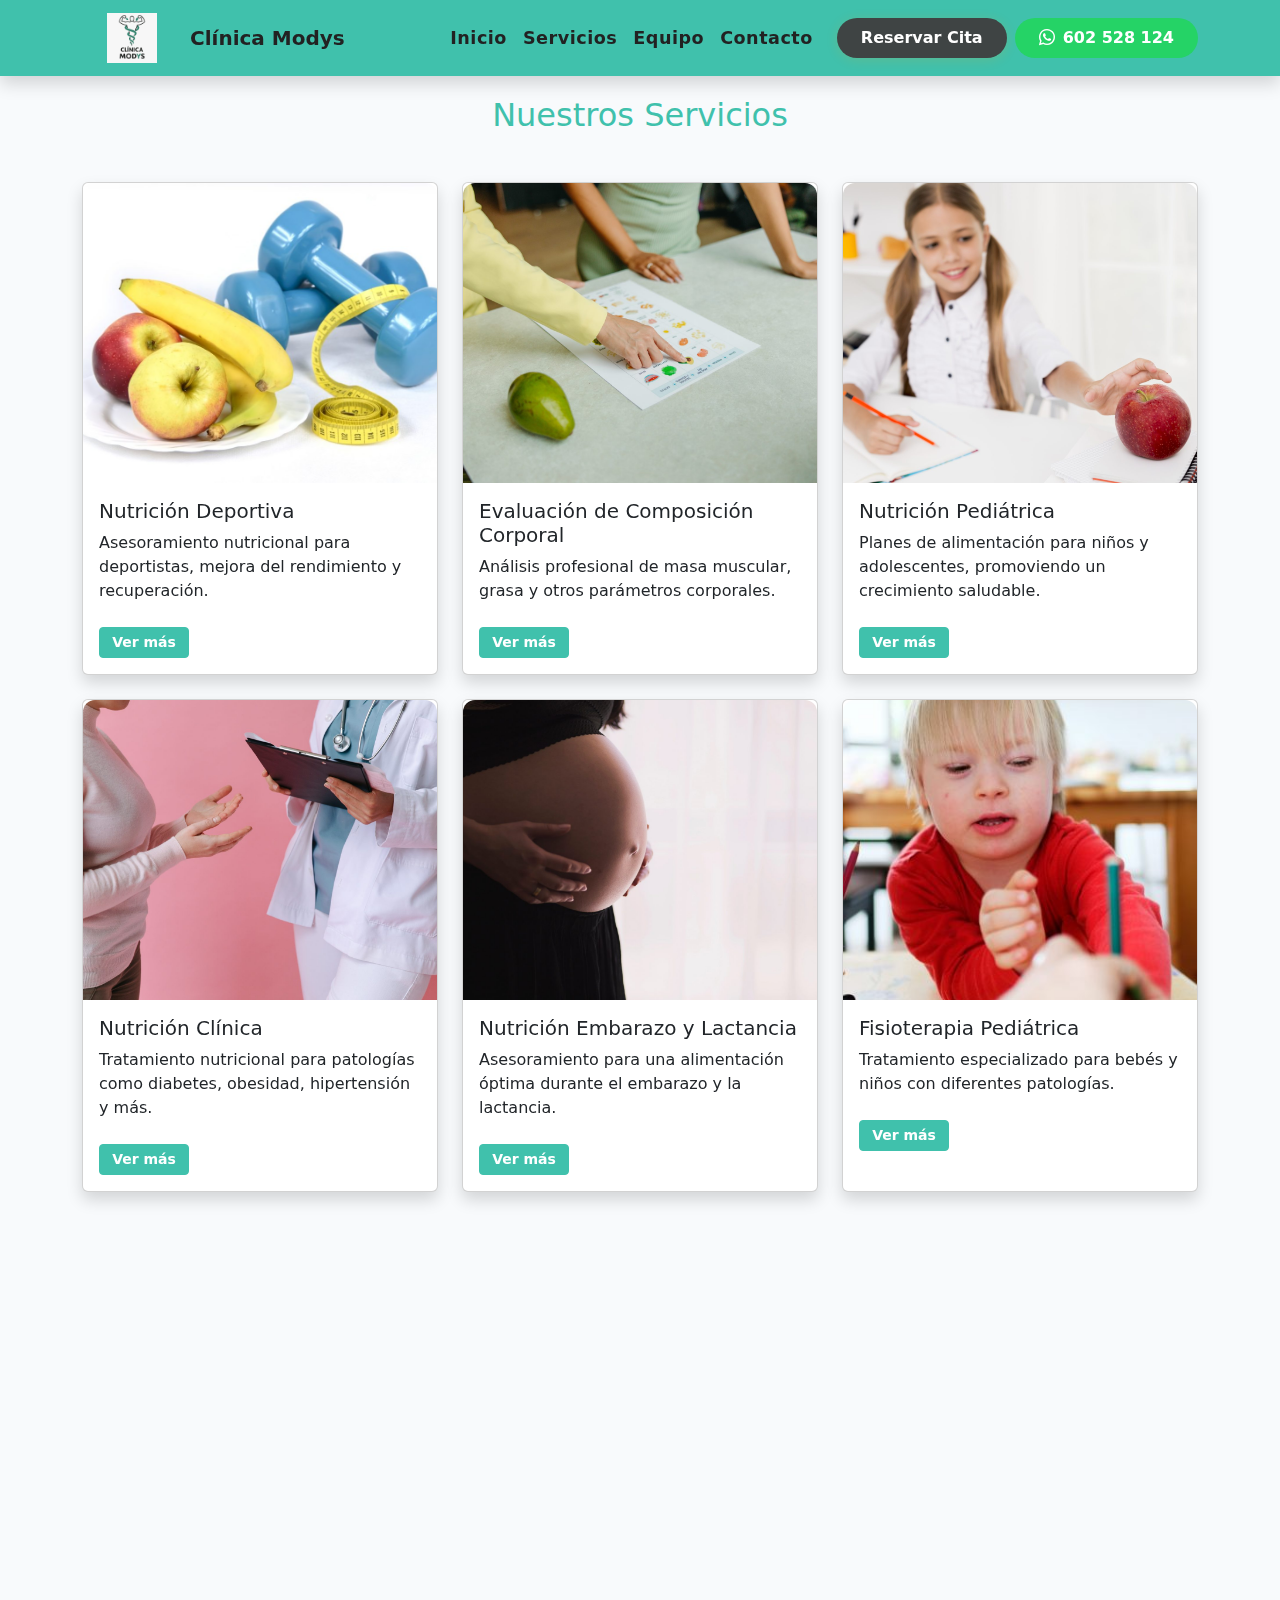
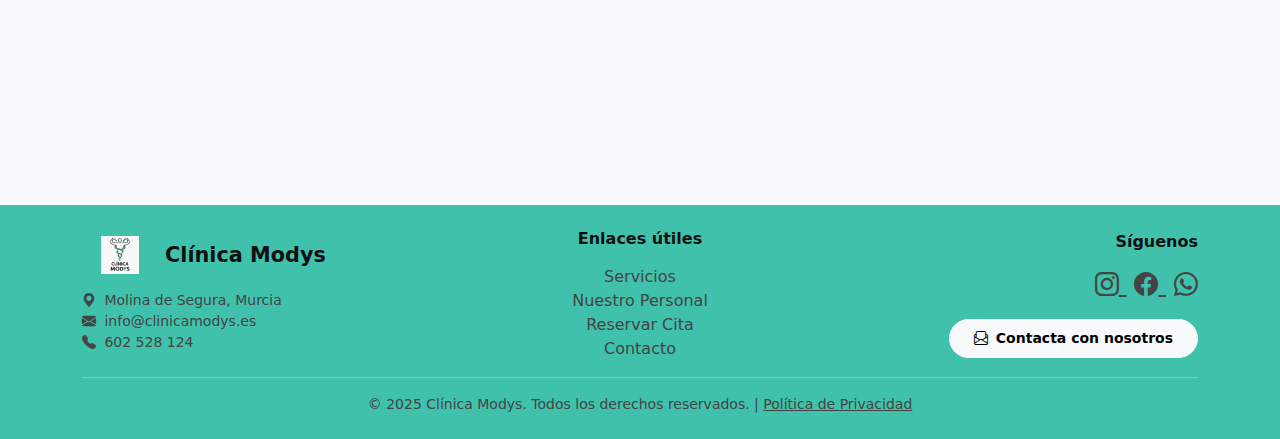
<file: servicios.html>
<!DOCTYPE html>
<html lang="es">
<head>
    <meta charset="UTF-8">
    <meta name="viewpocammbiandort" content="width=device-width, initial-scale=1.0">
    <title>Servicios - Clínica Modys</title>
    <link href="https://cdn.jsdelivr.net/npm/bootstrap@5.3.2/dist/css/bootstrap.min.css" rel="stylesheet">
    <link href="https://cdn.jsdelivr.net/npm/bootstrap-icons@1.10.5/font/bootstrap-icons.css" rel="stylesheet">
    <link href="css/estilos.css" rel="stylesheet">
    <link href="https://cdn.jsdelivr.net/npm/aos@2.3.4/dist/aos.css" rel="stylesheet">
</head>
<body>
     <!-- Barra de navegación -->
    <nav class="navbar navbar-expand-lg navbar-light bg-modys-secondary fixed-top shadow">
    <div class="container">
        <a class="navbar-brand d-flex align-items-center gap-2 text-white fw-bold" href="index.html">
            <img src="img/logo/LOGO.jpg" alt="Logo Clínica Modys" style="height:50px; width:100px; object-fit:contain;">
            Clínica Modys
        </a>
        <button class="navbar-toggler" type="button" data-bs-toggle="collapse" data-bs-target="#navbarNav">
            <span class="navbar-toggler-icon"></span>
        </button>
        <div class="collapse navbar-collapse" id="navbarNav">
            <ul class="navbar-nav ms-auto mb-2 mb-lg-0 align-items-lg-center">
                <li class="nav-item">
                    <a class="nav-link nav-strong" href="index.html">Inicio</a>
                </li>
                <li class="nav-item">
                    <a class="nav-link nav-strong" href="servicios.html">Servicios</a>
                </li>
                <li class="nav-item">
                    <a class="nav-link nav-strong" href="personal.html">Equipo</a>
                </li>
                <li class="nav-item">
                    <a class="nav-link nav-strong" href="contacto.html">Contacto</a>
                </li>
                <li class="nav-item ms-lg-3">
                    <a class="btn btn-reserva-cita fw-bold rounded-pill px-4 py-2 d-flex align-items-center justify-content-center"
                       href="reserva.html">Reservar Cita</a>
                </li>
                <li class="nav-item ms-lg-2 mt-3 mt-lg-0">
                    <a class="btn btn-whatsapp fw-bold rounded-pill px-4 py-2 d-flex align-items-center justify-content-center"
                       href="https://wa.me/34602528124" target="_blank">
                       <i class="bi bi-whatsapp me-2"></i> 602 528 124
                    </a>
                </li>
            </ul>
        </div>
    </div>
</nav>
    <section class="container py-5 mt-5">
        <h2 class="text-center mb-5 text-modys-secondary">Nuestros Servicios</h2>
         <div class="row g-4">
            <!-- Fila 1 -->
            <div class="col-md-4" data-aos="fade-right">
                <!-- Nutrición Deportiva -->
                <div class="card h-100 shadow servicio-card">
                    <img src="img/nutricion-deportiva.jpg" class="card-img-top" alt="Nutrición Deportiva">
                    <div class="card-body">
                        <h5 class="card-title">Nutrición Deportiva</h5>
                        <p class="card-text">Asesoramiento nutricional para deportistas, mejora del rendimiento y recuperación.</p>
                        <a href="nutricion-deportiva.html" class="btn btn-primary btn-sm mt-2" style="min-width:90px;">Ver más</a>
                    </div>
                </div>
            </div>
            <div class="col-md-4" data-aos="zoom-in">
                <!-- Evaluación de Composición Corporal -->
                <div class="card h-100 shadow servicio-card">
                    <img src="img/evaluacion corporal.jpg" class="card-img-top" alt="Evaluación de Composición Corporal">
                    <div class="card-body">
                        <h5 class="card-title">Evaluación de Composición Corporal</h5>
                        <p class="card-text">Análisis profesional de masa muscular, grasa y otros parámetros corporales.</p>
                        <a href="evaluacion-corporal.html" class="btn btn-primary btn-sm mt-2" style="min-width:90px;">Ver más</a>
                    </div>
                </div>
            </div>
            <div class="col-md-4" data-aos="fade-left">
                <!-- Nutrición Pediátrica -->
                <div class="card h-100 shadow servicio-card">
                    <img src="img/pediatria.jpg" class="card-img-top" alt="Nutrición Pediátrica">
                    <div class="card-body">
                        <h5 class="card-title">Nutrición Pediátrica</h5>
                        <p class="card-text">Planes de alimentación para niños y adolescentes, promoviendo un crecimiento saludable.</p>
                        <a href="nutricion-pediatrica.html" class="btn btn-primary btn-sm mt-2" style="min-width:90px;">Ver más</a>
                    </div>
                </div>
            </div>
            <!-- Fila 2 -->
            <div class="col-md-4" data-aos="fade-right">
                <!-- Nutrición Clínica -->
                <div class="card h-100 shadow servicio-card">
                    <img src="img/nutricion-clinica.jpg" class="card-img-top" alt="Nutrición Clínica">
                    <div class="card-body">
                        <h5 class="card-title">Nutrición Clínica</h5>
                        <p class="card-text">Tratamiento nutricional para patologías como diabetes, obesidad, hipertensión y más.</p>
                        <a href="nutricion-clinica.html" class="btn btn-primary btn-sm mt-2" style="min-width:90px;">Ver más</a>
                    </div>
                </div>
            </div>
            <div class="col-md-4" data-aos="zoom-in">
                <!-- Nutrición en Embarazo y Lactancia -->
                <div class="card h-100 shadow servicio-card">
                    <img src="img/embarazo-lactancia.jpg" class="card-img-top" alt="Nutrición Embarazo y Lactancia">
                    <div class="card-body">
                        <h5 class="card-title">Nutrición Embarazo y Lactancia</h5>
                        <p class="card-text">Asesoramiento para una alimentación óptima durante el embarazo y la lactancia.</p>
                        <a href="nutricion-embarazo.html" class="btn btn-primary btn-sm mt-2" style="min-width:90px;">Ver más</a>
                    </div>
                </div>
            </div>
            <div class="col-md-4" data-aos="fade-left">
                <!-- Fisioterapia Pediátrica -->
                <div class="card h-100 shadow servicio-card">
                    <img src="img/fisio-pediatrica.jpg" class="card-img-top" alt="Fisioterapia Pediátrica">
                    <div class="card-body">
                        <h5 class="card-title">Fisioterapia Pediátrica</h5>
                        <p class="card-text">Tratamiento especializado para bebés y niños con diferentes patologías.</p>
                        <a href="fisioterapia-pediatrica.html" class="btn btn-primary btn-sm mt-2" style="min-width:90px;">Ver más</a>
                    </div>
                </div>
            </div>
            <!-- Fila 3 -->
            <div class="col-md-4" data-aos="fade-right">
                <!-- Cólico del Lactante -->
                <div class="card h-100 shadow servicio-card">
                    <img src="img/Colico-del-Lactante.jpg" class="card-img-top" alt="Cólico del Lactante">
                    <div class="card-body">
                        <h5 class="card-title">Cólico del Lactante</h5>
                        <p class="card-text">Alivio y tratamiento del cólico en bebés mediante técnicas manuales suaves.</p>
                        <a href="colico-lactante.html" class="btn btn-primary btn-sm mt-2" style="min-width:90px;">Ver más</a>
                    </div>
                </div>
            </div>
            <div class="col-md-4" data-aos="zoom-in">
                <!-- Bronquiolitis -->
                <div class="card h-100 shadow servicio-card">
                    <img src="img/bronquiolos.jpg" class="card-img-top" alt="Bronquiolitis">
                    <div class="card-body">
                        <h5 class="card-title">Bronquiolitis</h5>
                        <p class="card-text">Fisioterapia respiratoria para mejorar la función pulmonar en bebés y niños.</p>
                        <a href="bronquiolitis.html" class="btn btn-primary btn-sm mt-2" style="min-width:90px;">Ver más</a>
                    </div>
                </div>
            </div>
            <div class="col-md-4" data-aos="fade-left">
                <!-- Neonatología y otras patologías -->
                <div class="card h-100 shadow servicio-card">
                    <img src="img/neona.jpg" class="card-img-top" alt="Neonatología">
                    <div class="card-body">
                        <h5 class="card-title">Neonatología y otras patologías</h5>
                        <p class="card-text">Atención fisioterapéutica para recién nacidos y tratamiento de diversas afecciones infantiles.</p>
                        <a href="neonatologia.html" class="btn btn-primary btn-sm mt-2" style="min-width:90px;">Ver más</a>
                    </div>
                </div>
            </div>
        </div>
    </section>

    <!-- Footer -->
   <footer class="bg-modys-secondary text-center py-4 mt-5 footer-text-dark">
    <div class="container">
        <div class="row align-items-center mb-3">
            <div class="col-md-4 mb-3 mb-md-0 text-md-start text-center">
                <a href="index.html" class="navbar-brand d-inline-flex align-items-center gap-2 fw-bold mb-2 footer-title" style="font-size:1.3rem;">
                    <img src="img/logo/LOGO.jpg" alt="Logo Clínica Modys" style="height:38px; width:75px; object-fit:contain;">
                    Clínica Modys
                </a>
                <div class="mt-2 small footer-info">
                    <i class="bi bi-geo-alt-fill me-1"></i> Molina de Segura, Murcia<br>
                    <i class="bi bi-envelope-fill me-1"></i> info@clinicamodys.es<br>
                    <i class="bi bi-telephone-fill me-1"></i> 602 528 124
                </div>
            </div>
            <div class="col-md-4 mb-3 mb-md-0">
                <h6 class="fw-bold mb-3 footer-title">Enlaces útiles</h6>
                <ul class="list-unstyled mb-0">
                    <li><a href="servicios.html" class="footer-link text-decoration-none">Servicios</a></li>
                    <li><a href="personal.html" class="footer-link text-decoration-none">Nuestro Personal</a></li>
                    <li><a href="reserva.html" class="footer-link text-decoration-none">Reservar Cita</a></li>
                    <li><a href="contacto.html" class="footer-link text-decoration-none">Contacto</a></li>
                </ul>
            </div>
            <div class="col-md-4 text-md-end text-center">
                <h6 class="fw-bold mb-3 footer-title">Síguenos</h6>
                <a href="https://www.instagram.com/modys_deporteysalud/?hl=es" target="_blank" class="footer-link me-2 fs-4" aria-label="Instagram">
                    <i class="bi bi-instagram"></i>
                </a>
                <a href="https://www.facebook.com/Cl%C3%ADnica-Modys-102626885646688" target="_blank" class="footer-link me-2 fs-4" aria-label="Facebook">
                    <i class="bi bi-facebook"></i>
                </a>
                <a href="https://wa.me/34602528124" target="_blank" class="footer-link fs-4" aria-label="WhatsApp">
                    <i class="bi bi-whatsapp"></i>
                </a>
                <div class="mt-3">
                    <a href="contacto.html" class="btn btn-light btn-sm fw-bold rounded-pill px-4 py-2 d-inline-flex align-items-center">
                        <i class="bi bi-envelope-paper me-2"></i> Contacta con nosotros
                    </a>
                </div>
            </div>
        </div>
        <hr class="border-light opacity-25 my-3">
        <div class="small footer-copy">
            &copy; 2025 Clínica Modys. Todos los derechos reservados. | <a href="politica-privacidad.html" class="footer-link text-decoration-underline">Política de Privacidad</a>
        </div>
    </div>
</footer>
    <script src="https://cdn.jsdelivr.net/npm/bootstrap@5.3.2/dist/js/bootstrap.bundle.min.js"></script>
    <script src="https://cdn.jsdelivr.net/npm/aos@2.3.4/dist/aos.js"></script>
    <script>
      AOS.init({
        duration: 1000,
        once: true
      });
    </script>

</body>
</html>
</file>
<file: css/estilos.css>
/* ==========================
   VARIABLES Y COLORES
   ========================== */
:root {
  --modys-primary: #40C1AC;
  --modys-secondary: #1b3c6b;
  --modys-accent: #e9c46a;
  --color-primario: #40C1AC;
  --color-reserva: #3F4444;
  --color-fondo-index: #f8fafc;
  --color-btn-hover: #c69500;
  --color-btn-light: #f8f9fa;
  --color-modal-bg: rgba(34, 46, 60, 0.85);
  --color-modal-shadow: 0 8px 32px rgba(25, 118, 210, 0.10);
  --borde-radius-btn: 30px;
  --borde-radius-modal: 1rem;
  --fuente-principal: 'Open Sans', Arial, Helvetica, sans-serif;
  --fuente-header: 'Inter', Arial, Helvetica, sans-serif;
}

/* ==========================
   UTILIDADES DE COLOR Y TEXTO
   ========================== */
.bg-modys-primary { background-color: var(--modys-primary) !important; }
.bg-modys-secondary { background-color: var(--color-primario) !important; }
.text-modys-primary { color: var(--modys-primary) !important; }
.text-modys-secondary { color: var(--color-primario) !important; }

/* ==========================
   FONDO GENERAL DEL INDEX
   ========================== */
body {
  background: var(--color-fondo-index) !important;
}

/* ==========================
   BOTONES
   ========================== */
.cta-btn, .btn-modys-primary, .btn-reserva-cita, .navbar-nav .nav-item .btn-whatsapp {
  border-radius: var(--borde-radius-btn);
  font-weight: bold;
}
.cta-btn { padding: 10px 30px; transition: transform 0.2s, box-shadow 0.2s; }
.cta-btn:hover {
  transform: translateY(-3px);
  box-shadow: 0 5px 15px rgba(0,0,0,0.2);
}
.btn-light.cta-btn:hover {
  background-color: var(--color-btn-light);
}
.btn-outline-light.cta-btn:hover {
  background-color: rgba(255,255,255,0.2);
  border-color: var(--color-btn-light);
  color: #fff;
}
.btn-warning.cta-btn:hover {
  background-color: var(--color-btn-hover);
  color: #fff;
}
.btn-modys-primary {
  background: var(--modys-primary);
  color: #fff !important;
  padding: 8px 28px;
  transition: background 0.2s;
  border: none;
}
.btn-modys-primary:hover {
  background: #16305a;
  color: #fff !important;
}
.btn-reserva-cita {
  background: var(--color-reserva) !important;
  color: #fff !important;
  padding: 10px 28px;
  font-size: 1.1rem;
  box-shadow: 0 2px 12px rgba(255, 152, 0, 0.15);
  transition: background 0.2s, box-shadow 0.2s;
  border: none;
}
.btn-reserva-cita:hover {
  background: #e65100 !important;
  box-shadow: 0 4px 24px rgba(255, 152, 0, 0.25);
  text-decoration: none;
}
.btn-primary {
  background-color: var(--modys-primary) !important;
  border-color: var(--modys-primary) !important;
  color: #fff !important;
  font-weight: 600;
  transition: background 0.2s, border 0.2s;
}
.btn-primary:hover,
.btn-primary:focus {
  background-color: #21867a !important;
  border-color: #21867a !important;
  color: #fff !important;
}
.navbar-nav .nav-item .btn-whatsapp {
  font-size: 1rem;
  padding: 0.6rem 1.2rem;
  background-color: #25D366;
  color: #fff;
  white-space: nowrap;
  display: flex;
  align-items: center;
  justify-content: center;
  border-radius: 50px;
  border: none;
  text-decoration: none;
}
.navbar-nav .nav-item .btn-whatsapp:hover {
  background-color: #1ebe5d;
  color: #fff;
}

/* ==========================
   NAVBAR Y HEADER
   ========================== */
.nav-strong, .navbar-nav .nav-link {
  font-weight: bold;
  letter-spacing: 0.5px;
  font-size: 1.1rem;
  padding: 0.75rem 1rem;
  transition: color 0.2s, text-shadow 0.2s;
}
.nav-strong:hover,
.nav-link.active {
  color: var(--modys-accent) !important;
  text-shadow: 0 2px 8px rgba(42, 157, 143, 0.15);
}
.navbar,
.navbar .navbar-brand,
.navbar .nav-link,
.navbar .nav-strong {
  color: #222 !important;
  text-decoration: none !important;
}
.navbar .nav-link:hover,
.navbar .nav-link.active {
  color: #111 !important;
}
.navbar-toggler {
  border-color: rgba(255, 255, 255, 0.5);
}
.navbar-toggler-icon {
  background-image: url("data:image/svg+xml,%3csvg viewBox='0 0 30 30' xmlns='http://www.w3.org/2000/svg'%3e%3cpath stroke='rgba(255, 255, 255, 0.7)' stroke-linecap='round' stroke-miterlimit='10' stroke-width='2' d='M4 7h22M4 15h22M4 23h22'/%3e%3c/svg%3e");
}
.navbar-nav .btn-reserva-cita {
  font-size: 1rem;
  padding: 0.6rem 1.2rem;
  white-space: nowrap;
  margin-top: 0.3rem;
  margin-bottom: 0.3rem;
}

/* Mega menu 3x3 centrado bonito */
.navbar .mega-dropdown {
  width: 750px;
  padding: 1.5rem;
  display: grid;
  grid-template-columns: repeat(3, 1fr);
  grid-auto-rows: auto;
  gap: 1rem;
  background: rgba(240, 240, 240, 0.95);
  box-shadow: 0 10px 20px rgba(0, 0, 0, 0.3);
  border-radius: 12px;
  opacity: 0;
  visibility: hidden;
  transform: translate(-50%, 10px);
  transition: all 0.3s ease;
  margin: 0 auto;
  position: absolute;
  left: 50%;
}
.navbar .dropdown:hover .mega-dropdown {
  opacity: 1;
  visibility: visible;
  transform: translate(-50%, 0);
  z-index: 3;
}
.navbar .mega-dropdown .dropdown-item {
  background-color: rgba(255, 255, 255, 0.2);
  color: #333;
  border-radius: 8px;
  text-align: center;
  padding: 0.75rem;
  font-weight: 600;
  transition: all 0.3s ease;
  font-size: 0.95rem;
  height: 100px;
  display: flex;
  align-items: center;
  justify-content: center;
}
.navbar .mega-dropdown .dropdown-item:hover {
  background-color: rgba(255, 255, 255, 0.4);
  color: #0d6efd;
  box-shadow: 0 5px 15px rgba(0, 0, 0, 0.4);
  transform: scale(1.05);
}

/* ==========================
   TARJETAS Y SERVICIOS
   ========================== */
.card-img-top,
.img-fluid {
  height: 180px;
  object-fit: cover;
}
.card-img-top {
  height: 300px;
  object-fit: cover;
  object-position: center;
  width: 100%;
  background: #f8f9fa;
  border-top-left-radius: 0.75rem;
  border-top-right-radius: 0.75rem;
}
.card-img-top.staff-img {
  height: 500px;
  object-fit: contain;
  object-position: center;
  width: 100%;
  background: #f5f5f5;
  border-top-left-radius: 0.75rem;
  border-top-right-radius: 0.75rem;
}
.servicio-card,
.personal-card {
  transition: transform 0.3s, box-shadow 0.3s;
}
.servicio-card:hover,
.personal-card:hover {
  transform: scale(1.05);
  box-shadow: 0 8px 32px rgba(42, 157, 143, 0.2);
}
.bg-nutricionista {
  background-color: #8e44ad !important;
  color: white;
}

/* ==========================
   MAPA Y TARJETA MAPA
   ========================== */
.card-body.p-0 {
  height: 100%;
  min-height: 320px;
  padding: 0 !important;
}
.ratio.ratio-4x3 {
  height: 100%;
  min-height: 320px;
}
.ratio.ratio-4x3 iframe {
  width: 100%;
  height: 100%;
  border: 0;
  border-radius: 0.75rem;
  display: block;
}

/* ==========================
   FOOTER
   ========================== */
.footer-title { color: #111 !important; }
.footer-info,
.footer-copy,
.footer-link { color: #444 !important; transition: color 0.2s; }
.footer-link:hover { color: #111 !important; }

/* ==========================
   ANIMACIONES Y EFECTOS
   ========================== */
.animated-cta {
  animation: pulse 2s infinite;
  border-left: 6px solid var(--modys-secondary);
}
@keyframes pulse {
  0% { box-shadow: 0 0 0 0 rgba(59,174,212,0.2);}
  70% { box-shadow: 0 0 0 10px rgba(59,174,212,0);}
  100% { box-shadow: 0 0 0 0 rgba(59,174,212,0);}
}

/* ==========================
   PERSONAL.HTML MODAL
   ========================== */
.personal-modal {
  display: none;
  position: fixed;
  z-index: 1000;
  top: 50%;
  left: 50%;
  transform: translate(-50%, -50%);
  width: 100%;
  height: 100%;
  overflow: auto;
  background-color: rgba(0, 0, 0, 0.8);
}
.personal-modal.active {
  display: flex !important;
  justify-content: center;
  align-items: center;
}
.personal-modal-content {
  background-color: #fefefe;
  margin: 15% auto;
  padding: 20px;
  border: 1px solid #888;
  width: 80%;
  max-width: 600px;
  position: relative;
  border-radius: var(--borde-radius-modal);
}
.personal-modal-close {
  color: #aaa;
  position: absolute;
  top: 10px;
  right: 10px;
  font-size: 28px;
  font-weight: bold;
  cursor: pointer;
}
.personal-modal-close:hover,
.personal-modal-close:focus {
  color: black;
  text-decoration: none;
  cursor: pointer;
}
.personal-modal-img {
  width: 100%;
  max-height: 580px;
  object-fit: cover;
  margin-bottom: 15px;
}
.personal-modal-title {
  font-size: 24px;
  margin-bottom: 10px;
}
.personal-modal-description {
  font-size: 16px;
}
.personal-hover { display: none; }

/* ==========================
   RESERVA.HTML ESTILOS
   ========================== */
   /* ==========================
   VALIDACIÓN DE FORMULARIO
   ========================== */
.form-control.is-invalid {
    border-color: #dc3545;
    padding-right: calc(1.5em + .75rem);
    background-image: url("data:image/svg+xml,%3csvg xmlns='http://www.w3.org/2000/svg' viewBox='0 0 12 12' width='12' height='12' fill='none' stroke='%23dc3545'%3e%3ccircle cx='6' cy='6' r='4.5' stroke-width='1'/><path stroke-linecap='round' d='M5.8 3.698V7.5m0 2v-2'/></svg>");
    background-repeat: no-repeat;
    background-position: right calc(.375em + .1875rem) center;
    background-size: calc(.75em + .375rem) calc(.75em + .375rem);
}
.form-control.is-valid {
    border-color: #198754;
    padding-right: calc(1.5em + .75rem);
    background-image: url("data:image/svg+xml,%3csvg xmlns='http://www.w3.org/2000/svg' viewBox='0 0 8 8'%3e%3cpath fill='%23198754' d='M2.3 6.73L.6 4.53c-.4-1.04.4-2.1 1.4-1.7l1.197.334L6.4 3c.4-1.04 1.63-.86 1.4.33l-5.81 6.08c-.2.08-.42-.15-.28-.32z'/%3e%3c/svg%3e");
    background-repeat: no-repeat;
    background-position: right calc(.375em + .1875rem) center;
    background-size: calc(.75em + .375rem) calc(.75em + .375rem);
}
.invalid-feedback {
    display: none;
    width: 100%;
    margin-top: .25rem;
    font-size: .875em;
    color: #dc3545;
}
.is-invalid + .invalid-feedback {
    display: block;
}

/* ==========================
   EFECTOS DE NAVEGACIÓN Y BOTONES
   ========================== */
.navbar-nav .nav-link:hover {
    color: #f8f9fa !important;
    background-color: rgba(255, 255, 255, 0.1);
    transition: color 0.3s ease-in-out, background-color 0.3s ease-in-out;
}

.btn-reserva-cita:hover {
    background-color: #0a6b38 !important;
    transform: scale(1.1);
    box-shadow: 0 5px 10px rgba(0, 0, 0, 0.2);
    transition: background-color 0.3s ease-in-out, transform 0.3s ease-in-out, box-shadow 0.3s ease-in-out;
}

/* Efecto hover en el botón de contacto del CTA */
.animated-cta .btn-modys-primary:hover {
    background-color: #003366 !important;
    transform: translateY(-2px) scale(1.05);
    box-shadow: 0 3px 7px rgba(0, 0, 0, 0.15);
    transition: background-color 0.3s ease-in-out, transform 0.3s ease-in-out, box-shadow 0.3s ease-in-out;
}

/* ==========================
   CTA ANIMADO
   ========================== */
.animated-cta {
    display: flex;
    flex-direction: column;
    align-items: center;
    justify-content: center;
    padding: 20px;
    background-color: #f8f9fa;
    border-radius: 10px;
    box-shadow: 0 4px 10px rgba(0, 0, 0, 0.1);
    transition: transform 0.3s ease-in-out, box-shadow 0.3s ease-in-out;
}
.animated-cta:hover {
    transform: translateY(-5px);
    box-shadow: 0 6px 15px rgba(0, 0, 0, 0.2);
}
.animated-cta h2 {
    margin-bottom: 15px;
    font-size: 1.5rem;
    color: #333;
}
.animated-cta p {
    margin-bottom: 20px;
    color: #666;
}
.animated-cta .btn-modys-primary {
    margin-top: 10px;
}

/* ==========================
   PERSONAL.HTML SCROLL CARDS
   ========================== */
.personal-scroll-container {
    position: relative;
}

.personal-scroll {
    scroll-behavior: smooth;
    padding-bottom: 1rem;
}

.scroll-btn {
    position: absolute;
    top: 50%;
    transform: translateY(-50%);
    z-index: 2;
    background-color: rgba(255, 255, 255, 0.8);
    border: none;
    font-size: 2rem;
    padding: 0.5rem 1rem;
    cursor: pointer;
    border-radius: 50%;
    transition: background-color 0.3s;
}

.scroll-btn:hover {
    background-color: rgba(200, 200, 200, 0.8);
}

.scroll-btn.left {
    left: -10px;
}

.scroll-btn.right {
    right: -10px;
}

.personal-card {
    min-width: 250px;
    flex: 0 0 auto;
}

/* ==========================
   RESPONSIVE
   ========================== */
@media (max-width: 768px) {
    .btn-reserva-cita {
        width: 100%;
        padding: 12px;
        font-size: 1.2rem;
    }
    .navbar-nav .nav-link {
        font-size: 1.1rem;
    }
}
/* Reglas para impresión */
@media print {
  /* Tamaño del papel */
  @page {
    size: A4;
    margin: 20mm;
  }

  /* Mantener fondos y colores */
  body {
    -webkit-print-color-adjust: exact !important; /* Chrome, Safari */
    print-color-adjust: exact !important;         /* Firefox */
    background: inherit !important;
    color: inherit !important;
    font-size: 12pt;
  }

  /* Asegurar que los fondos de divs, secciones, etc. se conserven */
  * {
    -webkit-print-color-adjust: exact !important;
    print-color-adjust: exact !important;
  }

  /* Evita cortes feos en títulos y bloques */
  h1, h2, h3, p, div, section {
    page-break-inside: avoid;
  }
}
</file>
<file: css/servicios.css>
/* ==========================
   Variables globales
   ========================== */
:root {
  --color-embarazo-primario: #40C1AC;
  --color-embarazo-secundario: #fcdffb;
  --color-embarazo-terciario: #fffde4;
  --color-blanco: #fff;
  --color-texto: #222;
  --color-modys-secondary: #64b3f4;
  --color-pink-btn: #a14b7b;
  --sombra-principal: 0 16px 48px 0 rgba(100, 179, 244, 0.25), 0 2px 8px 0 rgba(100, 179, 244, 0.15);
  --sombra-section: 0 16px 56px 0 rgba(100, 179, 244, 0.15), 0 2px 8px 0 rgba(100, 179, 244, 0.10);
  --radio-borde: 2rem;

  /* Fuentes */
  --fuente-principal: 'Open Sans', Arial, Helvetica, sans-serif;
  --fuente-header: 'Inter', Arial, Helvetica, sans-serif;
}

/* ==========================
   Tipografía global
   ========================== */
body {
  font-family: var(--fuente-principal);
  color: var(--color-texto);
  background: var(--color-blanco);
}

h1, h2, h3, h4, h5, h6, .header, .navbar-brand {
  font-family: var(--fuente-header);
}

/* ==========================
   Animaciones y utilidades
   ========================== */
.fade-in-up {
  opacity: 0;
  transform: translateY(40px);
  animation: fadeInUp 1s forwards;
}

@keyframes fadeInUp {
  to {
    opacity: 1;
    transform: none;
  }
}

.icon-anim {
  animation: bounce 1.2s infinite alternate;
}

@keyframes bounce {
  to { transform: translateY(-10px);}
}

/* ==========================
   Tarjetas y efectos hover
   ========================== */
.card-servicio {
  background-color: var(--color-blanco);
  box-shadow: var(--sombra-section);
  border-radius: var(--radio-borde);
  border: none;
  transition: all 0.3s;
  padding: 2rem;
  text-align: center;
}

.card-servicio:hover {
  transform: translateY(-10px) scale(1.03);
  box-shadow: var(--sombra-principal);
}

.card-servicio h3 {
  color: var(--color-modys-secondary);
}

.card-servicio i {
  color: var(--color-modys-secondary);
  font-size: 2.5rem;
  margin-bottom: 1rem;
}

/* ==========================
   Fondos y secciones
   ========================== */
.bg-gradient-embarazo {
  background: linear-gradient(120deg, var(--color-embarazo-primario) 0%, var(--color-embarazo-secundario) 100%);
}

.section-shadow-embarazo {
  box-shadow: var(--sombra-section);
  border-radius: var(--radio-borde);
  background: var(--color-blanco);
}

/* ==========================
   Botón personalizado
   ========================== */
.btn-servicio {
  background-color: var(--color-modys-secondary);
  color: white;
  font-weight: bold;
  font-family: var(--fuente-header);
  border: none;
  border-radius: 2rem;
  padding: 0.75rem 1.5rem;
  transition: background 0.3s;
  text-decoration: none;
  display: inline-block;
  margin-top: 1rem;
}

.btn-servicio:hover,
.btn-servicio:focus {
  background-color: #333;
  color: white;
}

/* ==========================
   Estilo antiguo del botón rosa (ya no recomendado)
   ========================== */
.btn-pink {
  background: var(--color-embarazo-primario);
  color: var(--color-pink-btn);
  border: none;
  font-family: var(--fuente-header);
}
.btn-pink:hover, .btn-pink:focus {
  background: var(--color-embarazo-secundario);
  color: var(--color-pink-btn);
}

/* ==========================
   Otros estilos
   ========================== */
.wave {
  position: absolute;
  bottom: -1px;
  left: 0;
  width: 100%;
  height: 80px;
  z-index: 2;
}
</file>
<file: css/reserva.css>
.form-control.is-invalid {
            border-color: #dc3545;
            padding-right: calc(1.5em + .75rem);
            background-image: url("data:image/svg+xml,%3csvg xmlns='http://www.w3.org/2000/svg' viewBox='0 0 12 12' width='12' height='12' fill='none' stroke='%23dc3545'%3e%3ccircle cx='6' cy='6' r='4.5' stroke-width='1'/><path stroke-linecap='round' d='M5.8 3.698V7.5m0 2v-2'/></svg>");
            background-repeat: no-repeat;
            background-position: right calc(.375em + .1875rem) center;
            background-size: calc(.75em + .375rem) calc(.75em + .375rem);
        }
        .form-control.is-valid {
            border-color: #198754;
            padding-right: calc(1.5em + .75rem);
            background-image: url("data:image/svg+xml,%3csvg xmlns='http://www.w3.org/2000/svg' viewBox='0 0 8 8'%3e%3cpath fill='%23198754' d='M2.3 6.73L.6 4.53c-.4-1.04.4-2.1 1.4-1.7l1.197.334L6.4 3c.4-1.04 1.63-.86 1.4.33l-5.81 6.08c-.2.08-.42-.15-.28-.32z'/%3e%3c/svg%3e");
            background-repeat: no-repeat;
            background-position: right calc(.375em + .1875rem) center;
            background-size: calc(.75em + .375rem) calc(.75em + .375rem);
        }
        .invalid-feedback {
            display: none;
            width: 100%;
            margin-top: .25rem;
            font-size: .875em;
            color: #dc3545;
        }
        .is-invalid + .invalid-feedback {
            display: block;
        }


        /* Efecto hover en los enlaces de navegación (más fuerte) */
.navbar-nav .nav-link:hover {
    color: #f8f9fa !important; /* Cambia a blanco al pasar el ratón */
    background-color: rgba(255, 255, 255, 0.1); /* Ligero fondo blanco */
    transition: color 0.3s ease-in-out, background-color 0.3s ease-in-out;
}

/* Efecto hover en el botón de "Reservar Cita" (más fuerte) */
.btn-reserva-cita:hover {
    background-color: #0a6b38 !important; /* Tono de verde aún más oscuro */
    transform: scale(1.1); /* Escala un poco más */
    box-shadow: 0 5px 10px rgba(0, 0, 0, 0.2); /* Añade una ligera sombra */
    transition: background-color 0.3s ease-in-out, transform 0.3s ease-in-out, box-shadow 0.3s ease-in-out;
}

/* Opcional: Efecto hover en el botón de contacto del CTA (más fuerte) */
.animated-cta .btn-modys-primary:hover {
    background-color: #003366 !important; /* Tono de azul más oscuro */
    transform: translateY(-2px) scale(1.05); /* Se eleva ligeramente y escala */
    box-shadow: 0 3px 7px rgba(0, 0, 0, 0.15); /* Añade una ligera sombra */
    transition: background-color 0.3s ease-in-out, transform 0.3s ease-in-out, box-shadow 0.3s ease-in-out;
}

/*Mas responsive*/
@media (max-width: 768px) {
    .btn-reserva-cita {
        width: 100%; /* Botón ocupa todo el ancho en pantallas pequeñas */
        padding: 12px; /* Aumenta el padding para mejor usabilidad */
        font-size: 1.2rem; /* Aumenta el tamaño de fuente */
    }
    .navbar-nav .nav-link {
        font-size: 1.1rem; /* Aumenta el tamaño de fuente de los enlaces */
    }
}
        .animated-cta {
            display: flex;
            flex-direction: column;
            align-items: center;
            justify-content: center;
            padding: 20px;
            background-color: #f8f9fa; /* Fondo claro */
            border-radius: 10px;
            box-shadow: 0 4px 10px rgba(0, 0, 0, 0.1);
            transition: transform 0.3s ease-in-out, box-shadow 0.3s ease-in-out;
        }
        
        .animated-cta:hover {
            transform: translateY(-5px); /* Eleva el CTA al pasar el ratón */
            box-shadow: 0 6px 15px rgba(0, 0, 0, 0.2); /* Añade una sombra más pronunciada */
        }
        
        .animated-cta h2 {
            margin-bottom: 15px;
            font-size: 1.5rem;
            color: #333; /* Color del texto */
        }
        
        .animated-cta p {
            margin-bottom: 20px;
            color: #666; /* Color del texto secundario */
        }
        
        .animated-cta .btn-modys-primary {
            margin-top: 10px; /* Espacio entre el texto y el botón */
        }
</file>
